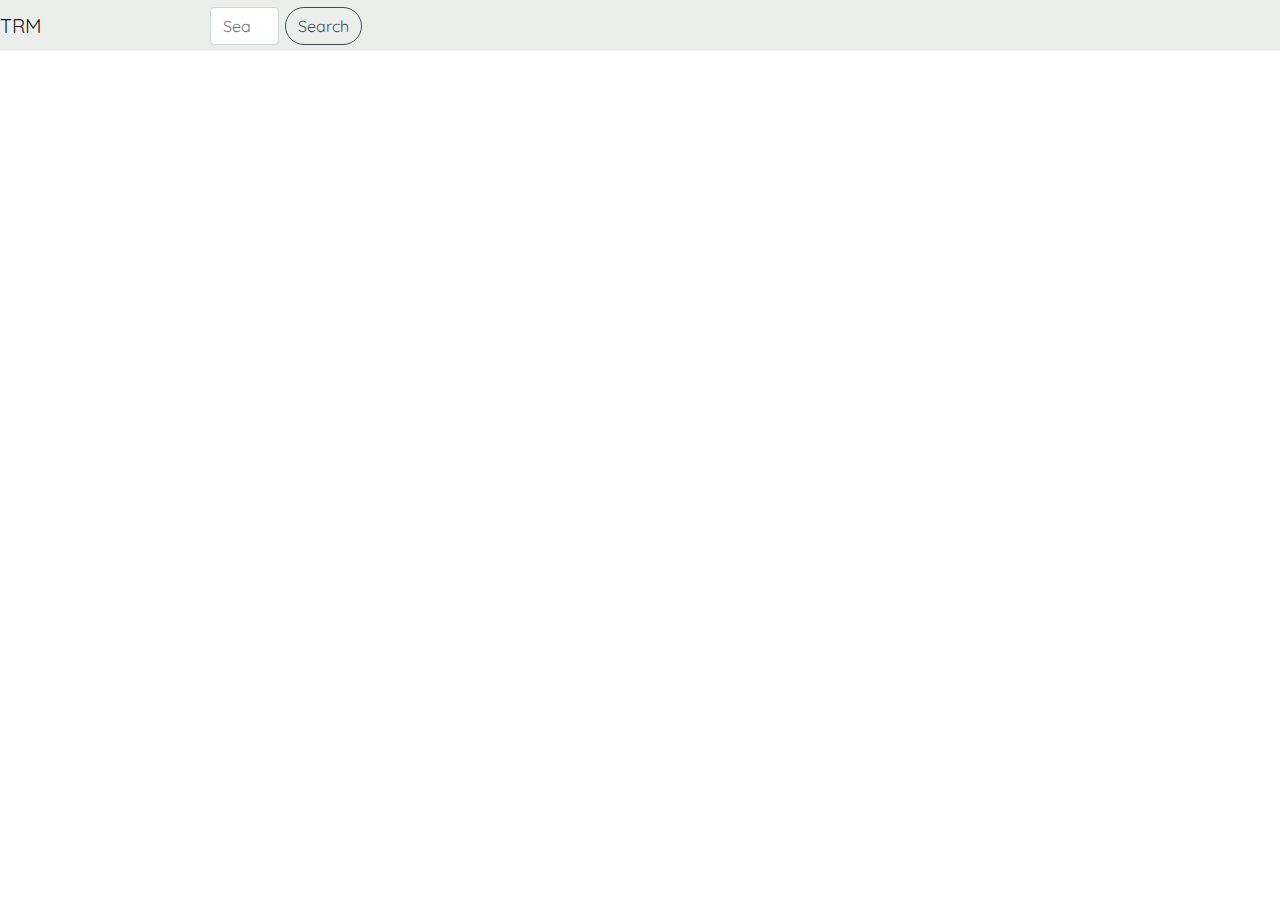
<file: index.html>
<!doctype html>
<html lang="pt-br">
  <head>
    <title>TRM</title>
    <!-- Required meta tags -->
    <meta charset="utf-8">
    <meta name="viewport" content="width=device-width, initial-scale=1">

    <!-- Bootstrap CSS -->
    <link href="https://cdn.jsdelivr.net/npm/bootstrap@5.1.3/dist/css/bootstrap.min.css" rel="stylesheet" integrity="sha384-1BmE4kWBq78iYhFldvKuhfTAU6auU8tT94WrHftjDbrCEXSU1oBoqyl2QvZ6jIW3" crossorigin="anonymous">

    <!-- Bootstrap Icons -->
    <link rel="stylesheet" href="https://cdn.jsdelivr.net/npm/bootstrap-icons@1.8.1/font/bootstrap-icons.css">

    <!-- Bootstrap Custom Theme -->
    <link rel="stylesheet" href="./css/theme.css">

    <!-- App Customs -->
    <link rel="stylesheet" href="./css/utilities.css">
    <link rel="stylesheet" href="./css/domain.css">

    <!-- Bootstrap JavaScript Bundle with Popper -->
    <script src="https://cdn.jsdelivr.net/npm/bootstrap@5.1.3/dist/js/bootstrap.bundle.min.js" integrity="sha384-ka7Sk0Gln4gmtz2MlQnikT1wXgYsOg+OMhuP+IlRH9sENBO0LRn5q+8nbTov4+1p" crossorigin="anonymous"></script>

    <style>
        @import url("https://cdn.jsdelivr.net/npm/bootstrap-icons@1.8.1/font/bootstrap-icons.css");
    </style>
  </head>
  <body>
        <nav class="navbar navbar-expand-lg navbar-light bg-light">
            <div class="container-fluid">
              <a class="navbar-brand" href="index.html">TRM</a>
              <button class="navbar-toggler" type="button" data-bs-toggle="collapse" data-bs-target="#navbarSupportedContent" aria-controls="navbarSupportedContent" aria-expanded="false" aria-label="Toggle navigation">
                <span class="navbar-toggler-icon"></span>
              </button>
              <div class="collapse navbar-collapse" id="navbarSupportedContent">
                <div class="navbar-nav me-auto mb-2 mb-lg-0">
                  <!-- me-auto pushes the search bar to right -->
                </div>
                <form class="d-flex w-50">
                  <input class="form-control me-2" type="search" placeholder="Search" aria-label="Search">
                  <!--<button class="btn btn-outline-success" type="submit">Search</button>-->
                  <a class="btn btn-outline-success" href="./search.html">Search</a>
                </form>
              </div>
            </div>
          </nav>
    </body>
</html>
</file>
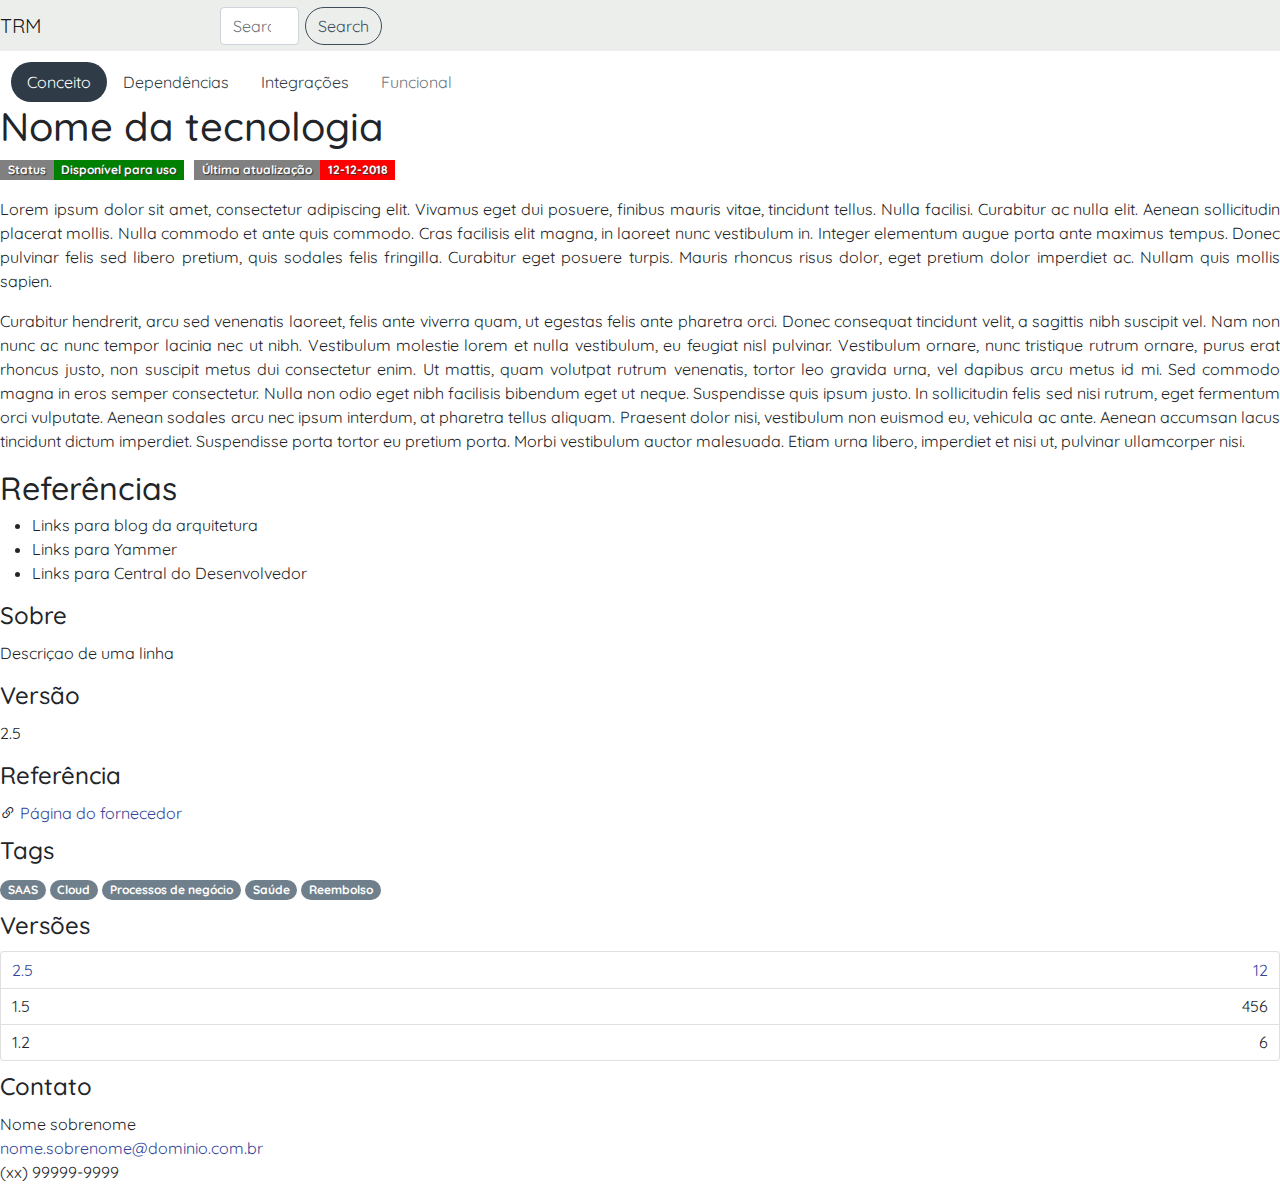
<file: detail.html>
<!doctype html>
<html lang="pt-br">
    <head>
        <title>TRM</title>
        <!-- Required meta tags -->
        <meta charset="utf-8">
        <meta name="viewport" content="width=device-width, initial-scale=1">

        <!-- Bootstrap CSS -->
        <link href="https://cdn.jsdelivr.net/npm/bootstrap@5.1.3/dist/css/bootstrap.min.css" rel="stylesheet" integrity="sha384-1BmE4kWBq78iYhFldvKuhfTAU6auU8tT94WrHftjDbrCEXSU1oBoqyl2QvZ6jIW3" crossorigin="anonymous">

        <!-- Bootstrap Icons -->
        <link rel="stylesheet" href="https://cdn.jsdelivr.net/npm/bootstrap-icons@1.8.1/font/bootstrap-icons.css">

        <!-- Bootstrap Custom Theme -->
        <link rel="stylesheet" href="./css/theme.css">

        <!-- App Customs -->
        <link rel="stylesheet" href="./css/utilities.css">
        <link rel="stylesheet" href="./css/domain.css">

        <!-- Bootstrap JavaScript Bundle with Popper -->
        <script src="https://cdn.jsdelivr.net/npm/bootstrap@5.1.3/dist/js/bootstrap.bundle.min.js" integrity="sha384-ka7Sk0Gln4gmtz2MlQnikT1wXgYsOg+OMhuP+IlRH9sENBO0LRn5q+8nbTov4+1p" crossorigin="anonymous"></script>

        <style>
            @import url("https://cdn.jsdelivr.net/npm/bootstrap-icons@1.8.1/font/bootstrap-icons.css");
        </style>
    </head>
    <body>
        <nav class="navbar navbar-expand-lg navbar-light bg-light">
            <div class="container-fluid">
              <a class="navbar-brand" href="./index.html">TRM</a>
              <button class="navbar-toggler" type="button" data-bs-toggle="collapse" data-bs-target="#navbarSupportedContent" aria-controls="navbarSupportedContent" aria-expanded="false" aria-label="Toggle navigation">
                <span class="navbar-toggler-icon"></span>
              </button>
              <div class="collapse navbar-collapse" id="navbarSupportedContent">
                <ul class="navbar-nav me-auto mb-2 mb-lg-0">
                  <li class="nav-item">
                    <a class="nav-link active" aria-current="page" href="#">&nbsp;</a>
                  </li>
                </ul>
                <form class="d-flex w-50" action="./search.html">
                  <input class="form-control me-2" type="search" placeholder="Search" aria-label="Search">
                  <!--<button class="btn btn-outline-success" type="submit">Search</button>-->
                  <a class="btn btn-outline-success" href="./search.html">Search</a>
                </form>
              </div>
            </div>
          </nav>

          <!-- barra secundária -->
          <ul class="nav nav-pills mt-3 ms-3">
            <li class="nav-item">
              <a class="nav-link active" aria-current="page" href="#">Conceito</a>
            </li>
            <li class="nav-item">
              <a class="nav-link" href="#">Dependências</a>
            </li>
            <li class="nav-item">
              <a class="nav-link" href="#">Integrações</a>
            </li>
            <li class="nav-item">
              <a class="nav-link disabled" href="#" tabindex="-1" aria-disabled="true">Funcional</a>
            </li>
          </ul>
          
          <div class="container-fluid">
            <div class="row">
              <!-- primeira coluna: conteudo do REAMED.md -->
              <div class="col-sm-9">
                <h1>Nome da tecnologia</h1>

                <!-- badges: inseridas durante ou após o parse do README.md -->
                <div class="badges mb-4">
                  <div class="badge-trm">
                    <span class="badge badge-trm-key">Status</span><span class="badge badge-trm-disponivel">Disponível para uso</span>
                    <span class="badge badge-trm-key">Última atualização</span><span class="badge badge-trm-indisponivel">12-12-2018</span>
                  </div>
                </div>

                <p class="text-justify">
                  Lorem ipsum dolor sit amet, consectetur adipiscing elit. Vivamus eget dui posuere, finibus mauris vitae, tincidunt tellus. Nulla facilisi. Curabitur ac nulla elit. Aenean sollicitudin placerat mollis. Nulla commodo et ante quis commodo. Cras facilisis elit magna, in laoreet nunc vestibulum in. Integer elementum augue porta ante maximus tempus. Donec pulvinar felis sed libero pretium, quis sodales felis fringilla. Curabitur eget posuere turpis. Mauris rhoncus risus dolor, eget pretium dolor imperdiet ac. Nullam quis mollis sapien.  
                </p>

                <p class="text-justify">
                  Curabitur hendrerit, arcu sed venenatis laoreet, felis ante viverra quam, ut egestas felis ante pharetra orci. Donec consequat tincidunt velit, a sagittis nibh suscipit vel. Nam non nunc ac nunc tempor lacinia nec ut nibh. Vestibulum molestie lorem et nulla vestibulum, eu feugiat nisl pulvinar. Vestibulum ornare, nunc tristique rutrum ornare, purus erat rhoncus justo, non suscipit metus dui consectetur enim. Ut mattis, quam volutpat rutrum venenatis, tortor leo gravida urna, vel dapibus arcu metus id mi. Sed commodo magna in eros semper consectetur. Nulla non odio eget nibh facilisis bibendum eget ut neque. Suspendisse quis ipsum justo. In sollicitudin felis sed nisi rutrum, eget fermentum orci vulputate. Aenean sodales arcu nec ipsum interdum, at pharetra tellus aliquam. Praesent dolor nisi, vestibulum non euismod eu, vehicula ac ante. Aenean accumsan lacus tincidunt dictum imperdiet. Suspendisse porta tortor eu pretium porta. Morbi vestibulum auctor malesuada. Etiam urna libero, imperdiet et nisi ut, pulvinar ullamcorper nisi.
                </p>
              
                <h2>Referências</h2>
                <ul>
                  <li>Links para blog da arquitetura</li>
                  <li>Links para Yammer</li>
                  <li>Links para Central do Desenvolvedor</li>
                </ul>
                <!-- fim do README.md -->  
              </div>
              

              <!-- segunda coluna: dados complementares -->
              <div class="col-sm-3">
                <h4>Sobre</h4>
                <div class="mt-3 mb-3">
                  <p>Descriçao de uma linha</p>
                </div>
                <h4>Versão</h4>
                <div class="mt-3 mb-3">
                  <p>2.5</p>
                </div>
                <h4 class="mt-3">Referência</h4>
                <div class="mt-3 mb-3">
                  <i class="bi-link-45deg"></i> <a href="#">Página do fornecedor</a>
                </div>
                <h4 class="mt-3">Tags</h4>
                <div class="mt-3 mb-3">
                  <span class="badge bg-primary rounded-pill">SAAS</span>
                  <span class="badge bg-primary rounded-pill">Cloud</span>
                  <span class="badge bg-primary rounded-pill">Processos de negócio</span>
                  <span class="badge bg-primary rounded-pill">Saúde</span>
                  <span class="badge bg-primary rounded-pill">Reembolso</span>
                </div>
                <h4 class="mt-3">Versões</h4>
                <div class="mt-3 mb-3">
                  <ul class="list-group">
                    <li class="list-group-item">
                      <a class="active">
                      <div class="float-right">12</div>
                      2.5 
                      </a>
                    </li>
                    <li class="list-group-item">
                      <div class="float-right">456</div>
                      1.5
                    </li>
                    <li class="list-group-item">
                      <div class="float-right">6</div>
                      1.2
                    </li>
                  </ul>
                </div>

                <h4 class="mt-3">Contato</h4>
                <div class="mt-3 mb-3">
                  <div class="contato-nome">Nome sobrenome</div> 
                  <div class="contato-email">
                    <a href="mailto:nome.sobrenome@dominio.com.br">nome.sobrenome@dominio.com.br</a>
                  </div>
                  <div class="contato-telefone">
                    (xx) 99999-9999
                  </div>
                </<div class="mt-3 mb-3">
              </div>


            </div>
          </div>
          
    </body>
</html>
</file>
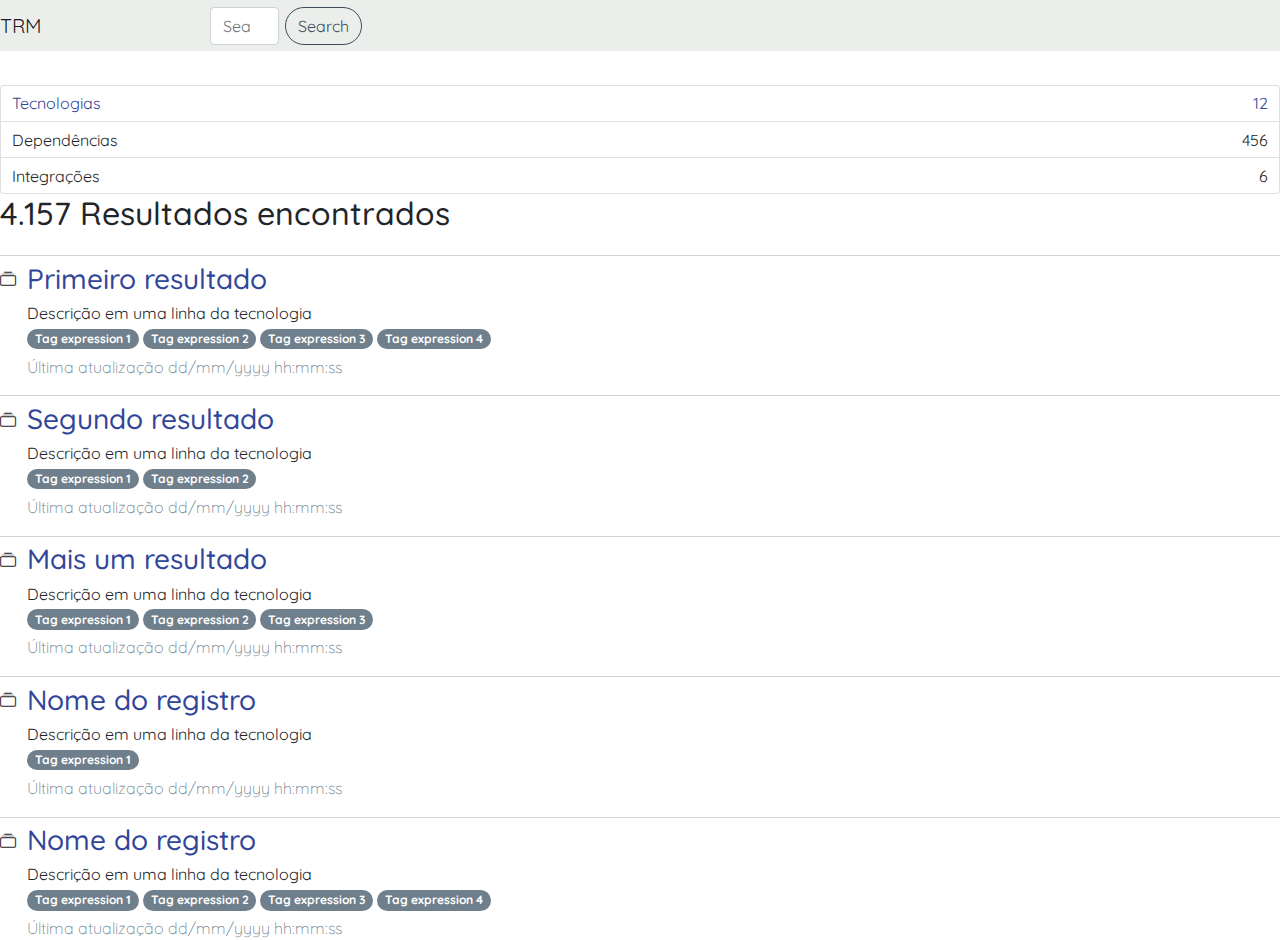
<file: search.html>
<!doctype html>
<html lang="pt-br">
    <head>
        <title>TRM</title>
        <!-- Required meta tags -->
        <meta charset="utf-8">
        <meta name="viewport" content="width=device-width, initial-scale=1">

        <!-- Bootstrap CSS -->
        <link href="https://cdn.jsdelivr.net/npm/bootstrap@5.1.3/dist/css/bootstrap.min.css" rel="stylesheet" integrity="sha384-1BmE4kWBq78iYhFldvKuhfTAU6auU8tT94WrHftjDbrCEXSU1oBoqyl2QvZ6jIW3" crossorigin="anonymous">

        <!-- Bootstrap Icons -->
        <link rel="stylesheet" href="https://cdn.jsdelivr.net/npm/bootstrap-icons@1.8.1/font/bootstrap-icons.css">

        <!-- Bootstrap Custom Theme -->
        <link rel="stylesheet" href="./css/theme.css">

        <!-- App Customs -->
        <link rel="stylesheet" href="./css/utilities.css">
        <link rel="stylesheet" href="./css/domain.css">

        <!-- Bootstrap JavaScript Bundle with Popper -->
        <script src="https://cdn.jsdelivr.net/npm/bootstrap@5.1.3/dist/js/bootstrap.bundle.min.js" integrity="sha384-ka7Sk0Gln4gmtz2MlQnikT1wXgYsOg+OMhuP+IlRH9sENBO0LRn5q+8nbTov4+1p" crossorigin="anonymous"></script>

        <style>
            @import url("https://cdn.jsdelivr.net/npm/bootstrap-icons@1.8.1/font/bootstrap-icons.css");
        </style>
    </head>
    <body>
        <nav class="navbar navbar-expand-lg navbar-light bg-light">
            <div class="container-fluid">
              <a class="navbar-brand" href="./index.html">TRM</a>
              <button class="navbar-toggler" type="button" data-bs-toggle="collapse" data-bs-target="#navbarSupportedContent" aria-controls="navbarSupportedContent" aria-expanded="false" aria-label="Toggle navigation">
                <span class="navbar-toggler-icon"></span>
              </button>
              <div class="collapse navbar-collapse" id="navbarSupportedContent">
                <div class="navbar-nav me-auto mb-2 mb-lg-0">
                </div>
                <form class="d-flex w-50" action="./search.html">
                  <input class="form-control me-2" type="search" placeholder="Search" aria-label="Search">
                  <!--<button class="btn btn-outline-success" type="submit">Search</button>-->
                  <a class="btn btn-outline-success" href="./search.html">Search</a>
                </form>
              </div>
            </div>
          </nav>
          
          <div class="container-fluid mt-5">
            <div class="row">
              <!-- Categorias encontradas -->
              <div class="col-sm-4">
                <!-- search categories -->
                <ul class="list-group">
                  <li class="list-group-item">
                    <a class="active">
                    <div class="float-right">12</div>
                    Tecnologias 
                    </a>
                  </li>
                  <li class="list-group-item">
                    <div class="float-right">456</div>
                    Dependências
                  </li>
                  <li class="list-group-item">
                    <div class="float-right">6</div>
                    Integrações
                  </li>
                </ul>
              </div>
              <!-- Resultados da busca -->
              <div class="col-sm-8">
                <h2>4.157 Resultados encontrados</h2>
                <ul class="list-group">
                  <!-- exemplo -->
                  <li class="d-flex flex-justify-start border-top-1x mt-4">
                    <div class="flex-shrink-0 me-3 mt-3">
                      <i class="bi-collection"></i>
                    </div>
                    <div class="flex-auto">
                      <h3 class="mt-2">
                        <a href="./detail.html">Primeiro resultado</a>
                      </h3>
                      <div class="">Descrição em uma linha da tecnologia</div>
                      <div>
                        <span class="badge bg-primary rounded-pill">Tag expression 1</span>
                        <span class="badge bg-primary rounded-pill">Tag expression 2</span>
                        <span class="badge bg-primary rounded-pill">Tag expression 3</span>
                        <span class="badge bg-primary rounded-pill">Tag expression 4</span>
                      </div>
                      <div class="mt-2 text-secondary fs-10 fw-lighter">Última atualização dd/mm/yyyy hh:mm:ss</div>
                    </div>
                  </li>
                  <!-- exemplo -->
                  <li class="d-flex flex-justify-start border-top-1x mt-4">
                    <div class="flex-shrink-0 me-3 mt-3">
                      <i class="bi-collection"></i>
                    </div>
                    <div class="flex-auto">
                      <h3 class="mt-2">
                        <a href="./detail.html">Segundo resultado</a>
                      </h3>
                      <div class="">Descrição em uma linha da tecnologia</div>
                      <div>
                        <span class="badge bg-primary rounded-pill">Tag expression 1</span>
                        <span class="badge bg-primary rounded-pill">Tag expression 2</span>

                      </div>
                      <div class="mt-2 text-secondary fs-10 fw-lighter">Última atualização dd/mm/yyyy hh:mm:ss</div>
                    </div>
                  </li>
                  <!-- exemplo -->
                  <li class="d-flex flex-justify-start border-top-1x mt-4">
                    <div class="flex-shrink-0 me-3 mt-3">
                      <i class="bi-collection"></i>
                    </div>
                    <div class="flex-auto">
                      <h3 class="mt-2">
                        <a href="./detail.html">Mais um resultado</a>
                      </h3>
                      <div class="">Descrição em uma linha da tecnologia</div>
                      <div>
                        <span class="badge bg-primary rounded-pill">Tag expression 1</span>
                        <span class="badge bg-primary rounded-pill">Tag expression 2</span>
                        <span class="badge bg-primary rounded-pill">Tag expression 3</span>
                      </div>
                      <div class="mt-2 text-secondary fs-10 fw-lighter">Última atualização dd/mm/yyyy hh:mm:ss</div>
                    </div>
                  </li>
                  <!-- exemplo -->
                  <li class="d-flex flex-justify-start border-top-1x mt-4">
                    <div class="flex-shrink-0 me-3 mt-3">
                      <i class="bi-collection"></i>
                    </div>
                    <div class="flex-auto">
                      <h3 class="mt-2">
                        <a href="./detail.html">Nome do registro</a>
                      </h3>
                      <div class="">Descrição em uma linha da tecnologia</div>
                      <div>
                        <span class="badge bg-primary rounded-pill">Tag expression 1</span>

                      </div>
                      <div class="mt-2 text-secondary fs-10 fw-lighter">Última atualização dd/mm/yyyy hh:mm:ss</div>
                    </div>
                  </li>
                  <!-- exemplo -->
                  <li class="d-flex flex-justify-start border-top-1x mt-4">
                    <div class="flex-shrink-0 me-3 mt-3">
                      <i class="bi-collection"></i>
                    </div>
                    <div class="flex-auto">
                      <h3 class="mt-2">
                        <a href="./detail.html">Nome do registro</a>
                      </h3>
                      <div class="">Descrição em uma linha da tecnologia</div>
                      <div>
                        <span class="badge bg-primary rounded-pill">Tag expression 1</span>
                        <span class="badge bg-primary rounded-pill">Tag expression 2</span>
                        <span class="badge bg-primary rounded-pill">Tag expression 3</span>
                        <span class="badge bg-primary rounded-pill">Tag expression 4</span>
                      </div>
                      <div class="mt-2 text-secondary fs-10 fw-lighter">Última atualização dd/mm/yyyy hh:mm:ss</div>
                    </div>
                  </li>

                </ul>
              </div>
            </div>
          </div>
          
    </body>
</html>
</file>
<file: css/utilities.css>
.float-right {
   float: right; 
}

.float-left {
    float: left;
}

.border-top-1x {
    border-top: 1px solid lightgray;
}

.flex-shrink-0 {
    flex-shrink: 0 !important;
}

.flex-auto {
    flex: auto !important;
}

.d-flex {
    display: flex !important;
}

.text-justify {
    text-align: justify;
    text-justify: distribute-all-lines;
}
</file>
<file: css/domain.css>
.badge-trm {
    font-weight: lighter;
    text-shadow: 1px 1px 1px #333;
}

.badge-trm-key {
    background-color: hsl(0, 0%, 50%);
    color: white;
}

.badge-trm span {
    border-radius: 0em;
}

.badge-trm span:nth-child(odd) {
    border-top-right-radius: 0;
    border-bottom-right-radius: 0;
}

.badge-trm span:nth-child(even) {
    border-top-left-radius: 0;
    border-bottom-left-radius: 0;
    margin-right: .5em;
}

.badge-trm-indisponivel {
    color:  white;
    background-color: red;
}

.badge-trm-disponivel {
    color:  white;
    background-color: green;
}
</file>
<file: css/theme.css>
/* Created with Themestr.app */
/*! `Custom` Bootstrap 5 theme */
@import url(https://use.fontawesome.com/releases/v5.0.10/css/all.css);
@import url(https://fonts.googleapis.com/css?family=Quicksand:200,300,400,700);
@import url(https://fonts.googleapis.com/css?family=Quicksand:200,300,400,700); /*!
 * Bootstrap v5.0.1 (https://getbootstrap.com/)
 * Copyright 2011-2021 The Bootstrap Authors
 * Copyright 2011-2021 Twitter, Inc.
 * Licensed under MIT (https://github.com/twbs/bootstrap/blob/main/LICENSE)
 */
:root {
  --bs-blue: #0d6efd;
  --bs-indigo: #6610f2;
  --bs-purple: #6f42c1;
  --bs-pink: #d63384;
  --bs-red: #dc3545;
  --bs-orange: #fd7e14;
  --bs-yellow: #ffc107;
  --bs-green: #198754;
  --bs-teal: #20c997;
  --bs-cyan: #0dcaf0;
  --bs-white: #fff;
  --bs-gray: #6c757d;
  --bs-gray-dark: #343a40;
  --bs-primary: #343a40;
  --bs-secondary: #6f7f8c;
  --bs-success: #3e4d59;
  --bs-info: #5c8f94;
  --bs-warning: #6e9fa5;
  --bs-danger: #cc330d;
  --bs-light: #eceeec;
  --bs-dark: #1e2b37;
  --bs-font-sans-serif: system-ui, -apple-system, "Segoe UI", Roboto,
    "Helvetica Neue", Arial, "Noto Sans", "Liberation Sans", sans-serif,
    "Apple Color Emoji", "Segoe UI Emoji", "Segoe UI Symbol", "Noto Color Emoji";
  --bs-font-monospace: SFMono-Regular, Menlo, Monaco, Consolas,
    "Liberation Mono", "Courier New", monospace;
  --bs-gradient: linear-gradient(
    180deg,
    rgba(255, 255, 255, 0.15),
    rgba(255, 255, 255, 0)
  );
}
*,
*::before,
*::after {
  box-sizing: border-box;
}
@media (prefers-reduced-motion: no-preference) {
  :root {
    scroll-behavior: smooth;
  }
}
body {
  margin: 0;
  font-family: Quicksand;
  font-size: 1rem;
  font-weight: 400;
  line-height: 1.5;
  color: #212529;
  background-color: #fff;
  -webkit-text-size-adjust: 100%;
  -webkit-tap-highlight-color: rgba(0, 0, 0, 0);
}
hr {
  margin: 0.7rem 0;
  color: inherit;
  background-color: currentColor;
  border: 0;
  opacity: 0.25;
}
hr:not([size]) {
  height: 1px;
}
h1,
.h1,
h2,
.h2,
h3,
.h3,
h4,
.h4,
h5,
.h5,
h6,
.h6 {
  margin-top: 0;
  margin-bottom: 0.35rem;
  font-family: Quicksand;
  font-weight: 500;
  line-height: 1.2;
}
h1,
.h1 {
  font-size: calc(1.375rem + 1.5vw);
}
@media (min-width: 1200px) {
  h1,
  .h1 {
    font-size: 2.5rem;
  }
}
h2,
.h2 {
  font-size: calc(1.325rem + 0.9vw);
}
@media (min-width: 1200px) {
  h2,
  .h2 {
    font-size: 2rem;
  }
}
h3,
.h3 {
  font-size: calc(1.3rem + 0.6vw);
}
@media (min-width: 1200px) {
  h3,
  .h3 {
    font-size: 1.75rem;
  }
}
h4,
.h4 {
  font-size: calc(1.275rem + 0.3vw);
}
@media (min-width: 1200px) {
  h4,
  .h4 {
    font-size: 1.5rem;
  }
}
h5,
.h5 {
  font-size: 1.25rem;
}
h6,
.h6 {
  font-size: 1rem;
}
p {
  margin-top: 0;
  margin-bottom: 1rem;
}
abbr[title],
abbr[data-bs-original-title] {
  text-decoration: underline dotted;
  cursor: help;
  text-decoration-skip-ink: none;
}
address {
  margin-bottom: 1rem;
  font-style: normal;
  line-height: inherit;
}
ol,
ul {
  padding-left: 2rem;
}
ol,
ul,
dl {
  margin-top: 0;
  margin-bottom: 1rem;
}
ol ol,
ul ul,
ol ul,
ul ol {
  margin-bottom: 0;
}
dt {
  font-weight: 700;
}
dd {
  margin-bottom: 0.5rem;
  margin-left: 0;
}
blockquote {
  margin: 0 0 1rem;
}
b,
strong {
  font-weight: bolder;
}
small,
.small {
  font-size: 0.875em;
}
mark,
.mark {
  padding: 0.2em;
  background-color: #fcf8e3;
}
sub,
sup {
  position: relative;
  font-size: 0.75em;
  line-height: 0;
  vertical-align: baseline;
}
sub {
  bottom: -0.25em;
}
sup {
  top: -0.5em;
}
a {
  color:#324699;
  text-decoration: none;
}
a:hover {
  color:#4242C7 ;
  text-decoration: underline;
}
a:not([href]):not([class]),
a:not([href]):not([class]):hover {
  color: inherit;
  text-decoration: none;
}
pre,
code,
kbd,
samp {
  font-family: var(--bs-font-monospace);
  font-size: 1em;
  direction: ltr /* rtl:ignore */;
  unicode-bidi: bidi-override;
}
pre {
  display: block;
  margin-top: 0;
  margin-bottom: 1rem;
  overflow: auto;
  font-size: 0.875em;
}
pre code {
  font-size: inherit;
  color: inherit;
  word-break: normal;
}
code {
  font-size: 0.875em;
  color: #d63384;
  word-wrap: break-word;
}
a > code {
  color: inherit;
}
kbd {
  padding: 0.2rem 0.4rem;
  font-size: 0.875em;
  color: #fff;
  background-color: #212529;
  border-radius: 0.2rem;
}
kbd kbd {
  padding: 0;
  font-size: 1em;
  font-weight: 700;
}
figure {
  margin: 0 0 1rem;
}
img,
svg {
  vertical-align: middle;
}
table {
  caption-side: bottom;
  border-collapse: collapse;
}
caption {
  padding-top: 0.5rem;
  padding-bottom: 0.5rem;
  color: #6c757d;
  text-align: left;
}
th {
  text-align: inherit;
  text-align: -webkit-match-parent;
}
thead,
tbody,
tfoot,
tr,
td,
th {
  border-color: inherit;
  border-style: solid;
  border-width: 0;
}
label {
  display: inline-block;
}
button {
  border-radius: 0;
}
button:focus:not(:focus-visible) {
  outline: 0;
}
input,
button,
select,
optgroup,
textarea {
  margin: 0;
  font-family: inherit;
  font-size: inherit;
  line-height: inherit;
}
button,
select {
  text-transform: none;
}
[role="button"] {
  cursor: pointer;
}
select {
  word-wrap: normal;
}
select:disabled {
  opacity: 1;
}
[list]::-webkit-calendar-picker-indicator {
  display: none;
}
button,
[type="button"],
[type="reset"],
[type="submit"] {
  -webkit-appearance: button;
}
button:not(:disabled),
[type="button"]:not(:disabled),
[type="reset"]:not(:disabled),
[type="submit"]:not(:disabled) {
  cursor: pointer;
}
::-moz-focus-inner {
  padding: 0;
  border-style: none;
}
textarea {
  resize: vertical;
}
fieldset {
  min-width: 0;
  padding: 0;
  margin: 0;
  border: 0;
}
legend {
  float: left;
  width: 100%;
  padding: 0;
  margin-bottom: 0.5rem;
  font-size: calc(1.275rem + 0.3vw);
  line-height: inherit;
}
@media (min-width: 1200px) {
  legend {
    font-size: 1.5rem;
  }
}
legend + * {
  clear: left;
}
::-webkit-datetime-edit-fields-wrapper,
::-webkit-datetime-edit-text,
::-webkit-datetime-edit-minute,
::-webkit-datetime-edit-hour-field,
::-webkit-datetime-edit-day-field,
::-webkit-datetime-edit-month-field,
::-webkit-datetime-edit-year-field {
  padding: 0;
}
::-webkit-inner-spin-button {
  height: auto;
}
[type="search"] {
  outline-offset: -2px;
  -webkit-appearance: textfield;
}
::-webkit-search-decoration {
  -webkit-appearance: none;
}
::-webkit-color-swatch-wrapper {
  padding: 0;
}
::file-selector-button {
  font: inherit;
}
::-webkit-file-upload-button {
  font: inherit;
  -webkit-appearance: button;
}
output {
  display: inline-block;
}
iframe {
  border: 0;
}
summary {
  display: list-item;
  cursor: pointer;
}
progress {
  vertical-align: baseline;
}
[hidden] {
  display: none !important;
}
.lead {
  font-size: 1.25rem;
  font-weight: 300;
}
.display-1 {
  font-size: calc(1.625rem + 4.5vw);
  font-weight: 300;
  line-height: 1.2;
}
@media (min-width: 1200px) {
  .display-1 {
    font-size: 5rem;
  }
}
.display-2 {
  font-size: calc(1.575rem + 3.9vw);
  font-weight: 300;
  line-height: 1.2;
}
@media (min-width: 1200px) {
  .display-2 {
    font-size: 4.5rem;
  }
}
.display-3 {
  font-size: calc(1.525rem + 3.3vw);
  font-weight: 300;
  line-height: 1.2;
}
@media (min-width: 1200px) {
  .display-3 {
    font-size: 4rem;
  }
}
.display-4 {
  font-size: calc(1.475rem + 2.7vw);
  font-weight: 300;
  line-height: 1.2;
}
@media (min-width: 1200px) {
  .display-4 {
    font-size: 3.5rem;
  }
}
.display-5 {
  font-size: calc(1.425rem + 2.1vw);
  font-weight: 300;
  line-height: 1.2;
}
@media (min-width: 1200px) {
  .display-5 {
    font-size: 3rem;
  }
}
.display-6 {
  font-size: calc(1.375rem + 1.5vw);
  font-weight: 300;
  line-height: 1.2;
}
@media (min-width: 1200px) {
  .display-6 {
    font-size: 2.5rem;
  }
}
.list-unstyled {
  padding-left: 0;
  list-style: none;
}
.list-inline {
  padding-left: 0;
  list-style: none;
}
.list-inline-item {
  display: inline-block;
}
.list-inline-item:not(:last-child) {
  margin-right: 0.5rem;
}
.initialism {
  font-size: 0.875em;
  text-transform: uppercase;
}
.blockquote {
  margin-bottom: 0.7rem;
  font-size: 1.25rem;
}
.blockquote > :last-child {
  margin-bottom: 0;
}
.blockquote-footer {
  margin-top: -0.7rem;
  margin-bottom: 0.7rem;
  font-size: 0.875em;
  color: #6c757d;
}
.blockquote-footer::before {
  content: "\2014\00A0";
}
.img-fluid {
  max-width: 100%;
  height: auto;
}
.img-thumbnail {
  padding: 0.25rem;
  background-color: #fff;
  border: 1px solid #dee2e6;
  border-radius: 0.25rem;
  max-width: 100%;
  height: auto;
}
.figure {
  display: inline-block;
}
.figure-img {
  margin-bottom: 0.35rem;
  line-height: 1;
}
.figure-caption {
  font-size: 0.875em;
  color: #6c757d;
}
.table {
  --bs-table-bg: rgba(0, 0, 0, 0);
  --bs-table-accent-bg: rgba(0, 0, 0, 0);
  --bs-table-striped-color: #212529;
  --bs-table-striped-bg: rgba(0, 0, 0, 0.05);
  --bs-table-active-color: #212529;
  --bs-table-active-bg: rgba(0, 0, 0, 0.1);
  --bs-table-hover-color: #212529;
  --bs-table-hover-bg: rgba(0, 0, 0, 0.075);
  width: 100%;
  margin-bottom: 0.7rem;
  color: #212529;
  vertical-align: top;
  border-color: #dee2e6;
}
.table > :not(caption) > * > * {
  padding: 0.5rem 0.5rem;
  background-color: var(--bs-table-bg);
  border-bottom-width: 1px;
  box-shadow: inset 0 0 0 9999px var(--bs-table-accent-bg);
}
.table > tbody {
  vertical-align: inherit;
}
.table > thead {
  vertical-align: bottom;
}
.table > :not(:last-child) > :last-child > * {
  border-bottom-color: currentColor;
}
.caption-top {
  caption-side: top;
}
.table-sm > :not(caption) > * > * {
  padding: 0.25rem 0.25rem;
}
.table-bordered > :not(caption) > * {
  border-width: 1px 0;
}
.table-bordered > :not(caption) > * > * {
  border-width: 0 1px;
}
.table-borderless > :not(caption) > * > * {
  border-bottom-width: 0;
}
.table-striped > tbody > tr:nth-of-type(odd) {
  --bs-table-accent-bg: var(--bs-table-striped-bg);
  color: var(--bs-table-striped-color);
}
.table-active {
  --bs-table-accent-bg: var(--bs-table-active-bg);
  color: var(--bs-table-active-color);
}
.table-hover > tbody > tr:hover {
  --bs-table-accent-bg: var(--bs-table-hover-bg);
  color: var(--bs-table-hover-color);
}
.table-primary {
  --bs-table-bg: #d5d8da;
  --bs-table-striped-bg: #cacdcf;
  --bs-table-striped-color: #000;
  --bs-table-active-bg: #c0c2c4;
  --bs-table-active-color: #000;
  --bs-table-hover-bg: #c5c8ca;
  --bs-table-hover-color: #000;
  color: #000;
  border-color: #c0c2c4;
}
.table-secondary {
  --bs-table-bg: #e2e5e8;
  --bs-table-striped-bg: #d7dadc;
  --bs-table-striped-color: #000;
  --bs-table-active-bg: #cbced1;
  --bs-table-active-color: #000;
  --bs-table-hover-bg: #d1d4d7;
  --bs-table-hover-color: #000;
  color: #000;
  border-color: #cbced1;
}
.table-success {
  --bs-table-bg: #d8dbde;
  --bs-table-striped-bg: #cdd0d3;
  --bs-table-striped-color: #000;
  --bs-table-active-bg: #c2c5c8;
  --bs-table-active-color: #000;
  --bs-table-hover-bg: #c8cbcd;
  --bs-table-hover-color: #000;
  color: #000;
  border-color: #c2c5c8;
}
.table-info {
  --bs-table-bg: #dee9ea;
  --bs-table-striped-bg: #d3ddde;
  --bs-table-striped-color: #000;
  --bs-table-active-bg: #c8d2d3;
  --bs-table-active-color: #000;
  --bs-table-hover-bg: #cdd8d8;
  --bs-table-hover-color: #000;
  color: #000;
  border-color: #c8d2d3;
}
.table-warning {
  --bs-table-bg: #e2eced;
  --bs-table-striped-bg: #d7e0e1;
  --bs-table-striped-color: #000;
  --bs-table-active-bg: #cbd4d5;
  --bs-table-active-color: #000;
  --bs-table-hover-bg: #d1dadb;
  --bs-table-hover-color: #000;
  color: #000;
  border-color: #cbd4d5;
}
.table-danger {
  --bs-table-bg: #f5d6cf;
  --bs-table-striped-bg: #e9cbc5;
  --bs-table-striped-color: #000;
  --bs-table-active-bg: #ddc1ba;
  --bs-table-active-color: #000;
  --bs-table-hover-bg: #e3c6bf;
  --bs-table-hover-color: #000;
  color: #000;
  border-color: #ddc1ba;
}
.table-light {
  --bs-table-bg: #eceeec;
  --bs-table-striped-bg: #e0e2e0;
  --bs-table-striped-color: #000;
  --bs-table-active-bg: #d4d6d4;
  --bs-table-active-color: #000;
  --bs-table-hover-bg: #dadcda;
  --bs-table-hover-color: #000;
  color: #000;
  border-color: #d4d6d4;
}
.table-dark {
  --bs-table-bg: #1e2b37;
  --bs-table-striped-bg: #293641;
  --bs-table-striped-color: #fff;
  --bs-table-active-bg: #35404b;
  --bs-table-active-color: #fff;
  --bs-table-hover-bg: #2f3b46;
  --bs-table-hover-color: #fff;
  color: #fff;
  border-color: #35404b;
}
.table-responsive {
  overflow-x: auto;
  -webkit-overflow-scrolling: touch;
}
@media (max-width: 575.98px) {
  .table-responsive-sm {
    overflow-x: auto;
    -webkit-overflow-scrolling: touch;
  }
}
@media (max-width: 767.98px) {
  .table-responsive-md {
    overflow-x: auto;
    -webkit-overflow-scrolling: touch;
  }
}
@media (max-width: 991.98px) {
  .table-responsive-lg {
    overflow-x: auto;
    -webkit-overflow-scrolling: touch;
  }
}
@media (max-width: 1199.98px) {
  .table-responsive-xl {
    overflow-x: auto;
    -webkit-overflow-scrolling: touch;
  }
}
@media (max-width: 1399.98px) {
  .table-responsive-xxl {
    overflow-x: auto;
    -webkit-overflow-scrolling: touch;
  }
}
.form-label {
  margin-bottom: 0.5rem;
}
.col-form-label {
  padding-top: calc(0.375rem + 1px);
  padding-bottom: calc(0.375rem + 1px);
  margin-bottom: 0;
  font-size: inherit;
  line-height: 1.5;
}
.col-form-label-lg {
  padding-top: calc(0.5rem + 1px);
  padding-bottom: calc(0.5rem + 1px);
  font-size: 1.25rem;
}
.col-form-label-sm {
  padding-top: calc(0.25rem + 1px);
  padding-bottom: calc(0.25rem + 1px);
  font-size: 0.875rem;
}
.form-text {
  margin-top: 0.25rem;
  font-size: 0.875em;
  color: #6c757d;
}
.form-control {
  display: block;
  width: 100%;
  padding: 0.375rem 0.75rem;
  font-size: 1rem;
  font-weight: 400;
  line-height: 1.5;
  color: #212529;
  background-color: #fff;
  background-clip: padding-box;
  border: 1px solid #ced4da;
  appearance: none;
  border-radius: 0.25rem;
  transition: border-color 0.15s ease-in-out, box-shadow 0.15s ease-in-out;
}
@media (prefers-reduced-motion: reduce) {
  .form-control {
    transition: none;
  }
}
.form-control[type="file"] {
  overflow: hidden;
}
.form-control[type="file"]:not(:disabled):not([readonly]) {
  cursor: pointer;
}
.form-control:focus {
  color: #212529;
  background-color: #fff;
  border-color: #979ea4;
  outline: 0;
  box-shadow: 0 0 0 0.25rem rgba(47, 60, 72, 0.25);
}
.form-control::-webkit-date-and-time-value {
  height: 1.5em;
}
.form-control::placeholder {
  color: #6c757d;
  opacity: 1;
}
.form-control:disabled,
.form-control[readonly] {
  background-color: #e9ecef;
  opacity: 1;
}
.form-control::file-selector-button {
  padding: 0.375rem 0.75rem;
  margin: -0.375rem -0.75rem;
  margin-inline-end: 0.75rem;
  color: #212529;
  background-color: #e9ecef;
  pointer-events: none;
  border-color: inherit;
  border-style: solid;
  border-width: 0;
  border-inline-end-width: 1px;
  border-radius: 0;
  transition: color 0.15s ease-in-out, background-color 0.15s ease-in-out,
    border-color 0.15s ease-in-out, box-shadow 0.15s ease-in-out;
}
@media (prefers-reduced-motion: reduce) {
  .form-control::file-selector-button {
    transition: none;
  }
}
.form-control:hover:not(:disabled):not([readonly])::file-selector-button {
  background-color: #dde0e3;
}
.form-control::-webkit-file-upload-button {
  padding: 0.375rem 0.75rem;
  margin: -0.375rem -0.75rem;
  margin-inline-end: 0.75rem;
  color: #212529;
  background-color: #e9ecef;
  pointer-events: none;
  border-color: inherit;
  border-style: solid;
  border-width: 0;
  border-inline-end-width: 1px;
  border-radius: 0;
  transition: color 0.15s ease-in-out, background-color 0.15s ease-in-out,
    border-color 0.15s ease-in-out, box-shadow 0.15s ease-in-out;
}
@media (prefers-reduced-motion: reduce) {
  .form-control::-webkit-file-upload-button {
    transition: none;
  }
}
.form-control:hover:not(:disabled):not([readonly])::-webkit-file-upload-button {
  background-color: #dde0e3;
}
.form-control-plaintext {
  display: block;
  width: 100%;
  padding: 0.375rem 0;
  margin-bottom: 0;
  line-height: 1.5;
  color: #212529;
  background-color: transparent;
  border: solid transparent;
  border-width: 1px 0;
}
.form-control-plaintext.form-control-sm,
.form-control-plaintext.form-control-lg {
  padding-right: 0;
  padding-left: 0;
}
.form-control-sm {
  min-height: calc(1.5em + 0.5rem + 2px);
  padding: 0.25rem 0.5rem;
  font-size: 0.875rem;
  border-radius: 0.2rem;
}
.form-control-sm::file-selector-button {
  padding: 0.25rem 0.5rem;
  margin: -0.25rem -0.5rem;
  margin-inline-end: 0.5rem;
}
.form-control-sm::-webkit-file-upload-button {
  padding: 0.25rem 0.5rem;
  margin: -0.25rem -0.5rem;
  margin-inline-end: 0.5rem;
}
.form-control-lg {
  min-height: calc(1.5em + 1rem + 2px);
  padding: 0.5rem 1rem;
  font-size: 1.25rem;
  border-radius: 0.3rem;
}
.form-control-lg::file-selector-button {
  padding: 0.5rem 1rem;
  margin: -0.5rem -1rem;
  margin-inline-end: 1rem;
}
.form-control-lg::-webkit-file-upload-button {
  padding: 0.5rem 1rem;
  margin: -0.5rem -1rem;
  margin-inline-end: 1rem;
}
textarea.form-control {
  min-height: calc(1.5em + 0.75rem + 2px);
}
textarea.form-control-sm {
  min-height: calc(1.5em + 0.5rem + 2px);
}
textarea.form-control-lg {
  min-height: calc(1.5em + 1rem + 2px);
}
.form-control-color {
  max-width: 3rem;
  height: auto;
  padding: 0.375rem;
}
.form-control-color:not(:disabled):not([readonly]) {
  cursor: pointer;
}
.form-control-color::-moz-color-swatch {
  height: 1.5em;
  border-radius: 0.25rem;
}
.form-control-color::-webkit-color-swatch {
  height: 1.5em;
  border-radius: 0.25rem;
}
.form-select {
  display: block;
  width: 100%;
  padding: 0.375rem 2.25rem 0.375rem 0.75rem;
  font-size: 1rem;
  font-weight: 400;
  line-height: 1.5;
  color: #212529;
  background-color: #fff;
  background-image: url("data:image/svg+xml,%3csvg xmlns='http://www.w3.org/2000/svg' viewBox='0 0 16 16'%3e%3cpath fill='none' stroke='%23343a40' stroke-linecap='round' stroke-linejoin='round' stroke-width='2' d='M2 5l6 6 6-6'/%3e%3c/svg%3e");
  background-repeat: no-repeat;
  background-position: right 0.75rem center;
  background-size: 16px 12px;
  border: 1px solid #ced4da;
  border-radius: 0.25rem;
  appearance: none;
}
.form-select:focus {
  border-color: #979ea4;
  outline: 0;
  box-shadow: 0 0 0 0.25rem rgba(47, 60, 72, 0.25);
}
.form-select[multiple],
.form-select[size]:not([size="1"]) {
  padding-right: 0.75rem;
  background-image: none;
}
.form-select:disabled {
  background-color: #e9ecef;
}
.form-select:-moz-focusring {
  color: transparent;
  text-shadow: 0 0 0 #212529;
}
.form-select-sm {
  padding-top: 0.25rem;
  padding-bottom: 0.25rem;
  padding-left: 0.5rem;
  font-size: 0.875rem;
}
.form-select-lg {
  padding-top: 0.5rem;
  padding-bottom: 0.5rem;
  padding-left: 1rem;
  font-size: 1.25rem;
}
.form-check {
  display: block;
  min-height: 1.5rem;
  padding-left: 1.5em;
  margin-bottom: 0.125rem;
}
.form-check .form-check-input {
  float: left;
  margin-left: -1.5em;
}
.form-check-input {
  width: 1em;
  height: 1em;
  margin-top: 0.25em;
  vertical-align: top;
  background-color: #fff;
  background-repeat: no-repeat;
  background-position: center;
  background-size: contain;
  border: 1px solid rgba(0, 0, 0, 0.25);
  appearance: none;
  color-adjust: exact;
}
.form-check-input[type="checkbox"] {
  border-radius: 0.25em;
}
.form-check-input[type="radio"] {
  border-radius: 50%;
}
.form-check-input:active {
  filter: brightness(90%);
}
.form-check-input:focus {
  border-color: #979ea4;
  outline: 0;
  box-shadow: 0 0 0 0.25rem rgba(47, 60, 72, 0.25);
}
.form-check-input:checked {
  background-color: #2f3c48;
  border-color: #2f3c48;
}
.form-check-input:checked[type="checkbox"] {
  background-image: url("data:image/svg+xml,%3csvg xmlns='http://www.w3.org/2000/svg' viewBox='0 0 20 20'%3e%3cpath fill='none' stroke='%23fff' stroke-linecap='round' stroke-linejoin='round' stroke-width='3' d='M6 10l3 3l6-6'/%3e%3c/svg%3e");
}
.form-check-input:checked[type="radio"] {
  background-image: url("data:image/svg+xml,%3csvg xmlns='http://www.w3.org/2000/svg' viewBox='-4 -4 8 8'%3e%3ccircle r='2' fill='%23fff'/%3e%3c/svg%3e");
}
.form-check-input[type="checkbox"]:indeterminate {
  background-color: #2f3c48;
  border-color: #2f3c48;
  background-image: url("data:image/svg+xml,%3csvg xmlns='http://www.w3.org/2000/svg' viewBox='0 0 20 20'%3e%3cpath fill='none' stroke='%23fff' stroke-linecap='round' stroke-linejoin='round' stroke-width='3' d='M6 10h8'/%3e%3c/svg%3e");
}
.form-check-input:disabled {
  pointer-events: none;
  filter: none;
  opacity: 0.5;
}
.form-check-input[disabled] ~ .form-check-label,
.form-check-input:disabled ~ .form-check-label {
  opacity: 0.5;
}
.form-switch {
  padding-left: 2.5em;
}
.form-switch .form-check-input {
  width: 2em;
  margin-left: -2.5em;
  background-image: url("data:image/svg+xml,%3csvg xmlns='http://www.w3.org/2000/svg' viewBox='-4 -4 8 8'%3e%3ccircle r='3' fill='rgba%280,0,0,0.25%29'/%3e%3c/svg%3e");
  background-position: left center;
  border-radius: 2em;
  transition: background-position 0.15s ease-in-out;
}
@media (prefers-reduced-motion: reduce) {
  .form-switch .form-check-input {
    transition: none;
  }
}
.form-switch .form-check-input:focus {
  background-image: url("data:image/svg+xml,%3csvg xmlns='http://www.w3.org/2000/svg' viewBox='-4 -4 8 8'%3e%3ccircle r='3' fill='%23979ea4'/%3e%3c/svg%3e");
}
.form-switch .form-check-input:checked {
  background-position: right center;
  background-image: url("data:image/svg+xml,%3csvg xmlns='http://www.w3.org/2000/svg' viewBox='-4 -4 8 8'%3e%3ccircle r='3' fill='%23fff'/%3e%3c/svg%3e");
}
.form-check-inline {
  display: inline-block;
  margin-right: 1rem;
}
.btn-check {
  position: absolute;
  clip: rect(0, 0, 0, 0);
  pointer-events: none;
}
.btn-check[disabled] + .btn,
.btn-check:disabled + .btn {
  pointer-events: none;
  filter: none;
  opacity: 0.65;
}
.form-range {
  width: 100%;
  height: 1.5rem;
  padding: 0;
  background-color: transparent;
  appearance: none;
}
.form-range:focus {
  outline: 0;
}
.form-range:focus::-webkit-slider-thumb {
  box-shadow: 0 0 0 1px #fff, 0 0 0 0.25rem rgba(47, 60, 72, 0.25);
}
.form-range:focus::-moz-range-thumb {
  box-shadow: 0 0 0 1px #fff, 0 0 0 0.25rem rgba(47, 60, 72, 0.25);
}
.form-range::-moz-focus-outer {
  border: 0;
}
.form-range::-webkit-slider-thumb {
  width: 1rem;
  height: 1rem;
  margin-top: -0.25rem;
  background-color: #2f3c48;
  border: 0;
  border-radius: 1rem;
  transition: background-color 0.15s ease-in-out, border-color 0.15s ease-in-out,
    box-shadow 0.15s ease-in-out;
  appearance: none;
}
@media (prefers-reduced-motion: reduce) {
  .form-range::-webkit-slider-thumb {
    transition: none;
  }
}
.form-range::-webkit-slider-thumb:active {
  background-color: #c1c5c8;
}
.form-range::-webkit-slider-runnable-track {
  width: 100%;
  height: 0.5rem;
  color: transparent;
  cursor: pointer;
  background-color: #dee2e6;
  border-color: transparent;
  border-radius: 1rem;
}
.form-range::-moz-range-thumb {
  width: 1rem;
  height: 1rem;
  background-color: #2f3c48;
  border: 0;
  border-radius: 1rem;
  transition: background-color 0.15s ease-in-out, border-color 0.15s ease-in-out,
    box-shadow 0.15s ease-in-out;
  appearance: none;
}
@media (prefers-reduced-motion: reduce) {
  .form-range::-moz-range-thumb {
    transition: none;
  }
}
.form-range::-moz-range-thumb:active {
  background-color: #c1c5c8;
}
.form-range::-moz-range-track {
  width: 100%;
  height: 0.5rem;
  color: transparent;
  cursor: pointer;
  background-color: #dee2e6;
  border-color: transparent;
  border-radius: 1rem;
}
.form-range:disabled {
  pointer-events: none;
}
.form-range:disabled::-webkit-slider-thumb {
  background-color: #adb5bd;
}
.form-range:disabled::-moz-range-thumb {
  background-color: #adb5bd;
}
.form-floating {
  position: relative;
}
.form-floating > .form-control,
.form-floating > .form-select {
  height: calc(3.5rem + 2px);
  padding: 1rem 0.75rem;
}
.form-floating > label {
  position: absolute;
  top: 0;
  left: 0;
  height: 100%;
  padding: 1rem 0.75rem;
  pointer-events: none;
  border: 1px solid transparent;
  transform-origin: 0 0;
  transition: opacity 0.1s ease-in-out, transform 0.1s ease-in-out;
}
@media (prefers-reduced-motion: reduce) {
  .form-floating > label {
    transition: none;
  }
}
.form-floating > .form-control::placeholder {
  color: transparent;
}
.form-floating > .form-control:focus,
.form-floating > .form-control:not(:placeholder-shown) {
  padding-top: 1.625rem;
  padding-bottom: 0.625rem;
}
.form-floating > .form-control:-webkit-autofill {
  padding-top: 1.625rem;
  padding-bottom: 0.625rem;
}
.form-floating > .form-select {
  padding-top: 1.625rem;
  padding-bottom: 0.625rem;
}
.form-floating > .form-control:focus ~ label,
.form-floating > .form-control:not(:placeholder-shown) ~ label,
.form-floating > .form-select ~ label {
  opacity: 0.65;
  transform: scale(0.85) translateY(-0.5rem) translateX(0.15rem);
}
.form-floating > .form-control:-webkit-autofill ~ label {
  opacity: 0.65;
  transform: scale(0.85) translateY(-0.5rem) translateX(0.15rem);
}
.input-group {
  position: relative;
  display: flex;
  flex-wrap: wrap;
  align-items: stretch;
  width: 100%;
}
.input-group > .form-control,
.input-group > .form-select {
  position: relative;
  flex: 1 1 auto;
  width: 1%;
  min-width: 0;
}
.input-group > .form-control:focus,
.input-group > .form-select:focus {
  z-index: 3;
}
.input-group .btn {
  position: relative;
  z-index: 2;
}
.input-group .btn:focus {
  z-index: 3;
}
.input-group-text {
  display: flex;
  align-items: center;
  padding: 0.375rem 0.75rem;
  font-size: 1rem;
  font-weight: 400;
  line-height: 1.5;
  color: #212529;
  text-align: center;
  white-space: nowrap;
  background-color: #e9ecef;
  border: 1px solid #ced4da;
  border-radius: 0.25rem;
}
.input-group-lg > .form-control,
.input-group-lg > .form-select,
.input-group-lg > .input-group-text,
.input-group-lg > .btn {
  padding: 0.5rem 1rem;
  font-size: 1.25rem;
  border-radius: 0.3rem;
}
.input-group-sm > .form-control,
.input-group-sm > .form-select,
.input-group-sm > .input-group-text,
.input-group-sm > .btn {
  padding: 0.25rem 0.5rem;
  font-size: 0.875rem;
  border-radius: 0.2rem;
}
.input-group-lg > .form-select,
.input-group-sm > .form-select {
  padding-right: 3rem;
}
.input-group:not(.has-validation)
  > :not(:last-child):not(.dropdown-toggle):not(.dropdown-menu),
.input-group:not(.has-validation) > .dropdown-toggle:nth-last-child(n + 3) {
  border-top-right-radius: 0;
  border-bottom-right-radius: 0;
}
.input-group.has-validation
  > :nth-last-child(n + 3):not(.dropdown-toggle):not(.dropdown-menu),
.input-group.has-validation > .dropdown-toggle:nth-last-child(n + 4) {
  border-top-right-radius: 0;
  border-bottom-right-radius: 0;
}
.input-group
  > :not(:first-child):not(.dropdown-menu):not(.valid-tooltip):not(.valid-feedback):not(.invalid-tooltip):not(.invalid-feedback) {
  margin-left: -1px;
  border-top-left-radius: 0;
  border-bottom-left-radius: 0;
}
.valid-feedback {
  display: none;
  width: 100%;
  margin-top: 0.25rem;
  font-size: 0.875em;
  color: #3e4d59;
}
.valid-tooltip {
  position: absolute;
  top: 100%;
  z-index: 5;
  display: none;
  max-width: 100%;
  padding: 0.175rem 0.35rem;
  margin-top: 0.1rem;
  font-size: 0.875rem;
  color: #fff;
  background-color: rgba(62, 77, 89, 0.9);
  border-radius: 0.25rem;
}
.was-validated :valid ~ .valid-feedback,
.was-validated :valid ~ .valid-tooltip,
.is-valid ~ .valid-feedback,
.is-valid ~ .valid-tooltip {
  display: block;
}
.was-validated .form-control:valid,
.form-control.is-valid {
  border-color: #3e4d59;
  padding-right: calc(1.5em + 0.75rem);
  background-image: url("data:image/svg+xml,%3csvg xmlns='http://www.w3.org/2000/svg' viewBox='0 0 8 8'%3e%3cpath fill='%233e4d59' d='M2.3 6.73L.6 4.53c-.4-1.04.46-1.4 1.1-.8l1.1 1.4 3.4-3.8c.6-.63 1.6-.27 1.2.7l-4 4.6c-.43.5-.8.4-1.1.1z'/%3e%3c/svg%3e");
  background-repeat: no-repeat;
  background-position: right calc(0.375em + 0.1875rem) center;
  background-size: calc(0.75em + 0.375rem) calc(0.75em + 0.375rem);
}
.was-validated .form-control:valid:focus,
.form-control.is-valid:focus {
  border-color: #3e4d59;
  box-shadow: 0 0 0 0.25rem rgba(62, 77, 89, 0.25);
}
.was-validated textarea.form-control:valid,
textarea.form-control.is-valid {
  padding-right: calc(1.5em + 0.75rem);
  background-position: top calc(0.375em + 0.1875rem) right
    calc(0.375em + 0.1875rem);
}
.was-validated .form-select:valid,
.form-select.is-valid {
  border-color: #3e4d59;
}
.was-validated .form-select:valid:not([multiple]):not([size]),
.was-validated .form-select:valid:not([multiple])[size="1"],
.form-select.is-valid:not([multiple]):not([size]),
.form-select.is-valid:not([multiple])[size="1"] {
  padding-right: 4.125rem;
  background-image: url("data:image/svg+xml,%3csvg xmlns='http://www.w3.org/2000/svg' viewBox='0 0 16 16'%3e%3cpath fill='none' stroke='%23343a40' stroke-linecap='round' stroke-linejoin='round' stroke-width='2' d='M2 5l6 6 6-6'/%3e%3c/svg%3e"),
    url("data:image/svg+xml,%3csvg xmlns='http://www.w3.org/2000/svg' viewBox='0 0 8 8'%3e%3cpath fill='%233e4d59' d='M2.3 6.73L.6 4.53c-.4-1.04.46-1.4 1.1-.8l1.1 1.4 3.4-3.8c.6-.63 1.6-.27 1.2.7l-4 4.6c-.43.5-.8.4-1.1.1z'/%3e%3c/svg%3e");
  background-position: right 0.75rem center, center right 2.25rem;
  background-size: 16px 12px, calc(0.75em + 0.375rem) calc(0.75em + 0.375rem);
}
.was-validated .form-select:valid:focus,
.form-select.is-valid:focus {
  border-color: #3e4d59;
  box-shadow: 0 0 0 0.25rem rgba(62, 77, 89, 0.25);
}
.was-validated .form-check-input:valid,
.form-check-input.is-valid {
  border-color: #3e4d59;
}
.was-validated .form-check-input:valid:checked,
.form-check-input.is-valid:checked {
  background-color: #3e4d59;
}
.was-validated .form-check-input:valid:focus,
.form-check-input.is-valid:focus {
  box-shadow: 0 0 0 0.25rem rgba(62, 77, 89, 0.25);
}
.was-validated .form-check-input:valid ~ .form-check-label,
.form-check-input.is-valid ~ .form-check-label {
  color: #3e4d59;
}
.form-check-inline .form-check-input ~ .valid-feedback {
  margin-left: 0.5em;
}
.was-validated .input-group .form-control:valid,
.input-group .form-control.is-valid,
.was-validated .input-group .form-select:valid,
.input-group .form-select.is-valid {
  z-index: 1;
}
.was-validated .input-group .form-control:valid:focus,
.input-group .form-control.is-valid:focus,
.was-validated .input-group .form-select:valid:focus,
.input-group .form-select.is-valid:focus {
  z-index: 3;
}
.invalid-feedback {
  display: none;
  width: 100%;
  margin-top: 0.25rem;
  font-size: 0.875em;
  color: #cc330d;
}
.invalid-tooltip {
  position: absolute;
  top: 100%;
  z-index: 5;
  display: none;
  max-width: 100%;
  padding: 0.175rem 0.35rem;
  margin-top: 0.1rem;
  font-size: 0.875rem;
  color: #fff;
  background-color: rgba(204, 51, 13, 0.9);
  border-radius: 0.25rem;
}
.was-validated :invalid ~ .invalid-feedback,
.was-validated :invalid ~ .invalid-tooltip,
.is-invalid ~ .invalid-feedback,
.is-invalid ~ .invalid-tooltip {
  display: block;
}
.was-validated .form-control:invalid,
.form-control.is-invalid {
  border-color: #cc330d;
  padding-right: calc(1.5em + 0.75rem);
  background-image: url("data:image/svg+xml,%3csvg xmlns='http://www.w3.org/2000/svg' viewBox='0 0 12 12' width='12' height='12' fill='none' stroke='%23cc330d'%3e%3ccircle cx='6' cy='6' r='4.5'/%3e%3cpath stroke-linejoin='round' d='M5.8 3.6h.4L6 6.5z'/%3e%3ccircle cx='6' cy='8.2' r='.6' fill='%23cc330d' stroke='none'/%3e%3c/svg%3e");
  background-repeat: no-repeat;
  background-position: right calc(0.375em + 0.1875rem) center;
  background-size: calc(0.75em + 0.375rem) calc(0.75em + 0.375rem);
}
.was-validated .form-control:invalid:focus,
.form-control.is-invalid:focus {
  border-color: #cc330d;
  box-shadow: 0 0 0 0.25rem rgba(204, 51, 13, 0.25);
}
.was-validated textarea.form-control:invalid,
textarea.form-control.is-invalid {
  padding-right: calc(1.5em + 0.75rem);
  background-position: top calc(0.375em + 0.1875rem) right
    calc(0.375em + 0.1875rem);
}
.was-validated .form-select:invalid,
.form-select.is-invalid {
  border-color: #cc330d;
}
.was-validated .form-select:invalid:not([multiple]):not([size]),
.was-validated .form-select:invalid:not([multiple])[size="1"],
.form-select.is-invalid:not([multiple]):not([size]),
.form-select.is-invalid:not([multiple])[size="1"] {
  padding-right: 4.125rem;
  background-image: url("data:image/svg+xml,%3csvg xmlns='http://www.w3.org/2000/svg' viewBox='0 0 16 16'%3e%3cpath fill='none' stroke='%23343a40' stroke-linecap='round' stroke-linejoin='round' stroke-width='2' d='M2 5l6 6 6-6'/%3e%3c/svg%3e"),
    url("data:image/svg+xml,%3csvg xmlns='http://www.w3.org/2000/svg' viewBox='0 0 12 12' width='12' height='12' fill='none' stroke='%23cc330d'%3e%3ccircle cx='6' cy='6' r='4.5'/%3e%3cpath stroke-linejoin='round' d='M5.8 3.6h.4L6 6.5z'/%3e%3ccircle cx='6' cy='8.2' r='.6' fill='%23cc330d' stroke='none'/%3e%3c/svg%3e");
  background-position: right 0.75rem center, center right 2.25rem;
  background-size: 16px 12px, calc(0.75em + 0.375rem) calc(0.75em + 0.375rem);
}
.was-validated .form-select:invalid:focus,
.form-select.is-invalid:focus {
  border-color: #cc330d;
  box-shadow: 0 0 0 0.25rem rgba(204, 51, 13, 0.25);
}
.was-validated .form-check-input:invalid,
.form-check-input.is-invalid {
  border-color: #cc330d;
}
.was-validated .form-check-input:invalid:checked,
.form-check-input.is-invalid:checked {
  background-color: #cc330d;
}
.was-validated .form-check-input:invalid:focus,
.form-check-input.is-invalid:focus {
  box-shadow: 0 0 0 0.25rem rgba(204, 51, 13, 0.25);
}
.was-validated .form-check-input:invalid ~ .form-check-label,
.form-check-input.is-invalid ~ .form-check-label {
  color: #cc330d;
}
.form-check-inline .form-check-input ~ .invalid-feedback {
  margin-left: 0.5em;
}
.was-validated .input-group .form-control:invalid,
.input-group .form-control.is-invalid,
.was-validated .input-group .form-select:invalid,
.input-group .form-select.is-invalid {
  z-index: 2;
}
.was-validated .input-group .form-control:invalid:focus,
.input-group .form-control.is-invalid:focus,
.was-validated .input-group .form-select:invalid:focus,
.input-group .form-select.is-invalid:focus {
  z-index: 3;
}
.btn {
  display: inline-block;
  font-weight: 400;
  line-height: 1.5;
  color: #212529;
  text-align: center;
  text-decoration: none;
  vertical-align: middle;
  cursor: pointer;
  user-select: none;
  background-color: transparent;
  border: 1px solid transparent;
  padding: 0.375rem 0.75rem;
  font-size: 1rem;
  border-radius: 1.35rem;
  transition: color 0.15s ease-in-out, background-color 0.15s ease-in-out,
    border-color 0.15s ease-in-out, box-shadow 0.15s ease-in-out;
}
@media (prefers-reduced-motion: reduce) {
  .btn {
    transition: none;
  }
}
.btn:hover {
  color: #212529;
}
.btn-check:focus + .btn,
.btn:focus {
  outline: 0;
  box-shadow: 0 0 0 0.25rem rgba(47, 60, 72, 0.25);
}
.btn:disabled,
.btn.disabled,
fieldset:disabled .btn {
  pointer-events: none;
  opacity: 0.65;
}
.btn-primary {
  color: #fff;
  background-color: #2f3c48;
  border-color: #2f3c48;
}
.btn-primary:hover {
  color: #fff;
  background-color: #28333d;
  border-color: #26303a;
}
.btn-check:focus + .btn-primary,
.btn-primary:focus {
  color: #fff;
  background-color: #28333d;
  border-color: #26303a;
  box-shadow: 0 0 0 0.25rem rgba(78, 89, 99, 0.5);
}
.btn-check:checked + .btn-primary,
.btn-check:active + .btn-primary,
.btn-primary:active,
.btn-primary.active,
.show > .btn-primary.dropdown-toggle {
  color: #fff;
  background-color: #26303a;
  border-color: #232d36;
}
.btn-check:checked + .btn-primary:focus,
.btn-check:active + .btn-primary:focus,
.btn-primary:active:focus,
.btn-primary.active:focus,
.show > .btn-primary.dropdown-toggle:focus {
  box-shadow: 0 0 0 0.25rem rgba(78, 89, 99, 0.5);
}
.btn-primary:disabled,
.btn-primary.disabled {
  color: #fff;
  background-color: #2f3c48;
  border-color: #2f3c48;
}
.btn-secondary {
  color: #000;
  background-color: #6f7f8c;
  border-color: #6f7f8c;
}
.btn-secondary:hover {
  color: #000;
  background-color: #85929d;
  border-color: #7d8c98;
}
.btn-check:focus + .btn-secondary,
.btn-secondary:focus {
  color: #000;
  background-color: #85929d;
  border-color: #7d8c98;
  box-shadow: 0 0 0 0.25rem rgba(94, 108, 119, 0.5);
}
.btn-check:checked + .btn-secondary,
.btn-check:active + .btn-secondary,
.btn-secondary:active,
.btn-secondary.active,
.show > .btn-secondary.dropdown-toggle {
  color: #000;
  background-color: #8c99a3;
  border-color: #7d8c98;
}
.btn-check:checked + .btn-secondary:focus,
.btn-check:active + .btn-secondary:focus,
.btn-secondary:active:focus,
.btn-secondary.active:focus,
.show > .btn-secondary.dropdown-toggle:focus {
  box-shadow: 0 0 0 0.25rem rgba(94, 108, 119, 0.5);
}
.btn-secondary:disabled,
.btn-secondary.disabled {
  color: #000;
  background-color: #6f7f8c;
  border-color: #6f7f8c;
}
.btn-success {
  color: #fff;
  background-color: #3e4d59;
  border-color: #3e4d59;
}
.btn-success:hover {
  color: #fff;
  background-color: #35414c;
  border-color: #323e47;
}
.btn-check:focus + .btn-success,
.btn-success:focus {
  color: #fff;
  background-color: #35414c;
  border-color: #323e47;
  box-shadow: 0 0 0 0.25rem rgba(91, 104, 114, 0.5);
}
.btn-check:checked + .btn-success,
.btn-check:active + .btn-success,
.btn-success:active,
.btn-success.active,
.show > .btn-success.dropdown-toggle {
  color: #fff;
  background-color: #323e47;
  border-color: #2f3a43;
}
.btn-check:checked + .btn-success:focus,
.btn-check:active + .btn-success:focus,
.btn-success:active:focus,
.btn-success.active:focus,
.show > .btn-success.dropdown-toggle:focus {
  box-shadow: 0 0 0 0.25rem rgba(91, 104, 114, 0.5);
}
.btn-success:disabled,
.btn-success.disabled {
  color: #fff;
  background-color: #3e4d59;
  border-color: #3e4d59;
}
.btn-info {
  color: #000;
  background-color: #5c8f94;
  border-color: #5c8f94;
}
.btn-info:hover {
  color: #000;
  background-color: #74a0a4;
  border-color: #6c9a9f;
}
.btn-check:focus + .btn-info,
.btn-info:focus {
  color: #000;
  background-color: #74a0a4;
  border-color: #6c9a9f;
  box-shadow: 0 0 0 0.25rem rgba(78, 122, 126, 0.5);
}
.btn-check:checked + .btn-info,
.btn-check:active + .btn-info,
.btn-info:active,
.btn-info.active,
.show > .btn-info.dropdown-toggle {
  color: #000;
  background-color: #7da5a9;
  border-color: #6c9a9f;
}
.btn-check:checked + .btn-info:focus,
.btn-check:active + .btn-info:focus,
.btn-info:active:focus,
.btn-info.active:focus,
.show > .btn-info.dropdown-toggle:focus {
  box-shadow: 0 0 0 0.25rem rgba(78, 122, 126, 0.5);
}
.btn-info:disabled,
.btn-info.disabled {
  color: #000;
  background-color: #5c8f94;
  border-color: #5c8f94;
}
.btn-warning {
  color: #000;
  background-color: #6e9fa5;
  border-color: #6e9fa5;
}
.btn-warning:hover {
  color: #000;
  background-color: #84adb3;
  border-color: #7da9ae;
}
.btn-check:focus + .btn-warning,
.btn-warning:focus {
  color: #000;
  background-color: #84adb3;
  border-color: #7da9ae;
  box-shadow: 0 0 0 0.25rem rgba(94, 135, 140, 0.5);
}
.btn-check:checked + .btn-warning,
.btn-check:active + .btn-warning,
.btn-warning:active,
.btn-warning.active,
.show > .btn-warning.dropdown-toggle {
  color: #000;
  background-color: #8bb2b7;
  border-color: #7da9ae;
}
.btn-check:checked + .btn-warning:focus,
.btn-check:active + .btn-warning:focus,
.btn-warning:active:focus,
.btn-warning.active:focus,
.show > .btn-warning.dropdown-toggle:focus {
  box-shadow: 0 0 0 0.25rem rgba(94, 135, 140, 0.5);
}
.btn-warning:disabled,
.btn-warning.disabled {
  color: #000;
  background-color: #6e9fa5;
  border-color: #6e9fa5;
}
.btn-danger {
  color: #fff;
  background-color: #cc330d;
  border-color: #cc330d;
}
.btn-danger:hover {
  color: #fff;
  background-color: #ad2b0b;
  border-color: #a3290a;
}
.btn-check:focus + .btn-danger,
.btn-danger:focus {
  color: #fff;
  background-color: #ad2b0b;
  border-color: #a3290a;
  box-shadow: 0 0 0 0.25rem rgba(212, 82, 49, 0.5);
}
.btn-check:checked + .btn-danger,
.btn-check:active + .btn-danger,
.btn-danger:active,
.btn-danger.active,
.show > .btn-danger.dropdown-toggle {
  color: #fff;
  background-color: #a3290a;
  border-color: #99260a;
}
.btn-check:checked + .btn-danger:focus,
.btn-check:active + .btn-danger:focus,
.btn-danger:active:focus,
.btn-danger.active:focus,
.show > .btn-danger.dropdown-toggle:focus {
  box-shadow: 0 0 0 0.25rem rgba(212, 82, 49, 0.5);
}
.btn-danger:disabled,
.btn-danger.disabled {
  color: #fff;
  background-color: #cc330d;
  border-color: #cc330d;
}
.btn-light {
  color: #000;
  background-color: #eceeec;
  border-color: #eceeec;
}
.btn-light:hover {
  color: #000;
  background-color: #eff1ef;
  border-color: #eef0ee;
}
.btn-check:focus + .btn-light,
.btn-light:focus {
  color: #000;
  background-color: #eff1ef;
  border-color: #eef0ee;
  box-shadow: 0 0 0 0.25rem rgba(201, 202, 201, 0.5);
}
.btn-check:checked + .btn-light,
.btn-check:active + .btn-light,
.btn-light:active,
.btn-light.active,
.show > .btn-light.dropdown-toggle {
  color: #000;
  background-color: #f0f1f0;
  border-color: #eef0ee;
}
.btn-check:checked + .btn-light:focus,
.btn-check:active + .btn-light:focus,
.btn-light:active:focus,
.btn-light.active:focus,
.show > .btn-light.dropdown-toggle:focus {
  box-shadow: 0 0 0 0.25rem rgba(201, 202, 201, 0.5);
}
.btn-light:disabled,
.btn-light.disabled {
  color: #000;
  background-color: #eceeec;
  border-color: #eceeec;
}
.btn-dark {
  color: #fff;
  background-color: #1e2b37;
  border-color: #1e2b37;
}
.btn-dark:hover {
  color: #fff;
  background-color: #1a252f;
  border-color: #18222c;
}
.btn-check:focus + .btn-dark,
.btn-dark:focus {
  color: #fff;
  background-color: #1a252f;
  border-color: #18222c;
  box-shadow: 0 0 0 0.25rem rgba(64, 75, 85, 0.5);
}
.btn-check:checked + .btn-dark,
.btn-check:active + .btn-dark,
.btn-dark:active,
.btn-dark.active,
.show > .btn-dark.dropdown-toggle {
  color: #fff;
  background-color: #18222c;
  border-color: #172029;
}
.btn-check:checked + .btn-dark:focus,
.btn-check:active + .btn-dark:focus,
.btn-dark:active:focus,
.btn-dark.active:focus,
.show > .btn-dark.dropdown-toggle:focus {
  box-shadow: 0 0 0 0.25rem rgba(64, 75, 85, 0.5);
}
.btn-dark:disabled,
.btn-dark.disabled {
  color: #fff;
  background-color: #1e2b37;
  border-color: #1e2b37;
}
.btn-outline-primary {
  color: #2f3c48;
  border-color: #2f3c48;
}
.btn-outline-primary:hover {
  color: #fff;
  background-color: #2f3c48;
  border-color: #2f3c48;
}
.btn-check:focus + .btn-outline-primary,
.btn-outline-primary:focus {
  box-shadow: 0 0 0 0.25rem rgba(47, 60, 72, 0.5);
}
.btn-check:checked + .btn-outline-primary,
.btn-check:active + .btn-outline-primary,
.btn-outline-primary:active,
.btn-outline-primary.active,
.btn-outline-primary.dropdown-toggle.show {
  color: #fff;
  background-color: #2f3c48;
  border-color: #2f3c48;
}
.btn-check:checked + .btn-outline-primary:focus,
.btn-check:active + .btn-outline-primary:focus,
.btn-outline-primary:active:focus,
.btn-outline-primary.active:focus,
.btn-outline-primary.dropdown-toggle.show:focus {
  box-shadow: 0 0 0 0.25rem rgba(47, 60, 72, 0.5);
}
.btn-outline-primary:disabled,
.btn-outline-primary.disabled {
  color: #2f3c48;
  background-color: transparent;
}
.btn-outline-secondary {
  color: #6f7f8c;
  border-color: #6f7f8c;
}
.btn-outline-secondary:hover {
  color: #000;
  background-color: #6f7f8c;
  border-color: #6f7f8c;
}
.btn-check:focus + .btn-outline-secondary,
.btn-outline-secondary:focus {
  box-shadow: 0 0 0 0.25rem rgba(111, 127, 140, 0.5);
}
.btn-check:checked + .btn-outline-secondary,
.btn-check:active + .btn-outline-secondary,
.btn-outline-secondary:active,
.btn-outline-secondary.active,
.btn-outline-secondary.dropdown-toggle.show {
  color: #000;
  background-color: #6f7f8c;
  border-color: #6f7f8c;
}
.btn-check:checked + .btn-outline-secondary:focus,
.btn-check:active + .btn-outline-secondary:focus,
.btn-outline-secondary:active:focus,
.btn-outline-secondary.active:focus,
.btn-outline-secondary.dropdown-toggle.show:focus {
  box-shadow: 0 0 0 0.25rem rgba(111, 127, 140, 0.5);
}
.btn-outline-secondary:disabled,
.btn-outline-secondary.disabled {
  color: #6f7f8c;
  background-color: transparent;
}
.btn-outline-success {
  color: #3e4d59;
  border-color: #3e4d59;
}
.btn-outline-success:hover {
  color: #fff;
  background-color: #3e4d59;
  border-color: #3e4d59;
}
.btn-check:focus + .btn-outline-success,
.btn-outline-success:focus {
  box-shadow: 0 0 0 0.25rem rgba(62, 77, 89, 0.5);
}
.btn-check:checked + .btn-outline-success,
.btn-check:active + .btn-outline-success,
.btn-outline-success:active,
.btn-outline-success.active,
.btn-outline-success.dropdown-toggle.show {
  color: #fff;
  background-color: #3e4d59;
  border-color: #3e4d59;
}
.btn-check:checked + .btn-outline-success:focus,
.btn-check:active + .btn-outline-success:focus,
.btn-outline-success:active:focus,
.btn-outline-success.active:focus,
.btn-outline-success.dropdown-toggle.show:focus {
  box-shadow: 0 0 0 0.25rem rgba(62, 77, 89, 0.5);
}
.btn-outline-success:disabled,
.btn-outline-success.disabled {
  color: #3e4d59;
  background-color: transparent;
}
.btn-outline-info {
  color: #5c8f94;
  border-color: #5c8f94;
}
.btn-outline-info:hover {
  color: #000;
  background-color: #5c8f94;
  border-color: #5c8f94;
}
.btn-check:focus + .btn-outline-info,
.btn-outline-info:focus {
  box-shadow: 0 0 0 0.25rem rgba(92, 143, 148, 0.5);
}
.btn-check:checked + .btn-outline-info,
.btn-check:active + .btn-outline-info,
.btn-outline-info:active,
.btn-outline-info.active,
.btn-outline-info.dropdown-toggle.show {
  color: #000;
  background-color: #5c8f94;
  border-color: #5c8f94;
}
.btn-check:checked + .btn-outline-info:focus,
.btn-check:active + .btn-outline-info:focus,
.btn-outline-info:active:focus,
.btn-outline-info.active:focus,
.btn-outline-info.dropdown-toggle.show:focus {
  box-shadow: 0 0 0 0.25rem rgba(92, 143, 148, 0.5);
}
.btn-outline-info:disabled,
.btn-outline-info.disabled {
  color: #5c8f94;
  background-color: transparent;
}
.btn-outline-warning {
  color: #6e9fa5;
  border-color: #6e9fa5;
}
.btn-outline-warning:hover {
  color: #000;
  background-color: #6e9fa5;
  border-color: #6e9fa5;
}
.btn-check:focus + .btn-outline-warning,
.btn-outline-warning:focus {
  box-shadow: 0 0 0 0.25rem rgba(110, 159, 165, 0.5);
}
.btn-check:checked + .btn-outline-warning,
.btn-check:active + .btn-outline-warning,
.btn-outline-warning:active,
.btn-outline-warning.active,
.btn-outline-warning.dropdown-toggle.show {
  color: #000;
  background-color: #6e9fa5;
  border-color: #6e9fa5;
}
.btn-check:checked + .btn-outline-warning:focus,
.btn-check:active + .btn-outline-warning:focus,
.btn-outline-warning:active:focus,
.btn-outline-warning.active:focus,
.btn-outline-warning.dropdown-toggle.show:focus {
  box-shadow: 0 0 0 0.25rem rgba(110, 159, 165, 0.5);
}
.btn-outline-warning:disabled,
.btn-outline-warning.disabled {
  color: #6e9fa5;
  background-color: transparent;
}
.btn-outline-danger {
  color: #cc330d;
  border-color: #cc330d;
}
.btn-outline-danger:hover {
  color: #fff;
  background-color: #cc330d;
  border-color: #cc330d;
}
.btn-check:focus + .btn-outline-danger,
.btn-outline-danger:focus {
  box-shadow: 0 0 0 0.25rem rgba(204, 51, 13, 0.5);
}
.btn-check:checked + .btn-outline-danger,
.btn-check:active + .btn-outline-danger,
.btn-outline-danger:active,
.btn-outline-danger.active,
.btn-outline-danger.dropdown-toggle.show {
  color: #fff;
  background-color: #cc330d;
  border-color: #cc330d;
}
.btn-check:checked + .btn-outline-danger:focus,
.btn-check:active + .btn-outline-danger:focus,
.btn-outline-danger:active:focus,
.btn-outline-danger.active:focus,
.btn-outline-danger.dropdown-toggle.show:focus {
  box-shadow: 0 0 0 0.25rem rgba(204, 51, 13, 0.5);
}
.btn-outline-danger:disabled,
.btn-outline-danger.disabled {
  color: #cc330d;
  background-color: transparent;
}
.btn-outline-light {
  color: #eceeec;
  border-color: #eceeec;
}
.btn-outline-light:hover {
  color: #000;
  background-color: #eceeec;
  border-color: #eceeec;
}
.btn-check:focus + .btn-outline-light,
.btn-outline-light:focus {
  box-shadow: 0 0 0 0.25rem rgba(236, 238, 236, 0.5);
}
.btn-check:checked + .btn-outline-light,
.btn-check:active + .btn-outline-light,
.btn-outline-light:active,
.btn-outline-light.active,
.btn-outline-light.dropdown-toggle.show {
  color: #000;
  background-color: #eceeec;
  border-color: #eceeec;
}
.btn-check:checked + .btn-outline-light:focus,
.btn-check:active + .btn-outline-light:focus,
.btn-outline-light:active:focus,
.btn-outline-light.active:focus,
.btn-outline-light.dropdown-toggle.show:focus {
  box-shadow: 0 0 0 0.25rem rgba(236, 238, 236, 0.5);
}
.btn-outline-light:disabled,
.btn-outline-light.disabled {
  color: #eceeec;
  background-color: transparent;
}
.btn-outline-dark {
  color: #1e2b37;
  border-color: #1e2b37;
}
.btn-outline-dark:hover {
  color: #fff;
  background-color: #1e2b37;
  border-color: #1e2b37;
}
.btn-check:focus + .btn-outline-dark,
.btn-outline-dark:focus {
  box-shadow: 0 0 0 0.25rem rgba(30, 43, 55, 0.5);
}
.btn-check:checked + .btn-outline-dark,
.btn-check:active + .btn-outline-dark,
.btn-outline-dark:active,
.btn-outline-dark.active,
.btn-outline-dark.dropdown-toggle.show {
  color: #fff;
  background-color: #1e2b37;
  border-color: #1e2b37;
}
.btn-check:checked + .btn-outline-dark:focus,
.btn-check:active + .btn-outline-dark:focus,
.btn-outline-dark:active:focus,
.btn-outline-dark.active:focus,
.btn-outline-dark.dropdown-toggle.show:focus {
  box-shadow: 0 0 0 0.25rem rgba(30, 43, 55, 0.5);
}
.btn-outline-dark:disabled,
.btn-outline-dark.disabled {
  color: #1e2b37;
  background-color: transparent;
}
.btn-link {
  font-weight: 400;
  color: #2f3c48;
  text-decoration: underline;
}
.btn-link:hover {
  color: #26303a;
}
.btn-link:disabled,
.btn-link.disabled {
  color: #6c757d;
}
.btn-lg,
.btn-group-lg > .btn {
  padding: 0.5rem 1rem;
  font-size: 1.25rem;
  border-radius: 0.3rem;
}
.btn-sm,
.btn-group-sm > .btn {
  padding: 0.25rem 0.5rem;
  font-size: 0.875rem;
  border-radius: 0.2rem;
}
.fade {
  transition: opacity 0.15s linear;
}
@media (prefers-reduced-motion: reduce) {
  .fade {
    transition: none;
  }
}
.fade:not(.show) {
  opacity: 0;
}
.collapse:not(.show) {
  display: none;
}
.collapsing {
  height: 0;
  overflow: hidden;
  transition: height 0.35s ease;
}
@media (prefers-reduced-motion: reduce) {
  .collapsing {
    transition: none;
  }
}
.dropup,
.dropend,
.dropdown,
.dropstart {
  position: relative;
}
.dropdown-toggle {
  white-space: nowrap;
}
.dropdown-toggle::after {
  display: inline-block;
  margin-left: 0.255em;
  vertical-align: 0.255em;
  content: "";
  border-top: 0.3em solid;
  border-right: 0.3em solid transparent;
  border-bottom: 0;
  border-left: 0.3em solid transparent;
}
.dropdown-toggle:empty::after {
  margin-left: 0;
}
.dropdown-menu {
  position: absolute;
  z-index: 1000;
  display: none;
  min-width: 10rem;
  padding: 0.5rem 0;
  margin: 0;
  font-size: 1rem;
  color: #212529;
  text-align: left;
  list-style: none;
  background-color: #fff;
  background-clip: padding-box;
  border: 1px solid rgba(0, 0, 0, 0.15);
  border-radius: 0.25rem;
}
.dropdown-menu[data-bs-popper] {
  top: 100%;
  left: 0;
  margin-top: 0.125rem;
}
.dropdown-menu-start {
  --bs-position: start;
}
.dropdown-menu-start[data-bs-popper] {
  right: auto /* rtl:ignore */;
  left: 0; /* rtl:ignore */
}
.dropdown-menu-end {
  --bs-position: end;
}
.dropdown-menu-end[data-bs-popper] {
  right: 0 /* rtl:ignore */;
  left: auto; /* rtl:ignore */
}
@media (min-width: 576px) {
  .dropdown-menu-sm-start {
    --bs-position: start;
  }
  .dropdown-menu-sm-start[data-bs-popper] {
    right: auto /* rtl:ignore */;
    left: 0; /* rtl:ignore */
  }
  .dropdown-menu-sm-end {
    --bs-position: end;
  }
  .dropdown-menu-sm-end[data-bs-popper] {
    right: 0 /* rtl:ignore */;
    left: auto; /* rtl:ignore */
  }
}
@media (min-width: 768px) {
  .dropdown-menu-md-start {
    --bs-position: start;
  }
  .dropdown-menu-md-start[data-bs-popper] {
    right: auto /* rtl:ignore */;
    left: 0; /* rtl:ignore */
  }
  .dropdown-menu-md-end {
    --bs-position: end;
  }
  .dropdown-menu-md-end[data-bs-popper] {
    right: 0 /* rtl:ignore */;
    left: auto; /* rtl:ignore */
  }
}
@media (min-width: 992px) {
  .dropdown-menu-lg-start {
    --bs-position: start;
  }
  .dropdown-menu-lg-start[data-bs-popper] {
    right: auto /* rtl:ignore */;
    left: 0; /* rtl:ignore */
  }
  .dropdown-menu-lg-end {
    --bs-position: end;
  }
  .dropdown-menu-lg-end[data-bs-popper] {
    right: 0 /* rtl:ignore */;
    left: auto; /* rtl:ignore */
  }
}
@media (min-width: 1200px) {
  .dropdown-menu-xl-start {
    --bs-position: start;
  }
  .dropdown-menu-xl-start[data-bs-popper] {
    right: auto /* rtl:ignore */;
    left: 0; /* rtl:ignore */
  }
  .dropdown-menu-xl-end {
    --bs-position: end;
  }
  .dropdown-menu-xl-end[data-bs-popper] {
    right: 0 /* rtl:ignore */;
    left: auto; /* rtl:ignore */
  }
}
@media (min-width: 1400px) {
  .dropdown-menu-xxl-start {
    --bs-position: start;
  }
  .dropdown-menu-xxl-start[data-bs-popper] {
    right: auto /* rtl:ignore */;
    left: 0; /* rtl:ignore */
  }
  .dropdown-menu-xxl-end {
    --bs-position: end;
  }
  .dropdown-menu-xxl-end[data-bs-popper] {
    right: 0 /* rtl:ignore */;
    left: auto; /* rtl:ignore */
  }
}
.dropup .dropdown-menu[data-bs-popper] {
  top: auto;
  bottom: 100%;
  margin-top: 0;
  margin-bottom: 0.125rem;
}
.dropup .dropdown-toggle::after {
  display: inline-block;
  margin-left: 0.255em;
  vertical-align: 0.255em;
  content: "";
  border-top: 0;
  border-right: 0.3em solid transparent;
  border-bottom: 0.3em solid;
  border-left: 0.3em solid transparent;
}
.dropup .dropdown-toggle:empty::after {
  margin-left: 0;
}
.dropend .dropdown-menu[data-bs-popper] {
  top: 0;
  right: auto;
  left: 100%;
  margin-top: 0;
  margin-left: 0.125rem;
}
.dropend .dropdown-toggle::after {
  display: inline-block;
  margin-left: 0.255em;
  vertical-align: 0.255em;
  content: "";
  border-top: 0.3em solid transparent;
  border-right: 0;
  border-bottom: 0.3em solid transparent;
  border-left: 0.3em solid;
}
.dropend .dropdown-toggle:empty::after {
  margin-left: 0;
}
.dropend .dropdown-toggle::after {
  vertical-align: 0;
}
.dropstart .dropdown-menu[data-bs-popper] {
  top: 0;
  right: 100%;
  left: auto;
  margin-top: 0;
  margin-right: 0.125rem;
}
.dropstart .dropdown-toggle::after {
  display: inline-block;
  margin-left: 0.255em;
  vertical-align: 0.255em;
  content: "";
}
.dropstart .dropdown-toggle::after {
  display: none;
}
.dropstart .dropdown-toggle::before {
  display: inline-block;
  margin-right: 0.255em;
  vertical-align: 0.255em;
  content: "";
  border-top: 0.3em solid transparent;
  border-right: 0.3em solid;
  border-bottom: 0.3em solid transparent;
}
.dropstart .dropdown-toggle:empty::after {
  margin-left: 0;
}
.dropstart .dropdown-toggle::before {
  vertical-align: 0;
}
.dropdown-divider {
  height: 0;
  margin: 0.35rem 0;
  overflow: hidden;
  border-top: 1px solid rgba(0, 0, 0, 0.15);
}
.dropdown-item {
  display: block;
  width: 100%;
  padding: 0.175rem 0.7rem;
  clear: both;
  font-weight: 400;
  color: #212529;
  text-align: inherit;
  text-decoration: none;
  white-space: nowrap;
  background-color: transparent;
  border: 0;
}
.dropdown-item:hover,
.dropdown-item:focus {
  color: #1e2125;
  background-color: #e9ecef;
}
.dropdown-item.active,
.dropdown-item:active {
  color: #fff;
  text-decoration: none;
  background-color: #2f3c48;
}
.dropdown-item.disabled,
.dropdown-item:disabled {
  color: #adb5bd;
  pointer-events: none;
  background-color: transparent;
}
.dropdown-menu.show {
  display: block;
}
.dropdown-header {
  display: block;
  padding: 0.5rem 0.7rem;
  margin-bottom: 0;
  font-size: 0.875rem;
  color: #6c757d;
  white-space: nowrap;
}
.dropdown-item-text {
  display: block;
  padding: 0.175rem 0.7rem;
  color: #212529;
}
.dropdown-menu-dark {
  color: #dee2e6;
  background-color: #343a40;
  border-color: rgba(0, 0, 0, 0.15);
}
.dropdown-menu-dark .dropdown-item {
  color: #dee2e6;
}
.dropdown-menu-dark .dropdown-item:hover,
.dropdown-menu-dark .dropdown-item:focus {
  color: #fff;
  background-color: rgba(255, 255, 255, 0.15);
}
.dropdown-menu-dark .dropdown-item.active,
.dropdown-menu-dark .dropdown-item:active {
  color: #fff;
  background-color: #2f3c48;
}
.dropdown-menu-dark .dropdown-item.disabled,
.dropdown-menu-dark .dropdown-item:disabled {
  color: #adb5bd;
}
.dropdown-menu-dark .dropdown-divider {
  border-color: rgba(0, 0, 0, 0.15);
}
.dropdown-menu-dark .dropdown-item-text {
  color: #dee2e6;
}
.dropdown-menu-dark .dropdown-header {
  color: #adb5bd;
}
.btn-group,
.btn-group-vertical {
  position: relative;
  display: inline-flex;
  vertical-align: middle;
}
.btn-group > .btn,
.btn-group-vertical > .btn {
  position: relative;
  flex: 1 1 auto;
}
.btn-group > .btn-check:checked + .btn,
.btn-group > .btn-check:focus + .btn,
.btn-group > .btn:hover,
.btn-group > .btn:focus,
.btn-group > .btn:active,
.btn-group > .btn.active,
.btn-group-vertical > .btn-check:checked + .btn,
.btn-group-vertical > .btn-check:focus + .btn,
.btn-group-vertical > .btn:hover,
.btn-group-vertical > .btn:focus,
.btn-group-vertical > .btn:active,
.btn-group-vertical > .btn.active {
  z-index: 1;
}
.btn-toolbar {
  display: flex;
  flex-wrap: wrap;
  justify-content: flex-start;
}
.btn-toolbar .input-group {
  width: auto;
}
.btn-group > .btn:not(:first-child),
.btn-group > .btn-group:not(:first-child) {
  margin-left: -1px;
}
.btn-group > .btn:not(:last-child):not(.dropdown-toggle),
.btn-group > .btn-group:not(:last-child) > .btn {
  border-top-right-radius: 0;
  border-bottom-right-radius: 0;
}
.btn-group > .btn:nth-child(n + 3),
.btn-group > :not(.btn-check) + .btn,
.btn-group > .btn-group:not(:first-child) > .btn {
  border-top-left-radius: 0;
  border-bottom-left-radius: 0;
}
.dropdown-toggle-split {
  padding-right: 0.5625rem;
  padding-left: 0.5625rem;
}
.dropdown-toggle-split::after,
.dropup .dropdown-toggle-split::after,
.dropend .dropdown-toggle-split::after {
  margin-left: 0;
}
.dropstart .dropdown-toggle-split::before {
  margin-right: 0;
}
.btn-sm + .dropdown-toggle-split,
.btn-group-sm > .btn + .dropdown-toggle-split {
  padding-right: 0.375rem;
  padding-left: 0.375rem;
}
.btn-lg + .dropdown-toggle-split,
.btn-group-lg > .btn + .dropdown-toggle-split {
  padding-right: 0.75rem;
  padding-left: 0.75rem;
}
.btn-group-vertical {
  flex-direction: column;
  align-items: flex-start;
  justify-content: center;
}
.btn-group-vertical > .btn,
.btn-group-vertical > .btn-group {
  width: 100%;
}
.btn-group-vertical > .btn:not(:first-child),
.btn-group-vertical > .btn-group:not(:first-child) {
  margin-top: -1px;
}
.btn-group-vertical > .btn:not(:last-child):not(.dropdown-toggle),
.btn-group-vertical > .btn-group:not(:last-child) > .btn {
  border-bottom-right-radius: 0;
  border-bottom-left-radius: 0;
}
.btn-group-vertical > .btn ~ .btn,
.btn-group-vertical > .btn-group:not(:first-child) > .btn {
  border-top-left-radius: 0;
  border-top-right-radius: 0;
}
.nav {
  display: flex;
  flex-wrap: wrap;
  padding-left: 0;
  margin-bottom: 0;
  list-style: none;
}
.nav-link {
  display: block;
  padding: 0.5rem 1rem;
  color: #2f3c48;
  text-decoration: none;
  transition: color 0.15s ease-in-out, background-color 0.15s ease-in-out,
    border-color 0.15s ease-in-out;
}
@media (prefers-reduced-motion: reduce) {
  .nav-link {
    transition: none;
  }
}
.nav-link:hover,
.nav-link:focus {
  color: #26303a;
}
.nav-link.disabled {
  color: #6c757d;
  pointer-events: none;
  cursor: default;
}
.nav-tabs {
  border-bottom: 1px solid #dee2e6;
}
.nav-tabs .nav-link {
  margin-bottom: -1px;
  background: none;
  border: 1px solid transparent;
  border-top-left-radius: 0.25rem;
  border-top-right-radius: 0.25rem;
}
.nav-tabs .nav-link:hover,
.nav-tabs .nav-link:focus {
  border-color: #e9ecef #e9ecef #dee2e6;
  isolation: isolate;
}
.nav-tabs .nav-link.disabled {
  color: #6c757d;
  background-color: transparent;
  border-color: transparent;
}
.nav-tabs .nav-link.active,
.nav-tabs .nav-item.show .nav-link {
  color: #495057;
  background-color: #fff;
  border-color: #dee2e6 #dee2e6 #fff;
}
.nav-tabs .dropdown-menu {
  margin-top: -1px;
  border-top-left-radius: 0;
  border-top-right-radius: 0;
}
.nav-pills .nav-link {
  background: none;
  border: 0;
  border-radius: 2rem;
}
.nav-pills .nav-link.active,
.nav-pills .show > .nav-link {
  color: #fff;
  background-color: #2f3c48;
}
.nav-fill > .nav-link,
.nav-fill .nav-item {
  flex: 1 1 auto;
  text-align: center;
}
.nav-justified > .nav-link,
.nav-justified .nav-item {
  flex-basis: 0;
  flex-grow: 1;
  text-align: center;
}
.nav-fill .nav-item .nav-link,
.nav-justified .nav-item .nav-link {
  width: 100%;
}
.tab-content > .tab-pane {
  display: none;
}
.tab-content > .active {
  display: block;
}
.navbar {
  position: relative;
  display: flex;
  flex-wrap: wrap;
  align-items: center;
  justify-content: space-between;
  padding-top: 0.35rem;
  padding-bottom: 0.35rem;
}
.navbar > .container,
.navbar > .container-fluid,
.navbar > .container-sm,
.navbar > .container-md,
.navbar > .container-lg,
.navbar > .container-xl,
.navbar > .container-xxl {
  display: flex;
  flex-wrap: inherit;
  align-items: center;
  justify-content: space-between;
}
.navbar-brand {
  padding-top: 0.3125rem;
  padding-bottom: 0.3125rem;
  margin-right: 1rem;
  font-size: 1.25rem;
  text-decoration: none;
  white-space: nowrap;
}
.navbar-nav {
  display: flex;
  flex-direction: column;
  padding-left: 0;
  margin-bottom: 0;
  list-style: none;
}
.navbar-nav .nav-link {
  padding-right: 0;
  padding-left: 0;
}
.navbar-nav .dropdown-menu {
  position: static;
}
.navbar-text {
  padding-top: 0.5rem;
  padding-bottom: 0.5rem;
}
.navbar-collapse {
  flex-basis: 100%;
  flex-grow: 1;
  align-items: center;
}
.navbar-toggler {
  padding: 0.25rem 0.75rem;
  font-size: 1.25rem;
  line-height: 1;
  background-color: transparent;
  border: 1px solid transparent;
  border-radius: 1.35rem;
  transition: box-shadow 0.15s ease-in-out;
}
@media (prefers-reduced-motion: reduce) {
  .navbar-toggler {
    transition: none;
  }
}
.navbar-toggler:hover {
  text-decoration: none;
}
.navbar-toggler:focus {
  text-decoration: none;
  outline: 0;
  box-shadow: 0 0 0 0.25rem;
}
.navbar-toggler-icon {
  display: inline-block;
  width: 1.5em;
  height: 1.5em;
  vertical-align: middle;
  background-repeat: no-repeat;
  background-position: center;
  background-size: 100%;
}
.navbar-nav-scroll {
  max-height: var(--bs-scroll-height, 75vh);
  overflow-y: auto;
}
@media (min-width: 576px) {
  .navbar-expand-sm {
    flex-wrap: nowrap;
    justify-content: flex-start;
  }
  .navbar-expand-sm .navbar-nav {
    flex-direction: row;
  }
  .navbar-expand-sm .navbar-nav .dropdown-menu {
    position: absolute;
  }
  .navbar-expand-sm .navbar-nav .nav-link {
    padding-right: 0.5rem;
    padding-left: 0.5rem;
  }
  .navbar-expand-sm .navbar-nav-scroll {
    overflow: visible;
  }
  .navbar-expand-sm .navbar-collapse {
    display: flex !important;
    flex-basis: auto;
  }
  .navbar-expand-sm .navbar-toggler {
    display: none;
  }
}
@media (min-width: 768px) {
  .navbar-expand-md {
    flex-wrap: nowrap;
    justify-content: flex-start;
  }
  .navbar-expand-md .navbar-nav {
    flex-direction: row;
  }
  .navbar-expand-md .navbar-nav .dropdown-menu {
    position: absolute;
  }
  .navbar-expand-md .navbar-nav .nav-link {
    padding-right: 0.5rem;
    padding-left: 0.5rem;
  }
  .navbar-expand-md .navbar-nav-scroll {
    overflow: visible;
  }
  .navbar-expand-md .navbar-collapse {
    display: flex !important;
    flex-basis: auto;
  }
  .navbar-expand-md .navbar-toggler {
    display: none;
  }
}
@media (min-width: 992px) {
  .navbar-expand-lg {
    flex-wrap: nowrap;
    justify-content: flex-start;
  }
  .navbar-expand-lg .navbar-nav {
    flex-direction: row;
  }
  .navbar-expand-lg .navbar-nav .dropdown-menu {
    position: absolute;
  }
  .navbar-expand-lg .navbar-nav .nav-link {
    padding-right: 0.5rem;
    padding-left: 0.5rem;
  }
  .navbar-expand-lg .navbar-nav-scroll {
    overflow: visible;
  }
  .navbar-expand-lg .navbar-collapse {
    display: flex !important;
    flex-basis: auto;
  }
  .navbar-expand-lg .navbar-toggler {
    display: none;
  }
}
@media (min-width: 1200px) {
  .navbar-expand-xl {
    flex-wrap: nowrap;
    justify-content: flex-start;
  }
  .navbar-expand-xl .navbar-nav {
    flex-direction: row;
  }
  .navbar-expand-xl .navbar-nav .dropdown-menu {
    position: absolute;
  }
  .navbar-expand-xl .navbar-nav .nav-link {
    padding-right: 0.5rem;
    padding-left: 0.5rem;
  }
  .navbar-expand-xl .navbar-nav-scroll {
    overflow: visible;
  }
  .navbar-expand-xl .navbar-collapse {
    display: flex !important;
    flex-basis: auto;
  }
  .navbar-expand-xl .navbar-toggler {
    display: none;
  }
}
@media (min-width: 1400px) {
  .navbar-expand-xxl {
    flex-wrap: nowrap;
    justify-content: flex-start;
  }
  .navbar-expand-xxl .navbar-nav {
    flex-direction: row;
  }
  .navbar-expand-xxl .navbar-nav .dropdown-menu {
    position: absolute;
  }
  .navbar-expand-xxl .navbar-nav .nav-link {
    padding-right: 0.5rem;
    padding-left: 0.5rem;
  }
  .navbar-expand-xxl .navbar-nav-scroll {
    overflow: visible;
  }
  .navbar-expand-xxl .navbar-collapse {
    display: flex !important;
    flex-basis: auto;
  }
  .navbar-expand-xxl .navbar-toggler {
    display: none;
  }
}
.navbar-expand {
  flex-wrap: nowrap;
  justify-content: flex-start;
}
.navbar-expand .navbar-nav {
  flex-direction: row;
}
.navbar-expand .navbar-nav .dropdown-menu {
  position: absolute;
}
.navbar-expand .navbar-nav .nav-link {
  padding-right: 0.5rem;
  padding-left: 0.5rem;
}
.navbar-expand .navbar-nav-scroll {
  overflow: visible;
}
.navbar-expand .navbar-collapse {
  display: flex !important;
  flex-basis: auto;
}
.navbar-expand .navbar-toggler {
  display: none;
}
.navbar-light .navbar-brand {
  color: rgba(0, 0, 0, 0.9);
}
.navbar-light .navbar-brand:hover,
.navbar-light .navbar-brand:focus {
  color: rgba(0, 0, 0, 0.9);
}
.navbar-light .navbar-nav .nav-link {
  color: rgba(0, 0, 0, 0.55);
}
.navbar-light .navbar-nav .nav-link:hover,
.navbar-light .navbar-nav .nav-link:focus {
  color: rgba(0, 0, 0, 0.7);
}
.navbar-light .navbar-nav .nav-link.disabled {
  color: rgba(0, 0, 0, 0.3);
}
.navbar-light .navbar-nav .show > .nav-link,
.navbar-light .navbar-nav .nav-link.active {
  color: rgba(0, 0, 0, 0.9);
}
.navbar-light .navbar-toggler {
  color: rgba(0, 0, 0, 0.55);
  border-color: rgba(0, 0, 0, 0.1);
}
.navbar-light .navbar-toggler-icon {
  background-image: url("data:image/svg+xml,%3csvg xmlns='http://www.w3.org/2000/svg' viewBox='0 0 30 30'%3e%3cpath stroke='rgba%280,0,0,0.55%29' stroke-linecap='round' stroke-miterlimit='10' stroke-width='2' d='M4 7h22M4 15h22M4 23h22'/%3e%3c/svg%3e");
}
.navbar-light .navbar-text {
  color: rgba(0, 0, 0, 0.55);
}
.navbar-light .navbar-text a,
.navbar-light .navbar-text a:hover,
.navbar-light .navbar-text a:focus {
  color: rgba(0, 0, 0, 0.9);
}
.navbar-dark .navbar-brand {
  color: #fff;
}
.navbar-dark .navbar-brand:hover,
.navbar-dark .navbar-brand:focus {
  color: #fff;
}
.navbar-dark .navbar-nav .nav-link {
  color: rgba(255, 255, 255, 0.55);
}
.navbar-dark .navbar-nav .nav-link:hover,
.navbar-dark .navbar-nav .nav-link:focus {
  color: rgba(255, 255, 255, 0.75);
}
.navbar-dark .navbar-nav .nav-link.disabled {
  color: rgba(255, 255, 255, 0.25);
}
.navbar-dark .navbar-nav .show > .nav-link,
.navbar-dark .navbar-nav .nav-link.active {
  color: #fff;
}
.navbar-dark .navbar-toggler {
  color: rgba(255, 255, 255, 0.55);
  border-color: rgba(255, 255, 255, 0.1);
}
.navbar-dark .navbar-toggler-icon {
  background-image: url("data:image/svg+xml,%3csvg xmlns='http://www.w3.org/2000/svg' viewBox='0 0 30 30'%3e%3cpath stroke='rgba%28255,255,255,0.55%29' stroke-linecap='round' stroke-miterlimit='10' stroke-width='2' d='M4 7h22M4 15h22M4 23h22'/%3e%3c/svg%3e");
}
.navbar-dark .navbar-text {
  color: rgba(255, 255, 255, 0.55);
}
.navbar-dark .navbar-text a,
.navbar-dark .navbar-text a:hover,
.navbar-dark .navbar-text a:focus {
  color: #fff;
}
.card {
  position: relative;
  display: flex;
  flex-direction: column;
  min-width: 0;
  word-wrap: break-word;
  background-color: #fff;
  background-clip: border-box;
  border: 1px solid rgba(0, 0, 0, 0.125);
  border-radius: 0.25rem;
}
.card > hr {
  margin-right: 0;
  margin-left: 0;
}
.card > .list-group {
  border-top: inherit;
  border-bottom: inherit;
}
.card > .list-group:first-child {
  border-top-width: 0;
  border-top-left-radius: calc(0.25rem - 1px);
  border-top-right-radius: calc(0.25rem - 1px);
}
.card > .list-group:last-child {
  border-bottom-width: 0;
  border-bottom-right-radius: calc(0.25rem - 1px);
  border-bottom-left-radius: calc(0.25rem - 1px);
}
.card > .card-header + .list-group,
.card > .list-group + .card-footer {
  border-top: 0;
}
.card-body {
  flex: 1 1 auto;
  padding: 0.7rem 0.7rem;
}
.card-title {
  margin-bottom: 0.35rem;
}
.card-subtitle {
  margin-top: -0.175rem;
  margin-bottom: 0;
}
.card-text:last-child {
  margin-bottom: 0;
}
.card-link:hover {
  text-decoration: none;
}
.card-link + .card-link {
  margin-left: 0.7rem;
}
.card-header {
  padding: 0.35rem 0.7rem;
  margin-bottom: 0;
  background-color: rgba(0, 0, 0, 0.03);
  border-bottom: 1px solid rgba(0, 0, 0, 0.125);
}
.card-header:first-child {
  border-radius: calc(0.25rem - 1px) calc(0.25rem - 1px) 0 0;
}
.card-footer {
  padding: 0.35rem 0.7rem;
  background-color: rgba(0, 0, 0, 0.03);
  border-top: 1px solid rgba(0, 0, 0, 0.125);
}
.card-footer:last-child {
  border-radius: 0 0 calc(0.25rem - 1px) calc(0.25rem - 1px);
}
.card-header-tabs {
  margin-right: -0.35rem;
  margin-bottom: -0.35rem;
  margin-left: -0.35rem;
  border-bottom: 0;
}
.card-header-pills {
  margin-right: -0.35rem;
  margin-left: -0.35rem;
}
.card-img-overlay {
  position: absolute;
  top: 0;
  right: 0;
  bottom: 0;
  left: 0;
  padding: 0.7rem;
  border-radius: calc(0.25rem - 1px);
}
.card-img,
.card-img-top,
.card-img-bottom {
  width: 100%;
}
.card-img,
.card-img-top {
  border-top-left-radius: calc(0.25rem - 1px);
  border-top-right-radius: calc(0.25rem - 1px);
}
.card-img,
.card-img-bottom {
  border-bottom-right-radius: calc(0.25rem - 1px);
  border-bottom-left-radius: calc(0.25rem - 1px);
}
.card-group > .card {
  margin-bottom: 0.75rem;
}
@media (min-width: 576px) {
  .card-group {
    display: flex;
    flex-flow: row wrap;
  }
  .card-group > .card {
    flex: 1 0 0%;
    margin-bottom: 0;
  }
  .card-group > .card + .card {
    margin-left: 0;
    border-left: 0;
  }
  .card-group > .card:not(:last-child) {
    border-top-right-radius: 0;
    border-bottom-right-radius: 0;
  }
  .card-group > .card:not(:last-child) .card-img-top,
  .card-group > .card:not(:last-child) .card-header {
    border-top-right-radius: 0;
  }
  .card-group > .card:not(:last-child) .card-img-bottom,
  .card-group > .card:not(:last-child) .card-footer {
    border-bottom-right-radius: 0;
  }
  .card-group > .card:not(:first-child) {
    border-top-left-radius: 0;
    border-bottom-left-radius: 0;
  }
  .card-group > .card:not(:first-child) .card-img-top,
  .card-group > .card:not(:first-child) .card-header {
    border-top-left-radius: 0;
  }
  .card-group > .card:not(:first-child) .card-img-bottom,
  .card-group > .card:not(:first-child) .card-footer {
    border-bottom-left-radius: 0;
  }
}
.accordion-button {
  position: relative;
  display: flex;
  align-items: center;
  width: 100%;
  padding: 1rem 1.25rem;
  font-size: 1rem;
  color: #212529;
  text-align: left;
  background-color: #fff;
  border: 0;
  border-radius: 0;
  overflow-anchor: none;
  transition: color 0.15s ease-in-out, background-color 0.15s ease-in-out,
    border-color 0.15s ease-in-out, box-shadow 0.15s ease-in-out,
    border-radius 0.15s ease;
}
@media (prefers-reduced-motion: reduce) {
  .accordion-button {
    transition: none;
  }
}
.accordion-button:not(.collapsed) {
  color: #2a3641;
  background-color: #eaeced;
  box-shadow: inset 0 -1px 0 rgba(0, 0, 0, 0.125);
}
.accordion-button:not(.collapsed)::after {
  background-image: url("data:image/svg+xml,%3csvg xmlns='http://www.w3.org/2000/svg' viewBox='0 0 16 16' fill='%232a3641'%3e%3cpath fill-rule='evenodd' d='M1.646 4.646a.5.5 0 0 1 .708 0L8 10.293l5.646-5.647a.5.5 0 0 1 .708.708l-6 6a.5.5 0 0 1-.708 0l-6-6a.5.5 0 0 1 0-.708z'/%3e%3c/svg%3e");
  transform: rotate(-180deg);
}
.accordion-button::after {
  flex-shrink: 0;
  width: 1.25rem;
  height: 1.25rem;
  margin-left: auto;
  content: "";
  background-image: url("data:image/svg+xml,%3csvg xmlns='http://www.w3.org/2000/svg' viewBox='0 0 16 16' fill='%23212529'%3e%3cpath fill-rule='evenodd' d='M1.646 4.646a.5.5 0 0 1 .708 0L8 10.293l5.646-5.647a.5.5 0 0 1 .708.708l-6 6a.5.5 0 0 1-.708 0l-6-6a.5.5 0 0 1 0-.708z'/%3e%3c/svg%3e");
  background-repeat: no-repeat;
  background-size: 1.25rem;
  transition: transform 0.2s ease-in-out;
}
@media (prefers-reduced-motion: reduce) {
  .accordion-button::after {
    transition: none;
  }
}
.accordion-button:hover {
  z-index: 2;
}
.accordion-button:focus {
  z-index: 3;
  border-color: #979ea4;
  outline: 0;
  box-shadow: 0 0 0 0.25rem rgba(47, 60, 72, 0.25);
}
.accordion-header {
  margin-bottom: 0;
}
.accordion-item {
  background-color: #fff;
  border: 1px solid rgba(0, 0, 0, 0.125);
}
.accordion-item:first-of-type {
  border-top-left-radius: 0.25rem;
  border-top-right-radius: 0.25rem;
}
.accordion-item:first-of-type .accordion-button {
  border-top-left-radius: calc(0.25rem - 1px);
  border-top-right-radius: calc(0.25rem - 1px);
}
.accordion-item:not(:first-of-type) {
  border-top: 0;
}
.accordion-item:last-of-type {
  border-bottom-right-radius: 0.25rem;
  border-bottom-left-radius: 0.25rem;
}
.accordion-item:last-of-type .accordion-button.collapsed {
  border-bottom-right-radius: calc(0.25rem - 1px);
  border-bottom-left-radius: calc(0.25rem - 1px);
}
.accordion-item:last-of-type .accordion-collapse {
  border-bottom-right-radius: 0.25rem;
  border-bottom-left-radius: 0.25rem;
}
.accordion-body {
  padding: 1rem 1.25rem;
}
.accordion-flush .accordion-collapse {
  border-width: 0;
}
.accordion-flush .accordion-item {
  border-right: 0;
  border-left: 0;
  border-radius: 0;
}
.accordion-flush .accordion-item:first-child {
  border-top: 0;
}
.accordion-flush .accordion-item:last-child {
  border-bottom: 0;
}
.accordion-flush .accordion-item .accordion-button {
  border-radius: 0;
}
.breadcrumb {
  display: flex;
  flex-wrap: wrap;
  padding: 0 0;
  margin-bottom: 1rem;
  list-style: none;
}
.breadcrumb-item + .breadcrumb-item {
  padding-left: 0.5rem;
}
.breadcrumb-item + .breadcrumb-item::before {
  float: left;
  padding-right: 0.5rem;
  color: #6c757d;
  content: var(
    --bs-breadcrumb-divider,
    "/"
  ); /* rtl: var(--bs-breadcrumb-divider, "/") */
}
.breadcrumb-item.active {
  color: #6c757d;
}
.pagination {
  display: flex;
  padding-left: 0;
  list-style: none;
}
.page-link {
  position: relative;
  display: block;
  color: #2f3c48;
  text-decoration: none;
  background-color: #fff;
  border: 1px solid #dee2e6;
  transition: color 0.15s ease-in-out, background-color 0.15s ease-in-out,
    border-color 0.15s ease-in-out, box-shadow 0.15s ease-in-out;
}
@media (prefers-reduced-motion: reduce) {
  .page-link {
    transition: none;
  }
}
.page-link:hover {
  z-index: 2;
  color: #26303a;
  background-color: #e9ecef;
  border-color: #dee2e6;
}
.page-link:focus {
  z-index: 3;
  color: #26303a;
  background-color: #e9ecef;
  outline: 0;
  box-shadow: 0 0 0 0.25rem rgba(47, 60, 72, 0.25);
}
.page-item:not(:first-child) .page-link {
  margin-left: -1px;
}
.page-item.active .page-link {
  z-index: 3;
  color: #fff;
  background-color: #2f3c48;
  border-color: #2f3c48;
}
.page-item.disabled .page-link {
  color: #6c757d;
  pointer-events: none;
  background-color: #fff;
  border-color: #dee2e6;
}
.page-link {
  padding: 0.375rem 0.75rem;
}
.page-item:first-child .page-link {
  border-top-left-radius: 0.25rem;
  border-bottom-left-radius: 0.25rem;
}
.page-item:last-child .page-link {
  border-top-right-radius: 0.25rem;
  border-bottom-right-radius: 0.25rem;
}
.pagination-lg .page-link {
  padding: 0.75rem 1.5rem;
  font-size: 1.25rem;
}
.pagination-lg .page-item:first-child .page-link {
  border-top-left-radius: 0.3rem;
  border-bottom-left-radius: 0.3rem;
}
.pagination-lg .page-item:last-child .page-link {
  border-top-right-radius: 0.3rem;
  border-bottom-right-radius: 0.3rem;
}
.pagination-sm .page-link {
  padding: 0.25rem 0.5rem;
  font-size: 0.875rem;
}
.pagination-sm .page-item:first-child .page-link {
  border-top-left-radius: 0.2rem;
  border-bottom-left-radius: 0.2rem;
}
.pagination-sm .page-item:last-child .page-link {
  border-top-right-radius: 0.2rem;
  border-bottom-right-radius: 0.2rem;
}
.badge {
  display: inline-block;
  padding: 0.35em 0.65em;
  font-size: 0.75em;
  font-weight: 700;
  line-height: 1;
  color: #fff;
  text-align: center;
  white-space: nowrap;
  vertical-align: baseline;
  border-radius: 0.25rem;
}
.badge:empty {
  display: none;
}
.btn .badge {
  position: relative;
  top: -1px;
}
.alert {
  position: relative;
  padding: 0.7rem 0.7rem;
  margin-bottom: 1rem;
  border: 1px solid transparent;
  border-radius: 0.25rem;
}
.alert-heading {
  color: inherit;
}
.alert-link {
  font-weight: 700;
}
.alert-dismissible {
  padding-right: 2.1rem;
}
.alert-dismissible .btn-close {
  position: absolute;
  top: 0;
  right: 0;
  z-index: 2;
  padding: 0.875rem 0.7rem;
}
.alert-primary {
  color: #1c242b;
  background-color: #d5d8da;
  border-color: #c1c5c8;
}
.alert-primary .alert-link {
  color: #161d22;
}
.alert-secondary {
  color: #434c54;
  background-color: #e2e5e8;
  border-color: #d4d9dd;
}
.alert-secondary .alert-link {
  color: #363d43;
}
.alert-success {
  color: #252e35;
  background-color: #d8dbde;
  border-color: #c5cacd;
}
.alert-success .alert-link {
  color: #1e252a;
}
.alert-info {
  color: #375659;
  background-color: #dee9ea;
  border-color: #cedddf;
}
.alert-info .alert-link {
  color: #2c4547;
}
.alert-warning {
  color: #425f63;
  background-color: #e2eced;
  border-color: #d4e2e4;
}
.alert-warning .alert-link {
  color: #354c4f;
}
.alert-danger {
  color: #7a1f08;
  background-color: #f5d6cf;
  border-color: #f0c2b6;
}
.alert-danger .alert-link {
  color: #621906;
}
.alert-light {
  color: #5e5f5e;
  background-color: #fbfcfb;
  border-color: #f9faf9;
}
.alert-light .alert-link {
  color: #4b4c4b;
}
.alert-dark {
  color: #121a21;
  background-color: #d2d5d7;
  border-color: #bcbfc3;
}
.alert-dark .alert-link {
  color: #0e151a;
}
@keyframes progress-bar-stripes {
  0% {
    background-position-x: 1rem;
  }
}
.progress {
  display: flex;
  height: 1rem;
  overflow: hidden;
  font-size: 0.75rem;
  background-color: #e9ecef;
  border-radius: 0.25rem;
}
.progress-bar {
  display: flex;
  flex-direction: column;
  justify-content: center;
  overflow: hidden;
  color: #fff;
  text-align: center;
  white-space: nowrap;
  background-color: #2f3c48;
  transition: width 0.6s ease;
}
@media (prefers-reduced-motion: reduce) {
  .progress-bar {
    transition: none;
  }
}
.progress-bar-striped {
  background-image: linear-gradient(
    45deg,
    rgba(255, 255, 255, 0.15) 25%,
    transparent 25%,
    transparent 50%,
    rgba(255, 255, 255, 0.15) 50%,
    rgba(255, 255, 255, 0.15) 75%,
    transparent 75%,
    transparent
  );
  background-size: 1rem 1rem;
}
.progress-bar-animated {
  animation: 1s linear infinite progress-bar-stripes;
}
@media (prefers-reduced-motion: reduce) {
  .progress-bar-animated {
    animation: none;
  }
}
.list-group {
  display: flex;
  flex-direction: column;
  padding-left: 0;
  margin-bottom: 0;
  border-radius: 0.25rem;
}
.list-group-numbered {
  list-style-type: none;
  counter-reset: section;
}
.list-group-numbered > li::before {
  content: counters(section, ".") ". ";
  counter-increment: section;
}
.list-group-item-action {
  width: 100%;
  color: #495057;
  text-align: inherit;
}
.list-group-item-action:hover,
.list-group-item-action:focus {
  z-index: 1;
  color: #495057;
  text-decoration: none;
  background-color: #f8f9fa;
}
.list-group-item-action:active {
  color: #212529;
  background-color: #e9ecef;
}
.list-group-item {
  position: relative;
  display: block;
  padding: 0.35rem 0.7rem;
  color: #212529;
  text-decoration: none;
  background-color: #fff;
  border: 1px solid rgba(0, 0, 0, 0.125);
}
.list-group-item:first-child {
  border-top-left-radius: inherit;
  border-top-right-radius: inherit;
}
.list-group-item:last-child {
  border-bottom-right-radius: inherit;
  border-bottom-left-radius: inherit;
}
.list-group-item.disabled,
.list-group-item:disabled {
  color: #6c757d;
  pointer-events: none;
  background-color: #fff;
}
.list-group-item.active {
  z-index: 2;
  color: #fff;
  background-color: #2f3c48;
  border-color: #2f3c48;
}
.list-group-item + .list-group-item {
  border-top-width: 0;
}
.list-group-item + .list-group-item.active {
  margin-top: -1px;
  border-top-width: 1px;
}
.list-group-horizontal {
  flex-direction: row;
}
.list-group-horizontal > .list-group-item:first-child {
  border-bottom-left-radius: 0.25rem;
  border-top-right-radius: 0;
}
.list-group-horizontal > .list-group-item:last-child {
  border-top-right-radius: 0.25rem;
  border-bottom-left-radius: 0;
}
.list-group-horizontal > .list-group-item.active {
  margin-top: 0;
}
.list-group-horizontal > .list-group-item + .list-group-item {
  border-top-width: 1px;
  border-left-width: 0;
}
.list-group-horizontal > .list-group-item + .list-group-item.active {
  margin-left: -1px;
  border-left-width: 1px;
}
@media (min-width: 576px) {
  .list-group-horizontal-sm {
    flex-direction: row;
  }
  .list-group-horizontal-sm > .list-group-item:first-child {
    border-bottom-left-radius: 0.25rem;
    border-top-right-radius: 0;
  }
  .list-group-horizontal-sm > .list-group-item:last-child {
    border-top-right-radius: 0.25rem;
    border-bottom-left-radius: 0;
  }
  .list-group-horizontal-sm > .list-group-item.active {
    margin-top: 0;
  }
  .list-group-horizontal-sm > .list-group-item + .list-group-item {
    border-top-width: 1px;
    border-left-width: 0;
  }
  .list-group-horizontal-sm > .list-group-item + .list-group-item.active {
    margin-left: -1px;
    border-left-width: 1px;
  }
}
@media (min-width: 768px) {
  .list-group-horizontal-md {
    flex-direction: row;
  }
  .list-group-horizontal-md > .list-group-item:first-child {
    border-bottom-left-radius: 0.25rem;
    border-top-right-radius: 0;
  }
  .list-group-horizontal-md > .list-group-item:last-child {
    border-top-right-radius: 0.25rem;
    border-bottom-left-radius: 0;
  }
  .list-group-horizontal-md > .list-group-item.active {
    margin-top: 0;
  }
  .list-group-horizontal-md > .list-group-item + .list-group-item {
    border-top-width: 1px;
    border-left-width: 0;
  }
  .list-group-horizontal-md > .list-group-item + .list-group-item.active {
    margin-left: -1px;
    border-left-width: 1px;
  }
}
@media (min-width: 992px) {
  .list-group-horizontal-lg {
    flex-direction: row;
  }
  .list-group-horizontal-lg > .list-group-item:first-child {
    border-bottom-left-radius: 0.25rem;
    border-top-right-radius: 0;
  }
  .list-group-horizontal-lg > .list-group-item:last-child {
    border-top-right-radius: 0.25rem;
    border-bottom-left-radius: 0;
  }
  .list-group-horizontal-lg > .list-group-item.active {
    margin-top: 0;
  }
  .list-group-horizontal-lg > .list-group-item + .list-group-item {
    border-top-width: 1px;
    border-left-width: 0;
  }
  .list-group-horizontal-lg > .list-group-item + .list-group-item.active {
    margin-left: -1px;
    border-left-width: 1px;
  }
}
@media (min-width: 1200px) {
  .list-group-horizontal-xl {
    flex-direction: row;
  }
  .list-group-horizontal-xl > .list-group-item:first-child {
    border-bottom-left-radius: 0.25rem;
    border-top-right-radius: 0;
  }
  .list-group-horizontal-xl > .list-group-item:last-child {
    border-top-right-radius: 0.25rem;
    border-bottom-left-radius: 0;
  }
  .list-group-horizontal-xl > .list-group-item.active {
    margin-top: 0;
  }
  .list-group-horizontal-xl > .list-group-item + .list-group-item {
    border-top-width: 1px;
    border-left-width: 0;
  }
  .list-group-horizontal-xl > .list-group-item + .list-group-item.active {
    margin-left: -1px;
    border-left-width: 1px;
  }
}
@media (min-width: 1400px) {
  .list-group-horizontal-xxl {
    flex-direction: row;
  }
  .list-group-horizontal-xxl > .list-group-item:first-child {
    border-bottom-left-radius: 0.25rem;
    border-top-right-radius: 0;
  }
  .list-group-horizontal-xxl > .list-group-item:last-child {
    border-top-right-radius: 0.25rem;
    border-bottom-left-radius: 0;
  }
  .list-group-horizontal-xxl > .list-group-item.active {
    margin-top: 0;
  }
  .list-group-horizontal-xxl > .list-group-item + .list-group-item {
    border-top-width: 1px;
    border-left-width: 0;
  }
  .list-group-horizontal-xxl > .list-group-item + .list-group-item.active {
    margin-left: -1px;
    border-left-width: 1px;
  }
}
.list-group-flush {
  border-radius: 0;
}
.list-group-flush > .list-group-item {
  border-width: 0 0 1px;
}
.list-group-flush > .list-group-item:last-child {
  border-bottom-width: 0;
}
.list-group-item-primary {
  color: #1c242b;
  background-color: #d5d8da;
}
.list-group-item-primary.list-group-item-action:hover,
.list-group-item-primary.list-group-item-action:focus {
  color: #1c242b;
  background-color: #c0c2c4;
}
.list-group-item-primary.list-group-item-action.active {
  color: #fff;
  background-color: #1c242b;
  border-color: #1c242b;
}
.list-group-item-secondary {
  color: #434c54;
  background-color: #e2e5e8;
}
.list-group-item-secondary.list-group-item-action:hover,
.list-group-item-secondary.list-group-item-action:focus {
  color: #434c54;
  background-color: #cbced1;
}
.list-group-item-secondary.list-group-item-action.active {
  color: #fff;
  background-color: #434c54;
  border-color: #434c54;
}
.list-group-item-success {
  color: #252e35;
  background-color: #d8dbde;
}
.list-group-item-success.list-group-item-action:hover,
.list-group-item-success.list-group-item-action:focus {
  color: #252e35;
  background-color: #c2c5c8;
}
.list-group-item-success.list-group-item-action.active {
  color: #fff;
  background-color: #252e35;
  border-color: #252e35;
}
.list-group-item-info {
  color: #375659;
  background-color: #dee9ea;
}
.list-group-item-info.list-group-item-action:hover,
.list-group-item-info.list-group-item-action:focus {
  color: #375659;
  background-color: #c8d2d3;
}
.list-group-item-info.list-group-item-action.active {
  color: #fff;
  background-color: #375659;
  border-color: #375659;
}
.list-group-item-warning {
  color: #425f63;
  background-color: #e2eced;
}
.list-group-item-warning.list-group-item-action:hover,
.list-group-item-warning.list-group-item-action:focus {
  color: #425f63;
  background-color: #cbd4d5;
}
.list-group-item-warning.list-group-item-action.active {
  color: #fff;
  background-color: #425f63;
  border-color: #425f63;
}
.list-group-item-danger {
  color: #7a1f08;
  background-color: #f5d6cf;
}
.list-group-item-danger.list-group-item-action:hover,
.list-group-item-danger.list-group-item-action:focus {
  color: #7a1f08;
  background-color: #ddc1ba;
}
.list-group-item-danger.list-group-item-action.active {
  color: #fff;
  background-color: #7a1f08;
  border-color: #7a1f08;
}
.list-group-item-light {
  color: #5e5f5e;
  background-color: #fbfcfb;
}
.list-group-item-light.list-group-item-action:hover,
.list-group-item-light.list-group-item-action:focus {
  color: #5e5f5e;
  background-color: #e2e3e2;
}
.list-group-item-light.list-group-item-action.active {
  color: #fff;
  background-color: #5e5f5e;
  border-color: #5e5f5e;
}
.list-group-item-dark {
  color: #121a21;
  background-color: #d2d5d7;
}
.list-group-item-dark.list-group-item-action:hover,
.list-group-item-dark.list-group-item-action:focus {
  color: #121a21;
  background-color: #bdc0c2;
}
.list-group-item-dark.list-group-item-action.active {
  color: #fff;
  background-color: #121a21;
  border-color: #121a21;
}
.btn-close {
  box-sizing: content-box;
  width: 1em;
  height: 1em;
  padding: 0.25em 0.25em;
  color: #000;
  background: transparent
    url("data:image/svg+xml,%3csvg xmlns='http://www.w3.org/2000/svg' viewBox='0 0 16 16' fill='%23000'%3e%3cpath d='M.293.293a1 1 0 011.414 0L8 6.586 14.293.293a1 1 0 111.414 1.414L9.414 8l6.293 6.293a1 1 0 01-1.414 1.414L8 9.414l-6.293 6.293a1 1 0 01-1.414-1.414L6.586 8 .293 1.707a1 1 0 010-1.414z'/%3e%3c/svg%3e")
    center/1em auto no-repeat;
  border: 0;
  border-radius: 0.25rem;
  opacity: 0.5;
}
.btn-close:hover {
  color: #000;
  text-decoration: none;
  opacity: 0.75;
}
.btn-close:focus {
  outline: 0;
  box-shadow: 0 0 0 0.25rem rgba(47, 60, 72, 0.25);
  opacity: 1;
}
.btn-close:disabled,
.btn-close.disabled {
  pointer-events: none;
  user-select: none;
  opacity: 0.25;
}
.btn-close-white {
  filter: invert(1) grayscale(100%) brightness(200%);
}
.toast {
  width: 350px;
  max-width: 100%;
  font-size: 0.875rem;
  pointer-events: auto;
  background-color: rgba(255, 255, 255, 0.85);
  background-clip: padding-box;
  border: 1px solid rgba(0, 0, 0, 0.1);
  box-shadow: 0 0.5rem 1rem rgba(0, 0, 0, 0.15);
  border-radius: 0.25rem;
}
.toast:not(.showing):not(.show) {
  opacity: 0;
}
.toast.hide {
  display: none;
}
.toast-container {
  width: max-content;
  max-width: 100%;
  pointer-events: none;
}
.toast-container > :not(:last-child) {
  margin-bottom: 0.75rem;
}
.toast-header {
  display: flex;
  align-items: center;
  padding: 0.5rem 0.75rem;
  color: #6c757d;
  background-color: rgba(255, 255, 255, 0.85);
  background-clip: padding-box;
  border-bottom: 1px solid rgba(0, 0, 0, 0.05);
  border-top-left-radius: calc(0.25rem - 1px);
  border-top-right-radius: calc(0.25rem - 1px);
}
.toast-header .btn-close {
  margin-right: -0.375rem;
  margin-left: 0.75rem;
}
.toast-body {
  padding: 0.75rem;
  word-wrap: break-word;
}
.modal {
  position: fixed;
  top: 0;
  left: 0;
  z-index: 1060;
  display: none;
  width: 100%;
  height: 100%;
  overflow-x: hidden;
  overflow-y: auto;
  outline: 0;
}
.modal-dialog {
  position: relative;
  width: auto;
  margin: 0.5rem;
  pointer-events: none;
}
.modal.fade .modal-dialog {
  transition: transform 0.3s ease-out;
  transform: translate(0, -50px);
}
@media (prefers-reduced-motion: reduce) {
  .modal.fade .modal-dialog {
    transition: none;
  }
}
.modal.show .modal-dialog {
  transform: none;
}
.modal.modal-static .modal-dialog {
  transform: scale(1.02);
}
.modal-dialog-scrollable {
  height: calc(100% - 1rem);
}
.modal-dialog-scrollable .modal-content {
  max-height: 100%;
  overflow: hidden;
}
.modal-dialog-scrollable .modal-body {
  overflow-y: auto;
}
.modal-dialog-centered {
  display: flex;
  align-items: center;
  min-height: calc(100% - 1rem);
}
.modal-content {
  position: relative;
  display: flex;
  flex-direction: column;
  width: 100%;
  pointer-events: auto;
  background-color: #fff;
  background-clip: padding-box;
  border: 1px solid rgba(0, 0, 0, 0.2);
  border-radius: 0.3rem;
  outline: 0;
}
.modal-backdrop {
  position: fixed;
  top: 0;
  left: 0;
  z-index: 1040;
  width: 100vw;
  height: 100vh;
  background-color: #000;
}
.modal-backdrop.fade {
  opacity: 0;
}
.modal-backdrop.show {
  opacity: 0.5;
}
.modal-header {
  display: flex;
  flex-shrink: 0;
  align-items: center;
  justify-content: space-between;
  padding: 0.7rem 0.7rem;
  border-bottom: 1px solid #dee2e6;
  border-top-left-radius: calc(0.3rem - 1px);
  border-top-right-radius: calc(0.3rem - 1px);
}
.modal-header .btn-close {
  padding: 0.35rem 0.35rem;
  margin: -0.35rem -0.35rem -0.35rem auto;
}
.modal-title {
  margin-bottom: 0;
  line-height: 1.5;
}
.modal-body {
  position: relative;
  flex: 1 1 auto;
  padding: 0.7rem;
}
.modal-footer {
  display: flex;
  flex-wrap: wrap;
  flex-shrink: 0;
  align-items: center;
  justify-content: flex-end;
  padding: 0.45rem;
  border-top: 1px solid #dee2e6;
  border-bottom-right-radius: calc(0.3rem - 1px);
  border-bottom-left-radius: calc(0.3rem - 1px);
}
.modal-footer > * {
  margin: 0.25rem;
}
@media (min-width: 576px) {
  .modal-dialog {
    max-width: 500px;
    margin: 1.75rem auto;
  }
  .modal-dialog-scrollable {
    height: calc(100% - 3.5rem);
  }
  .modal-dialog-centered {
    min-height: calc(100% - 3.5rem);
  }
  .modal-sm {
    max-width: 300px;
  }
}
@media (min-width: 992px) {
  .modal-lg,
  .modal-xl {
    max-width: 800px;
  }
}
@media (min-width: 1200px) {
  .modal-xl {
    max-width: 1140px;
  }
}
.modal-fullscreen {
  width: 100vw;
  max-width: none;
  height: 100%;
  margin: 0;
}
.modal-fullscreen .modal-content {
  height: 100%;
  border: 0;
  border-radius: 0;
}
.modal-fullscreen .modal-header {
  border-radius: 0;
}
.modal-fullscreen .modal-body {
  overflow-y: auto;
}
.modal-fullscreen .modal-footer {
  border-radius: 0;
}
@media (max-width: 575.98px) {
  .modal-fullscreen-sm-down {
    width: 100vw;
    max-width: none;
    height: 100%;
    margin: 0;
  }
  .modal-fullscreen-sm-down .modal-content {
    height: 100%;
    border: 0;
    border-radius: 0;
  }
  .modal-fullscreen-sm-down .modal-header {
    border-radius: 0;
  }
  .modal-fullscreen-sm-down .modal-body {
    overflow-y: auto;
  }
  .modal-fullscreen-sm-down .modal-footer {
    border-radius: 0;
  }
}
@media (max-width: 767.98px) {
  .modal-fullscreen-md-down {
    width: 100vw;
    max-width: none;
    height: 100%;
    margin: 0;
  }
  .modal-fullscreen-md-down .modal-content {
    height: 100%;
    border: 0;
    border-radius: 0;
  }
  .modal-fullscreen-md-down .modal-header {
    border-radius: 0;
  }
  .modal-fullscreen-md-down .modal-body {
    overflow-y: auto;
  }
  .modal-fullscreen-md-down .modal-footer {
    border-radius: 0;
  }
}
@media (max-width: 991.98px) {
  .modal-fullscreen-lg-down {
    width: 100vw;
    max-width: none;
    height: 100%;
    margin: 0;
  }
  .modal-fullscreen-lg-down .modal-content {
    height: 100%;
    border: 0;
    border-radius: 0;
  }
  .modal-fullscreen-lg-down .modal-header {
    border-radius: 0;
  }
  .modal-fullscreen-lg-down .modal-body {
    overflow-y: auto;
  }
  .modal-fullscreen-lg-down .modal-footer {
    border-radius: 0;
  }
}
@media (max-width: 1199.98px) {
  .modal-fullscreen-xl-down {
    width: 100vw;
    max-width: none;
    height: 100%;
    margin: 0;
  }
  .modal-fullscreen-xl-down .modal-content {
    height: 100%;
    border: 0;
    border-radius: 0;
  }
  .modal-fullscreen-xl-down .modal-header {
    border-radius: 0;
  }
  .modal-fullscreen-xl-down .modal-body {
    overflow-y: auto;
  }
  .modal-fullscreen-xl-down .modal-footer {
    border-radius: 0;
  }
}
@media (max-width: 1399.98px) {
  .modal-fullscreen-xxl-down {
    width: 100vw;
    max-width: none;
    height: 100%;
    margin: 0;
  }
  .modal-fullscreen-xxl-down .modal-content {
    height: 100%;
    border: 0;
    border-radius: 0;
  }
  .modal-fullscreen-xxl-down .modal-header {
    border-radius: 0;
  }
  .modal-fullscreen-xxl-down .modal-body {
    overflow-y: auto;
  }
  .modal-fullscreen-xxl-down .modal-footer {
    border-radius: 0;
  }
}
.tooltip {
  position: absolute;
  z-index: 1080;
  display: block;
  margin: 0;
  font-family: Quicksand;
  font-style: normal;
  font-weight: 400;
  line-height: 1.5;
  text-align: left;
  text-align: start;
  text-decoration: none;
  text-shadow: none;
  text-transform: none;
  letter-spacing: normal;
  word-break: normal;
  word-spacing: normal;
  white-space: normal;
  line-break: auto;
  font-size: 0.875rem;
  word-wrap: break-word;
  opacity: 0;
}
.tooltip.show {
  opacity: 0.9;
}
.tooltip .tooltip-arrow {
  position: absolute;
  display: block;
  width: 0.8rem;
  height: 0.4rem;
}
.tooltip .tooltip-arrow::before {
  position: absolute;
  content: "";
  border-color: transparent;
  border-style: solid;
}
.bs-tooltip-top,
.bs-tooltip-auto[data-popper-placement^="top"] {
  padding: 0.4rem 0;
}
.bs-tooltip-top .tooltip-arrow,
.bs-tooltip-auto[data-popper-placement^="top"] .tooltip-arrow {
  bottom: 0;
}
.bs-tooltip-top .tooltip-arrow::before,
.bs-tooltip-auto[data-popper-placement^="top"] .tooltip-arrow::before {
  top: -1px;
  border-width: 0.4rem 0.4rem 0;
  border-top-color: #000;
}
.bs-tooltip-end,
.bs-tooltip-auto[data-popper-placement^="right"] {
  padding: 0 0.4rem;
}
.bs-tooltip-end .tooltip-arrow,
.bs-tooltip-auto[data-popper-placement^="right"] .tooltip-arrow {
  left: 0;
  width: 0.4rem;
  height: 0.8rem;
}
.bs-tooltip-end .tooltip-arrow::before,
.bs-tooltip-auto[data-popper-placement^="right"] .tooltip-arrow::before {
  right: -1px;
  border-width: 0.4rem 0.4rem 0.4rem 0;
  border-right-color: #000;
}
.bs-tooltip-bottom,
.bs-tooltip-auto[data-popper-placement^="bottom"] {
  padding: 0.4rem 0;
}
.bs-tooltip-bottom .tooltip-arrow,
.bs-tooltip-auto[data-popper-placement^="bottom"] .tooltip-arrow {
  top: 0;
}
.bs-tooltip-bottom .tooltip-arrow::before,
.bs-tooltip-auto[data-popper-placement^="bottom"] .tooltip-arrow::before {
  bottom: -1px;
  border-width: 0 0.4rem 0.4rem;
  border-bottom-color: #000;
}
.bs-tooltip-start,
.bs-tooltip-auto[data-popper-placement^="left"] {
  padding: 0 0.4rem;
}
.bs-tooltip-start .tooltip-arrow,
.bs-tooltip-auto[data-popper-placement^="left"] .tooltip-arrow {
  right: 0;
  width: 0.4rem;
  height: 0.8rem;
}
.bs-tooltip-start .tooltip-arrow::before,
.bs-tooltip-auto[data-popper-placement^="left"] .tooltip-arrow::before {
  left: -1px;
  border-width: 0.4rem 0 0.4rem 0.4rem;
  border-left-color: #000;
}
.tooltip-inner {
  max-width: 200px;
  padding: 0.175rem 0.35rem;
  color: #fff;
  text-align: center;
  background-color: #000;
  border-radius: 0.25rem;
}
.popover {
  position: absolute;
  top: 0;
  left: 0 /* rtl:ignore */;
  z-index: 1070;
  display: block;
  max-width: 276px;
  font-family: Quicksand;
  font-style: normal;
  font-weight: 400;
  line-height: 1.5;
  text-align: left;
  text-align: start;
  text-decoration: none;
  text-shadow: none;
  text-transform: none;
  letter-spacing: normal;
  word-break: normal;
  word-spacing: normal;
  white-space: normal;
  line-break: auto;
  font-size: 0.875rem;
  word-wrap: break-word;
  background-color: #fff;
  background-clip: padding-box;
  border: 1px solid rgba(0, 0, 0, 0.2);
  border-radius: 0.3rem;
}
.popover .popover-arrow {
  position: absolute;
  display: block;
  width: 1rem;
  height: 0.5rem;
}
.popover .popover-arrow::before,
.popover .popover-arrow::after {
  position: absolute;
  display: block;
  content: "";
  border-color: transparent;
  border-style: solid;
}
.bs-popover-top > .popover-arrow,
.bs-popover-auto[data-popper-placement^="top"] > .popover-arrow {
  bottom: calc(-0.5rem - 1px);
}
.bs-popover-top > .popover-arrow::before,
.bs-popover-auto[data-popper-placement^="top"] > .popover-arrow::before {
  bottom: 0;
  border-width: 0.5rem 0.5rem 0;
  border-top-color: rgba(0, 0, 0, 0.25);
}
.bs-popover-top > .popover-arrow::after,
.bs-popover-auto[data-popper-placement^="top"] > .popover-arrow::after {
  bottom: 1px;
  border-width: 0.5rem 0.5rem 0;
  border-top-color: #fff;
}
.bs-popover-end > .popover-arrow,
.bs-popover-auto[data-popper-placement^="right"] > .popover-arrow {
  left: calc(-0.5rem - 1px);
  width: 0.5rem;
  height: 1rem;
}
.bs-popover-end > .popover-arrow::before,
.bs-popover-auto[data-popper-placement^="right"] > .popover-arrow::before {
  left: 0;
  border-width: 0.5rem 0.5rem 0.5rem 0;
  border-right-color: rgba(0, 0, 0, 0.25);
}
.bs-popover-end > .popover-arrow::after,
.bs-popover-auto[data-popper-placement^="right"] > .popover-arrow::after {
  left: 1px;
  border-width: 0.5rem 0.5rem 0.5rem 0;
  border-right-color: #fff;
}
.bs-popover-bottom > .popover-arrow,
.bs-popover-auto[data-popper-placement^="bottom"] > .popover-arrow {
  top: calc(-0.5rem - 1px);
}
.bs-popover-bottom > .popover-arrow::before,
.bs-popover-auto[data-popper-placement^="bottom"] > .popover-arrow::before {
  top: 0;
  border-width: 0 0.5rem 0.5rem 0.5rem;
  border-bottom-color: rgba(0, 0, 0, 0.25);
}
.bs-popover-bottom > .popover-arrow::after,
.bs-popover-auto[data-popper-placement^="bottom"] > .popover-arrow::after {
  top: 1px;
  border-width: 0 0.5rem 0.5rem 0.5rem;
  border-bottom-color: #fff;
}
.bs-popover-bottom .popover-header::before,
.bs-popover-auto[data-popper-placement^="bottom"] .popover-header::before {
  position: absolute;
  top: 0;
  left: 50%;
  display: block;
  width: 1rem;
  margin-left: -0.5rem;
  content: "";
  border-bottom: 1px solid #f0f0f0;
}
.bs-popover-start > .popover-arrow,
.bs-popover-auto[data-popper-placement^="left"] > .popover-arrow {
  right: calc(-0.5rem - 1px);
  width: 0.5rem;
  height: 1rem;
}
.bs-popover-start > .popover-arrow::before,
.bs-popover-auto[data-popper-placement^="left"] > .popover-arrow::before {
  right: 0;
  border-width: 0.5rem 0 0.5rem 0.5rem;
  border-left-color: rgba(0, 0, 0, 0.25);
}
.bs-popover-start > .popover-arrow::after,
.bs-popover-auto[data-popper-placement^="left"] > .popover-arrow::after {
  right: 1px;
  border-width: 0.5rem 0 0.5rem 0.5rem;
  border-left-color: #fff;
}
.popover-header {
  padding: 0.5rem 0.7rem;
  margin-bottom: 0;
  font-size: 1rem;
  background-color: #f0f0f0;
  border-bottom: 1px solid #d8d8d8;
  border-top-left-radius: calc(0.3rem - 1px);
  border-top-right-radius: calc(0.3rem - 1px);
}
.popover-header:empty {
  display: none;
}
.popover-body {
  padding: 0.7rem 0.7rem;
  color: #212529;
}
.carousel {
  position: relative;
}
.carousel.pointer-event {
  touch-action: pan-y;
}
.carousel-inner {
  position: relative;
  width: 100%;
  overflow: hidden;
}
.carousel-inner::after {
  display: block;
  clear: both;
  content: "";
}
.carousel-item {
  position: relative;
  display: none;
  float: left;
  width: 100%;
  margin-right: -100%;
  backface-visibility: hidden;
  transition: transform 0.6s ease-in-out;
}
@media (prefers-reduced-motion: reduce) {
  .carousel-item {
    transition: none;
  }
}
.carousel-item.active,
.carousel-item-next,
.carousel-item-prev {
  display: block;
}
.carousel-item-next:not(.carousel-item-start),
.active.carousel-item-end {
  transform: translateX(100%);
}
.carousel-item-prev:not(.carousel-item-end),
.active.carousel-item-start {
  transform: translateX(-100%);
}
.carousel-fade .carousel-item {
  opacity: 0;
  transition-property: opacity;
  transform: none;
}
.carousel-fade .carousel-item.active,
.carousel-fade .carousel-item-next.carousel-item-start,
.carousel-fade .carousel-item-prev.carousel-item-end {
  z-index: 1;
  opacity: 1;
}
.carousel-fade .active.carousel-item-start,
.carousel-fade .active.carousel-item-end {
  z-index: 0;
  opacity: 0;
  transition: opacity 0s 0.6s;
}
@media (prefers-reduced-motion: reduce) {
  .carousel-fade .active.carousel-item-start,
  .carousel-fade .active.carousel-item-end {
    transition: none;
  }
}
.carousel-control-prev,
.carousel-control-next {
  position: absolute;
  top: 0;
  bottom: 0;
  z-index: 1;
  display: flex;
  align-items: center;
  justify-content: center;
  width: 15%;
  padding: 0;
  color: #fff;
  text-align: center;
  background: none;
  border: 0;
  opacity: 0.5;
  transition: opacity 0.15s ease;
}
@media (prefers-reduced-motion: reduce) {
  .carousel-control-prev,
  .carousel-control-next {
    transition: none;
  }
}
.carousel-control-prev:hover,
.carousel-control-prev:focus,
.carousel-control-next:hover,
.carousel-control-next:focus {
  color: #fff;
  text-decoration: none;
  outline: 0;
  opacity: 0.9;
}
.carousel-control-prev {
  left: 0;
}
.carousel-control-next {
  right: 0;
}
.carousel-control-prev-icon,
.carousel-control-next-icon {
  display: inline-block;
  width: 2rem;
  height: 2rem;
  background-repeat: no-repeat;
  background-position: 50%;
  background-size: 100% 100%;
}
.carousel-control-prev-icon {
  background-image: url("data:image/svg+xml,%3csvg xmlns='http://www.w3.org/2000/svg' viewBox='0 0 16 16' fill='%23fff'%3e%3cpath d='M11.354 1.646a.5.5 0 0 1 0 .708L5.707 8l5.647 5.646a.5.5 0 0 1-.708.708l-6-6a.5.5 0 0 1 0-.708l6-6a.5.5 0 0 1 .708 0z'/%3e%3c/svg%3e");
}
.carousel-control-next-icon {
  background-image: url("data:image/svg+xml,%3csvg xmlns='http://www.w3.org/2000/svg' viewBox='0 0 16 16' fill='%23fff'%3e%3cpath d='M4.646 1.646a.5.5 0 0 1 .708 0l6 6a.5.5 0 0 1 0 .708l-6 6a.5.5 0 0 1-.708-.708L10.293 8 4.646 2.354a.5.5 0 0 1 0-.708z'/%3e%3c/svg%3e");
}
.carousel-indicators {
  position: absolute;
  right: 0;
  bottom: 0;
  left: 0;
  z-index: 2;
  display: flex;
  justify-content: center;
  padding: 0;
  margin-right: 15%;
  margin-bottom: 1rem;
  margin-left: 15%;
  list-style: none;
}
.carousel-indicators [data-bs-target] {
  box-sizing: content-box;
  flex: 0 1 auto;
  width: 30px;
  height: 3px;
  padding: 0;
  margin-right: 3px;
  margin-left: 3px;
  text-indent: -999px;
  cursor: pointer;
  background-color: #fff;
  background-clip: padding-box;
  border: 0;
  border-top: 10px solid transparent;
  border-bottom: 10px solid transparent;
  opacity: 0.5;
  transition: opacity 0.6s ease;
}
@media (prefers-reduced-motion: reduce) {
  .carousel-indicators [data-bs-target] {
    transition: none;
  }
}
.carousel-indicators .active {
  opacity: 1;
}
.carousel-caption {
  position: absolute;
  right: 15%;
  bottom: 1.25rem;
  left: 15%;
  padding-top: 1.25rem;
  padding-bottom: 1.25rem;
  color: #fff;
  text-align: center;
}
.carousel-dark .carousel-control-prev-icon,
.carousel-dark .carousel-control-next-icon {
  filter: invert(1) grayscale(100);
}
.carousel-dark .carousel-indicators [data-bs-target] {
  background-color: #000;
}
.carousel-dark .carousel-caption {
  color: #000;
}
@keyframes spinner-border {
  to {
    transform: rotate(360deg); /* rtl:ignore */
  }
}
.spinner-border {
  display: inline-block;
  width: 2rem;
  height: 2rem;
  vertical-align: -0.125em;
  border: 0.25em solid currentColor;
  border-right-color: transparent;
  border-radius: 50%;
  animation: 0.75s linear infinite spinner-border;
}
.spinner-border-sm {
  width: 1rem;
  height: 1rem;
  border-width: 0.2em;
}
@keyframes spinner-grow {
  0% {
    transform: scale(0);
  }
  50% {
    opacity: 1;
    transform: none;
  }
}
.spinner-grow {
  display: inline-block;
  width: 2rem;
  height: 2rem;
  vertical-align: -0.125em;
  background-color: currentColor;
  border-radius: 50%;
  opacity: 0;
  animation: 0.75s linear infinite spinner-grow;
}
.spinner-grow-sm {
  width: 1rem;
  height: 1rem;
}
@media (prefers-reduced-motion: reduce) {
  .spinner-border,
  .spinner-grow {
    animation-duration: 1.5s;
  }
}
.offcanvas {
  position: fixed;
  bottom: 0;
  z-index: 1050;
  display: flex;
  flex-direction: column;
  max-width: 100%;
  visibility: hidden;
  background-color: #fff;
  background-clip: padding-box;
  outline: 0;
  transition: transform 0.3s ease-in-out;
}
@media (prefers-reduced-motion: reduce) {
  .offcanvas {
    transition: none;
  }
}
.offcanvas-header {
  display: flex;
  align-items: center;
  justify-content: space-between;
  padding: 0.7rem 0.7rem;
}
.offcanvas-header .btn-close {
  padding: 0.35rem 0.35rem;
  margin: -0.35rem -0.35rem -0.35rem auto;
}
.offcanvas-title {
  margin-bottom: 0;
  line-height: 1.5;
}
.offcanvas-body {
  flex-grow: 1;
  padding: 0.7rem 0.7rem;
  overflow-y: auto;
}
.offcanvas-start {
  top: 0;
  left: 0;
  width: 400px;
  border-right: 1px solid rgba(0, 0, 0, 0.2);
  transform: translateX(-100%);
}
.offcanvas-end {
  top: 0;
  right: 0;
  width: 400px;
  border-left: 1px solid rgba(0, 0, 0, 0.2);
  transform: translateX(100%);
}
.offcanvas-top {
  top: 0;
  right: 0;
  left: 0;
  height: 30vh;
  max-height: 100%;
  border-bottom: 1px solid rgba(0, 0, 0, 0.2);
  transform: translateY(-100%);
}
.offcanvas-bottom {
  right: 0;
  left: 0;
  height: 30vh;
  max-height: 100%;
  border-top: 1px solid rgba(0, 0, 0, 0.2);
  transform: translateY(100%);
}
.offcanvas.show {
  transform: none;
}
.clearfix::after {
  display: block;
  clear: both;
  content: "";
}
.link-primary {
  color: #2f3c48;
}
.link-primary:hover,
.link-primary:focus {
  color: #26303a;
}
.link-secondary {
  color: #6f7f8c;
}
.link-secondary:hover,
.link-secondary:focus {
  color: #8c99a3;
}
.link-success {
  color: #3e4d59;
}
.link-success:hover,
.link-success:focus {
  color: #323e47;
}
.link-info {
  color: #5c8f94;
}
.link-info:hover,
.link-info:focus {
  color: #7da5a9;
}
.link-warning {
  color: #6e9fa5;
}
.link-warning:hover,
.link-warning:focus {
  color: #8bb2b7;
}
.link-danger {
  color: #cc330d;
}
.link-danger:hover,
.link-danger:focus {
  color: #a3290a;
}
.link-light {
  color: #eceeec;
}
.link-light:hover,
.link-light:focus {
  color: #f0f1f0;
}
.link-dark {
  color: #1e2b37;
}
.link-dark:hover,
.link-dark:focus {
  color: #18222c;
}
.ratio {
  position: relative;
  width: 100%;
}
.ratio::before {
  display: block;
  padding-top: var(--bs-aspect-ratio);
  content: "";
}
.ratio > * {
  position: absolute;
  top: 0;
  left: 0;
  width: 100%;
  height: 100%;
}
.ratio-1x1 {
  --bs-aspect-ratio: 100%;
}
.ratio-4x3 {
  --bs-aspect-ratio: calc(3 / 4 * 100%);
}
.ratio-16x9 {
  --bs-aspect-ratio: calc(9 / 16 * 100%);
}
.ratio-21x9 {
  --bs-aspect-ratio: calc(9 / 21 * 100%);
}
.fixed-top {
  position: fixed;
  top: 0;
  right: 0;
  left: 0;
  z-index: 1030;
}
.fixed-bottom {
  position: fixed;
  right: 0;
  bottom: 0;
  left: 0;
  z-index: 1030;
}
.sticky-top {
  position: sticky;
  top: 0;
  z-index: 1020;
}
@media (min-width: 576px) {
  .sticky-sm-top {
    position: sticky;
    top: 0;
    z-index: 1020;
  }
}
@media (min-width: 768px) {
  .sticky-md-top {
    position: sticky;
    top: 0;
    z-index: 1020;
  }
}
@media (min-width: 992px) {
  .sticky-lg-top {
    position: sticky;
    top: 0;
    z-index: 1020;
  }
}
@media (min-width: 1200px) {
  .sticky-xl-top {
    position: sticky;
    top: 0;
    z-index: 1020;
  }
}
@media (min-width: 1400px) {
  .sticky-xxl-top {
    position: sticky;
    top: 0;
    z-index: 1020;
  }
}
.visually-hidden,
.visually-hidden-focusable:not(:focus):not(:focus-within) {
  position: absolute !important;
  width: 1px !important;
  height: 1px !important;
  padding: 0 !important;
  margin: -1px !important;
  overflow: hidden !important;
  clip: rect(0, 0, 0, 0) !important;
  white-space: nowrap !important;
  border: 0 !important;
}
.stretched-link::after {
  position: absolute;
  top: 0;
  right: 0;
  bottom: 0;
  left: 0;
  z-index: 1;
  content: "";
}
.text-truncate {
  overflow: hidden;
  text-overflow: ellipsis;
  white-space: nowrap;
}
.align-baseline {
  vertical-align: baseline !important;
}
.align-top {
  vertical-align: top !important;
}
.align-middle {
  vertical-align: middle !important;
}
.align-bottom {
  vertical-align: bottom !important;
}
.align-text-bottom {
  vertical-align: text-bottom !important;
}
.align-text-top {
  vertical-align: text-top !important;
}
.float-start {
  float: left !important;
}
.float-end {
  float: right !important;
}
.float-none {
  float: none !important;
}
.overflow-auto {
  overflow: auto !important;
}
.overflow-hidden {
  overflow: hidden !important;
}
.overflow-visible {
  overflow: visible !important;
}
.overflow-scroll {
  overflow: scroll !important;
}
.d-inline {
  display: inline !important;
}
.d-inline-block {
  display: inline-block !important;
}
.d-block {
  display: block !important;
}
.d-grid {
  display: grid !important;
}
.d-table {
  display: table !important;
}
.d-table-row {
  display: table-row !important;
}
.d-table-cell {
  display: table-cell !important;
}
.d-flex {
  display: flex !important;
}
.d-inline-flex {
  display: inline-flex !important;
}
.d-none {
  display: none !important;
}
.shadow {
  box-shadow: 0 0.5rem 1rem rgba(0, 0, 0, 0.15) !important;
}
.shadow-sm {
  box-shadow: 0 0.125rem 0.25rem rgba(0, 0, 0, 0.075) !important;
}
.shadow-lg {
  box-shadow: 0 1rem 3rem rgba(0, 0, 0, 0.175) !important;
}
.shadow-none {
  box-shadow: none !important;
}
.position-static {
  position: static !important;
}
.position-relative {
  position: relative !important;
}
.position-absolute {
  position: absolute !important;
}
.position-fixed {
  position: fixed !important;
}
.position-sticky {
  position: sticky !important;
}
.top-0 {
  top: 0 !important;
}
.top-50 {
  top: 50% !important;
}
.top-100 {
  top: 100% !important;
}
.bottom-0 {
  bottom: 0 !important;
}
.bottom-50 {
  bottom: 50% !important;
}
.bottom-100 {
  bottom: 100% !important;
}
.start-0 {
  left: 0 !important;
}
.start-50 {
  left: 50% !important;
}
.start-100 {
  left: 100% !important;
}
.end-0 {
  right: 0 !important;
}
.end-50 {
  right: 50% !important;
}
.end-100 {
  right: 100% !important;
}
.translate-middle {
  transform: translate(-50%, -50%) !important;
}
.translate-middle-x {
  transform: translateX(-50%) !important;
}
.translate-middle-y {
  transform: translateY(-50%) !important;
}
.border {
  border: 1px solid #dee2e6 !important;
}
.border-0 {
  border: 0 !important;
}
.border-top {
  border-top: 1px solid #dee2e6 !important;
}
.border-top-0 {
  border-top: 0 !important;
}
.border-end {
  border-right: 1px solid #dee2e6 !important;
}
.border-end-0 {
  border-right: 0 !important;
}
.border-bottom {
  border-bottom: 1px solid #dee2e6 !important;
}
.border-bottom-0 {
  border-bottom: 0 !important;
}
.border-start {
  border-left: 1px solid #dee2e6 !important;
}
.border-start-0 {
  border-left: 0 !important;
}
.border-primary {
  border-color: #2f3c48 !important;
}
.border-secondary {
  border-color: #6f7f8c !important;
}
.border-success {
  border-color: #3e4d59 !important;
}
.border-info {
  border-color: #5c8f94 !important;
}
.border-warning {
  border-color: #6e9fa5 !important;
}
.border-danger {
  border-color: #cc330d !important;
}
.border-light {
  border-color: #eceeec !important;
}
.border-dark {
  border-color: #1e2b37 !important;
}
.border-white {
  border-color: #fff !important;
}
.border-1 {
  border-width: 1px !important;
}
.border-2 {
  border-width: 2px !important;
}
.border-3 {
  border-width: 3px !important;
}
.border-4 {
  border-width: 4px !important;
}
.border-5 {
  border-width: 5px !important;
}
.w-25 {
  width: 25% !important;
}
.w-50 {
  width: 50% !important;
}
.w-75 {
  width: 75% !important;
}
.w-100 {
  width: 100% !important;
}
.w-auto {
  width: auto !important;
}
.mw-100 {
  max-width: 100% !important;
}
.vw-100 {
  width: 100vw !important;
}
.min-vw-100 {
  min-width: 100vw !important;
}
.h-25 {
  height: 25% !important;
}
.h-50 {
  height: 50% !important;
}
.h-75 {
  height: 75% !important;
}
.h-100 {
  height: 100% !important;
}
.h-auto {
  height: auto !important;
}
.mh-100 {
  max-height: 100% !important;
}
.vh-100 {
  height: 100vh !important;
}
.min-vh-100 {
  min-height: 100vh !important;
}
.flex-fill {
  flex: 1 1 auto !important;
}
.flex-row {
  flex-direction: row !important;
}
.flex-column {
  flex-direction: column !important;
}
.flex-row-reverse {
  flex-direction: row-reverse !important;
}
.flex-column-reverse {
  flex-direction: column-reverse !important;
}
.flex-grow-0 {
  flex-grow: 0 !important;
}
.flex-grow-1 {
  flex-grow: 1 !important;
}
.flex-shrink-0 {
  flex-shrink: 0 !important;
}
.flex-shrink-1 {
  flex-shrink: 1 !important;
}
.flex-wrap {
  flex-wrap: wrap !important;
}
.flex-nowrap {
  flex-wrap: nowrap !important;
}
.flex-wrap-reverse {
  flex-wrap: wrap-reverse !important;
}
.gap-0 {
  gap: 0 !important;
}
.gap-1 {
  gap: 0.175rem !important;
}
.gap-2 {
  gap: 0.35rem !important;
}
.gap-3 {
  gap: 0.7rem !important;
}
.gap-4 {
  gap: 1.05rem !important;
}
.gap-5 {
  gap: 2.1rem !important;
}
.justify-content-start {
  justify-content: flex-start !important;
}
.justify-content-end {
  justify-content: flex-end !important;
}
.justify-content-center {
  justify-content: center !important;
}
.justify-content-between {
  justify-content: space-between !important;
}
.justify-content-around {
  justify-content: space-around !important;
}
.justify-content-evenly {
  justify-content: space-evenly !important;
}
.align-items-start {
  align-items: flex-start !important;
}
.align-items-end {
  align-items: flex-end !important;
}
.align-items-center {
  align-items: center !important;
}
.align-items-baseline {
  align-items: baseline !important;
}
.align-items-stretch {
  align-items: stretch !important;
}
.align-content-start {
  align-content: flex-start !important;
}
.align-content-end {
  align-content: flex-end !important;
}
.align-content-center {
  align-content: center !important;
}
.align-content-between {
  align-content: space-between !important;
}
.align-content-around {
  align-content: space-around !important;
}
.align-content-stretch {
  align-content: stretch !important;
}
.align-self-auto {
  align-self: auto !important;
}
.align-self-start {
  align-self: flex-start !important;
}
.align-self-end {
  align-self: flex-end !important;
}
.align-self-center {
  align-self: center !important;
}
.align-self-baseline {
  align-self: baseline !important;
}
.align-self-stretch {
  align-self: stretch !important;
}
.order-first {
  order: -1 !important;
}
.order-0 {
  order: 0 !important;
}
.order-1 {
  order: 1 !important;
}
.order-2 {
  order: 2 !important;
}
.order-3 {
  order: 3 !important;
}
.order-4 {
  order: 4 !important;
}
.order-5 {
  order: 5 !important;
}
.order-last {
  order: 6 !important;
}
.m-0 {
  margin: 0 !important;
}
.m-1 {
  margin: 0.175rem !important;
}
.m-2 {
  margin: 0.35rem !important;
}
.m-3 {
  margin: 0.7rem !important;
}
.m-4 {
  margin: 1.05rem !important;
}
.m-5 {
  margin: 2.1rem !important;
}
.m-auto {
  margin: auto !important;
}
.mx-0 {
  margin-right: 0 !important;
  margin-left: 0 !important;
}
.mx-1 {
  margin-right: 0.175rem !important;
  margin-left: 0.175rem !important;
}
.mx-2 {
  margin-right: 0.35rem !important;
  margin-left: 0.35rem !important;
}
.mx-3 {
  margin-right: 0.7rem !important;
  margin-left: 0.7rem !important;
}
.mx-4 {
  margin-right: 1.05rem !important;
  margin-left: 1.05rem !important;
}
.mx-5 {
  margin-right: 2.1rem !important;
  margin-left: 2.1rem !important;
}
.mx-auto {
  margin-right: auto !important;
  margin-left: auto !important;
}
.my-0 {
  margin-top: 0 !important;
  margin-bottom: 0 !important;
}
.my-1 {
  margin-top: 0.175rem !important;
  margin-bottom: 0.175rem !important;
}
.my-2 {
  margin-top: 0.35rem !important;
  margin-bottom: 0.35rem !important;
}
.my-3 {
  margin-top: 0.7rem !important;
  margin-bottom: 0.7rem !important;
}
.my-4 {
  margin-top: 1.05rem !important;
  margin-bottom: 1.05rem !important;
}
.my-5 {
  margin-top: 2.1rem !important;
  margin-bottom: 2.1rem !important;
}
.my-auto {
  margin-top: auto !important;
  margin-bottom: auto !important;
}
.mt-0 {
  margin-top: 0 !important;
}
.mt-1 {
  margin-top: 0.175rem !important;
}
.mt-2 {
  margin-top: 0.35rem !important;
}
.mt-3 {
  margin-top: 0.7rem !important;
}
.mt-4 {
  margin-top: 1.05rem !important;
}
.mt-5 {
  margin-top: 2.1rem !important;
}
.mt-auto {
  margin-top: auto !important;
}
.me-0 {
  margin-right: 0 !important;
}
.me-1 {
  margin-right: 0.175rem !important;
}
.me-2 {
  margin-right: 0.35rem !important;
}
.me-3 {
  margin-right: 0.7rem !important;
}
.me-4 {
  margin-right: 1.05rem !important;
}
.me-5 {
  margin-right: 2.1rem !important;
}
.me-auto {
  margin-right: auto !important;
}
.mb-0 {
  margin-bottom: 0 !important;
}
.mb-1 {
  margin-bottom: 0.175rem !important;
}
.mb-2 {
  margin-bottom: 0.35rem !important;
}
.mb-3 {
  margin-bottom: 0.7rem !important;
}
.mb-4 {
  margin-bottom: 1.05rem !important;
}
.mb-5 {
  margin-bottom: 2.1rem !important;
}
.mb-auto {
  margin-bottom: auto !important;
}
.ms-0 {
  margin-left: 0 !important;
}
.ms-1 {
  margin-left: 0.175rem !important;
}
.ms-2 {
  margin-left: 0.35rem !important;
}
.ms-3 {
  margin-left: 0.7rem !important;
}
.ms-4 {
  margin-left: 1.05rem !important;
}
.ms-5 {
  margin-left: 2.1rem !important;
}
.ms-auto {
  margin-left: auto !important;
}
.p-0 {
  padding: 0 !important;
}
.p-1 {
  padding: 0.175rem !important;
}
.p-2 {
  padding: 0.35rem !important;
}
.p-3 {
  padding: 0.7rem !important;
}
.p-4 {
  padding: 1.05rem !important;
}
.p-5 {
  padding: 2.1rem !important;
}
.px-0 {
  padding-right: 0 !important;
  padding-left: 0 !important;
}
.px-1 {
  padding-right: 0.175rem !important;
  padding-left: 0.175rem !important;
}
.px-2 {
  padding-right: 0.35rem !important;
  padding-left: 0.35rem !important;
}
.px-3 {
  padding-right: 0.7rem !important;
  padding-left: 0.7rem !important;
}
.px-4 {
  padding-right: 1.05rem !important;
  padding-left: 1.05rem !important;
}
.px-5 {
  padding-right: 2.1rem !important;
  padding-left: 2.1rem !important;
}
.py-0 {
  padding-top: 0 !important;
  padding-bottom: 0 !important;
}
.py-1 {
  padding-top: 0.175rem !important;
  padding-bottom: 0.175rem !important;
}
.py-2 {
  padding-top: 0.35rem !important;
  padding-bottom: 0.35rem !important;
}
.py-3 {
  padding-top: 0.7rem !important;
  padding-bottom: 0.7rem !important;
}
.py-4 {
  padding-top: 1.05rem !important;
  padding-bottom: 1.05rem !important;
}
.py-5 {
  padding-top: 2.1rem !important;
  padding-bottom: 2.1rem !important;
}
.pt-0 {
  padding-top: 0 !important;
}
.pt-1 {
  padding-top: 0.175rem !important;
}
.pt-2 {
  padding-top: 0.35rem !important;
}
.pt-3 {
  padding-top: 0.7rem !important;
}
.pt-4 {
  padding-top: 1.05rem !important;
}
.pt-5 {
  padding-top: 2.1rem !important;
}
.pe-0 {
  padding-right: 0 !important;
}
.pe-1 {
  padding-right: 0.175rem !important;
}
.pe-2 {
  padding-right: 0.35rem !important;
}
.pe-3 {
  padding-right: 0.7rem !important;
}
.pe-4 {
  padding-right: 1.05rem !important;
}
.pe-5 {
  padding-right: 2.1rem !important;
}
.pb-0 {
  padding-bottom: 0 !important;
}
.pb-1 {
  padding-bottom: 0.175rem !important;
}
.pb-2 {
  padding-bottom: 0.35rem !important;
}
.pb-3 {
  padding-bottom: 0.7rem !important;
}
.pb-4 {
  padding-bottom: 1.05rem !important;
}
.pb-5 {
  padding-bottom: 2.1rem !important;
}
.ps-0 {
  padding-left: 0 !important;
}
.ps-1 {
  padding-left: 0.175rem !important;
}
.ps-2 {
  padding-left: 0.35rem !important;
}
.ps-3 {
  padding-left: 0.7rem !important;
}
.ps-4 {
  padding-left: 1.05rem !important;
}
.ps-5 {
  padding-left: 2.1rem !important;
}
.font-monospace {
  font-family: var(--bs-font-monospace) !important;
}
.fs-1 {
  font-size: calc(1.375rem + 1.5vw) !important;
}
.fs-2 {
  font-size: calc(1.325rem + 0.9vw) !important;
}
.fs-3 {
  font-size: calc(1.3rem + 0.6vw) !important;
}
.fs-4 {
  font-size: calc(1.275rem + 0.3vw) !important;
}
.fs-5 {
  font-size: 1.25rem !important;
}
.fs-6 {
  font-size: 1rem !important;
}
.fst-italic {
  font-style: italic !important;
}
.fst-normal {
  font-style: normal !important;
}
.fw-light {
  font-weight: 300 !important;
}
.fw-lighter {
  font-weight: lighter !important;
}
.fw-normal {
  font-weight: 400 !important;
}
.fw-bold {
  font-weight: 700 !important;
}
.fw-bolder {
  font-weight: bolder !important;
}
.lh-1 {
  line-height: 1 !important;
}
.lh-sm {
  line-height: 1.25 !important;
}
.lh-base {
  line-height: 1.5 !important;
}
.lh-lg {
  line-height: 2 !important;
}
.text-start {
  text-align: left !important;
}
.text-end {
  text-align: right !important;
}
.text-center {
  text-align: center !important;
}
.text-decoration-none {
  text-decoration: none !important;
}
.text-decoration-underline {
  text-decoration: underline !important;
}
.text-decoration-line-through {
  text-decoration: line-through !important;
}
.text-lowercase {
  text-transform: lowercase !important;
}
.text-uppercase {
  text-transform: uppercase !important;
}
.text-capitalize {
  text-transform: capitalize !important;
}
.text-wrap {
  white-space: normal !important;
}
.text-nowrap {
  white-space: nowrap !important;
}
.text-break {
  word-wrap: break-word !important;
  word-break: break-word !important;
}
.text-primary {
  color: #2f3c48 !important;
}
.text-secondary {
  color: #6f7f8c !important;
}
.text-success {
  color: #3e4d59 !important;
}
.text-info {
  color: #5c8f94 !important;
}
.text-warning {
  color: #6e9fa5 !important;
}
.text-danger {
  color: #cc330d !important;
}
.text-light {
  color: #eceeec !important;
}
.text-dark {
  color: #1e2b37 !important;
}
.text-white {
  color: #fff !important;
}
.text-body {
  color: #212529 !important;
}
.text-muted {
  color: #6c757d !important;
}
.text-black-50 {
  color: rgba(0, 0, 0, 0.5) !important;
}
.text-white-50 {
  color: rgba(255, 255, 255, 0.5) !important;
}
.text-reset {
  color: inherit !important;
}
.bg-primary {
  background-color: var(--bs-secondary) !important;
}
.bg-secondary {
  background-color: #6f7f8c !important;
}
.bg-success {
  background-color: #3e4d59 !important;
}
.bg-info {
  background-color: #5c8f94 !important;
}
.bg-warning {
  background-color: #6e9fa5 !important;
}
.bg-danger {
  background-color: #cc330d !important;
}
.bg-light {
  background-color: #eceeec !important;
}
.bg-dark {
  background-color: #1e2b37 !important;
}
.bg-body {
  background-color: #fff !important;
}
.bg-white {
  background-color: #fff !important;
}
.bg-transparent {
  background-color: rgba(0, 0, 0, 0) !important;
}
.bg-gradient {
  background-image: var(--bs-gradient) !important;
}
.user-select-all {
  user-select: all !important;
}
.user-select-auto {
  user-select: auto !important;
}
.user-select-none {
  user-select: none !important;
}
.pe-none {
  pointer-events: none !important;
}
.pe-auto {
  pointer-events: auto !important;
}
.rounded {
  border-radius: 0.25rem !important;
}
.rounded-0 {
  border-radius: 0 !important;
}
.rounded-1 {
  border-radius: 0.2rem !important;
}
.rounded-2 {
  border-radius: 0.25rem !important;
}
.rounded-3 {
  border-radius: 0.3rem !important;
}
.rounded-circle {
  border-radius: 50% !important;
}
.rounded-pill {
  border-radius: 50rem !important;
}
.rounded-top {
  border-top-left-radius: 0.25rem !important;
  border-top-right-radius: 0.25rem !important;
}
.rounded-end {
  border-top-right-radius: 0.25rem !important;
  border-bottom-right-radius: 0.25rem !important;
}
.rounded-bottom {
  border-bottom-right-radius: 0.25rem !important;
  border-bottom-left-radius: 0.25rem !important;
}
.rounded-start {
  border-bottom-left-radius: 0.25rem !important;
  border-top-left-radius: 0.25rem !important;
}
.visible {
  visibility: visible !important;
}
.invisible {
  visibility: hidden !important;
}
@media (min-width: 576px) {
  .float-sm-start {
    float: left !important;
  }
  .float-sm-end {
    float: right !important;
  }
  .float-sm-none {
    float: none !important;
  }
  .d-sm-inline {
    display: inline !important;
  }
  .d-sm-inline-block {
    display: inline-block !important;
  }
  .d-sm-block {
    display: block !important;
  }
  .d-sm-grid {
    display: grid !important;
  }
  .d-sm-table {
    display: table !important;
  }
  .d-sm-table-row {
    display: table-row !important;
  }
  .d-sm-table-cell {
    display: table-cell !important;
  }
  .d-sm-flex {
    display: flex !important;
  }
  .d-sm-inline-flex {
    display: inline-flex !important;
  }
  .d-sm-none {
    display: none !important;
  }
  .flex-sm-fill {
    flex: 1 1 auto !important;
  }
  .flex-sm-row {
    flex-direction: row !important;
  }
  .flex-sm-column {
    flex-direction: column !important;
  }
  .flex-sm-row-reverse {
    flex-direction: row-reverse !important;
  }
  .flex-sm-column-reverse {
    flex-direction: column-reverse !important;
  }
  .flex-sm-grow-0 {
    flex-grow: 0 !important;
  }
  .flex-sm-grow-1 {
    flex-grow: 1 !important;
  }
  .flex-sm-shrink-0 {
    flex-shrink: 0 !important;
  }
  .flex-sm-shrink-1 {
    flex-shrink: 1 !important;
  }
  .flex-sm-wrap {
    flex-wrap: wrap !important;
  }
  .flex-sm-nowrap {
    flex-wrap: nowrap !important;
  }
  .flex-sm-wrap-reverse {
    flex-wrap: wrap-reverse !important;
  }
  .gap-sm-0 {
    gap: 0 !important;
  }
  .gap-sm-1 {
    gap: 0.175rem !important;
  }
  .gap-sm-2 {
    gap: 0.35rem !important;
  }
  .gap-sm-3 {
    gap: 0.7rem !important;
  }
  .gap-sm-4 {
    gap: 1.05rem !important;
  }
  .gap-sm-5 {
    gap: 2.1rem !important;
  }
  .justify-content-sm-start {
    justify-content: flex-start !important;
  }
  .justify-content-sm-end {
    justify-content: flex-end !important;
  }
  .justify-content-sm-center {
    justify-content: center !important;
  }
  .justify-content-sm-between {
    justify-content: space-between !important;
  }
  .justify-content-sm-around {
    justify-content: space-around !important;
  }
  .justify-content-sm-evenly {
    justify-content: space-evenly !important;
  }
  .align-items-sm-start {
    align-items: flex-start !important;
  }
  .align-items-sm-end {
    align-items: flex-end !important;
  }
  .align-items-sm-center {
    align-items: center !important;
  }
  .align-items-sm-baseline {
    align-items: baseline !important;
  }
  .align-items-sm-stretch {
    align-items: stretch !important;
  }
  .align-content-sm-start {
    align-content: flex-start !important;
  }
  .align-content-sm-end {
    align-content: flex-end !important;
  }
  .align-content-sm-center {
    align-content: center !important;
  }
  .align-content-sm-between {
    align-content: space-between !important;
  }
  .align-content-sm-around {
    align-content: space-around !important;
  }
  .align-content-sm-stretch {
    align-content: stretch !important;
  }
  .align-self-sm-auto {
    align-self: auto !important;
  }
  .align-self-sm-start {
    align-self: flex-start !important;
  }
  .align-self-sm-end {
    align-self: flex-end !important;
  }
  .align-self-sm-center {
    align-self: center !important;
  }
  .align-self-sm-baseline {
    align-self: baseline !important;
  }
  .align-self-sm-stretch {
    align-self: stretch !important;
  }
  .order-sm-first {
    order: -1 !important;
  }
  .order-sm-0 {
    order: 0 !important;
  }
  .order-sm-1 {
    order: 1 !important;
  }
  .order-sm-2 {
    order: 2 !important;
  }
  .order-sm-3 {
    order: 3 !important;
  }
  .order-sm-4 {
    order: 4 !important;
  }
  .order-sm-5 {
    order: 5 !important;
  }
  .order-sm-last {
    order: 6 !important;
  }
  .m-sm-0 {
    margin: 0 !important;
  }
  .m-sm-1 {
    margin: 0.175rem !important;
  }
  .m-sm-2 {
    margin: 0.35rem !important;
  }
  .m-sm-3 {
    margin: 0.7rem !important;
  }
  .m-sm-4 {
    margin: 1.05rem !important;
  }
  .m-sm-5 {
    margin: 2.1rem !important;
  }
  .m-sm-auto {
    margin: auto !important;
  }
  .mx-sm-0 {
    margin-right: 0 !important;
    margin-left: 0 !important;
  }
  .mx-sm-1 {
    margin-right: 0.175rem !important;
    margin-left: 0.175rem !important;
  }
  .mx-sm-2 {
    margin-right: 0.35rem !important;
    margin-left: 0.35rem !important;
  }
  .mx-sm-3 {
    margin-right: 0.7rem !important;
    margin-left: 0.7rem !important;
  }
  .mx-sm-4 {
    margin-right: 1.05rem !important;
    margin-left: 1.05rem !important;
  }
  .mx-sm-5 {
    margin-right: 2.1rem !important;
    margin-left: 2.1rem !important;
  }
  .mx-sm-auto {
    margin-right: auto !important;
    margin-left: auto !important;
  }
  .my-sm-0 {
    margin-top: 0 !important;
    margin-bottom: 0 !important;
  }
  .my-sm-1 {
    margin-top: 0.175rem !important;
    margin-bottom: 0.175rem !important;
  }
  .my-sm-2 {
    margin-top: 0.35rem !important;
    margin-bottom: 0.35rem !important;
  }
  .my-sm-3 {
    margin-top: 0.7rem !important;
    margin-bottom: 0.7rem !important;
  }
  .my-sm-4 {
    margin-top: 1.05rem !important;
    margin-bottom: 1.05rem !important;
  }
  .my-sm-5 {
    margin-top: 2.1rem !important;
    margin-bottom: 2.1rem !important;
  }
  .my-sm-auto {
    margin-top: auto !important;
    margin-bottom: auto !important;
  }
  .mt-sm-0 {
    margin-top: 0 !important;
  }
  .mt-sm-1 {
    margin-top: 0.175rem !important;
  }
  .mt-sm-2 {
    margin-top: 0.35rem !important;
  }
  .mt-sm-3 {
    margin-top: 0.7rem !important;
  }
  .mt-sm-4 {
    margin-top: 1.05rem !important;
  }
  .mt-sm-5 {
    margin-top: 2.1rem !important;
  }
  .mt-sm-auto {
    margin-top: auto !important;
  }
  .me-sm-0 {
    margin-right: 0 !important;
  }
  .me-sm-1 {
    margin-right: 0.175rem !important;
  }
  .me-sm-2 {
    margin-right: 0.35rem !important;
  }
  .me-sm-3 {
    margin-right: 0.7rem !important;
  }
  .me-sm-4 {
    margin-right: 1.05rem !important;
  }
  .me-sm-5 {
    margin-right: 2.1rem !important;
  }
  .me-sm-auto {
    margin-right: auto !important;
  }
  .mb-sm-0 {
    margin-bottom: 0 !important;
  }
  .mb-sm-1 {
    margin-bottom: 0.175rem !important;
  }
  .mb-sm-2 {
    margin-bottom: 0.35rem !important;
  }
  .mb-sm-3 {
    margin-bottom: 0.7rem !important;
  }
  .mb-sm-4 {
    margin-bottom: 1.05rem !important;
  }
  .mb-sm-5 {
    margin-bottom: 2.1rem !important;
  }
  .mb-sm-auto {
    margin-bottom: auto !important;
  }
  .ms-sm-0 {
    margin-left: 0 !important;
  }
  .ms-sm-1 {
    margin-left: 0.175rem !important;
  }
  .ms-sm-2 {
    margin-left: 0.35rem !important;
  }
  .ms-sm-3 {
    margin-left: 0.7rem !important;
  }
  .ms-sm-4 {
    margin-left: 1.05rem !important;
  }
  .ms-sm-5 {
    margin-left: 2.1rem !important;
  }
  .ms-sm-auto {
    margin-left: auto !important;
  }
  .p-sm-0 {
    padding: 0 !important;
  }
  .p-sm-1 {
    padding: 0.175rem !important;
  }
  .p-sm-2 {
    padding: 0.35rem !important;
  }
  .p-sm-3 {
    padding: 0.7rem !important;
  }
  .p-sm-4 {
    padding: 1.05rem !important;
  }
  .p-sm-5 {
    padding: 2.1rem !important;
  }
  .px-sm-0 {
    padding-right: 0 !important;
    padding-left: 0 !important;
  }
  .px-sm-1 {
    padding-right: 0.175rem !important;
    padding-left: 0.175rem !important;
  }
  .px-sm-2 {
    padding-right: 0.35rem !important;
    padding-left: 0.35rem !important;
  }
  .px-sm-3 {
    padding-right: 0.7rem !important;
    padding-left: 0.7rem !important;
  }
  .px-sm-4 {
    padding-right: 1.05rem !important;
    padding-left: 1.05rem !important;
  }
  .px-sm-5 {
    padding-right: 2.1rem !important;
    padding-left: 2.1rem !important;
  }
  .py-sm-0 {
    padding-top: 0 !important;
    padding-bottom: 0 !important;
  }
  .py-sm-1 {
    padding-top: 0.175rem !important;
    padding-bottom: 0.175rem !important;
  }
  .py-sm-2 {
    padding-top: 0.35rem !important;
    padding-bottom: 0.35rem !important;
  }
  .py-sm-3 {
    padding-top: 0.7rem !important;
    padding-bottom: 0.7rem !important;
  }
  .py-sm-4 {
    padding-top: 1.05rem !important;
    padding-bottom: 1.05rem !important;
  }
  .py-sm-5 {
    padding-top: 2.1rem !important;
    padding-bottom: 2.1rem !important;
  }
  .pt-sm-0 {
    padding-top: 0 !important;
  }
  .pt-sm-1 {
    padding-top: 0.175rem !important;
  }
  .pt-sm-2 {
    padding-top: 0.35rem !important;
  }
  .pt-sm-3 {
    padding-top: 0.7rem !important;
  }
  .pt-sm-4 {
    padding-top: 1.05rem !important;
  }
  .pt-sm-5 {
    padding-top: 2.1rem !important;
  }
  .pe-sm-0 {
    padding-right: 0 !important;
  }
  .pe-sm-1 {
    padding-right: 0.175rem !important;
  }
  .pe-sm-2 {
    padding-right: 0.35rem !important;
  }
  .pe-sm-3 {
    padding-right: 0.7rem !important;
  }
  .pe-sm-4 {
    padding-right: 1.05rem !important;
  }
  .pe-sm-5 {
    padding-right: 2.1rem !important;
  }
  .pb-sm-0 {
    padding-bottom: 0 !important;
  }
  .pb-sm-1 {
    padding-bottom: 0.175rem !important;
  }
  .pb-sm-2 {
    padding-bottom: 0.35rem !important;
  }
  .pb-sm-3 {
    padding-bottom: 0.7rem !important;
  }
  .pb-sm-4 {
    padding-bottom: 1.05rem !important;
  }
  .pb-sm-5 {
    padding-bottom: 2.1rem !important;
  }
  .ps-sm-0 {
    padding-left: 0 !important;
  }
  .ps-sm-1 {
    padding-left: 0.175rem !important;
  }
  .ps-sm-2 {
    padding-left: 0.35rem !important;
  }
  .ps-sm-3 {
    padding-left: 0.7rem !important;
  }
  .ps-sm-4 {
    padding-left: 1.05rem !important;
  }
  .ps-sm-5 {
    padding-left: 2.1rem !important;
  }
  .text-sm-start {
    text-align: left !important;
  }
  .text-sm-end {
    text-align: right !important;
  }
  .text-sm-center {
    text-align: center !important;
  }
}
@media (min-width: 768px) {
  .float-md-start {
    float: left !important;
  }
  .float-md-end {
    float: right !important;
  }
  .float-md-none {
    float: none !important;
  }
  .d-md-inline {
    display: inline !important;
  }
  .d-md-inline-block {
    display: inline-block !important;
  }
  .d-md-block {
    display: block !important;
  }
  .d-md-grid {
    display: grid !important;
  }
  .d-md-table {
    display: table !important;
  }
  .d-md-table-row {
    display: table-row !important;
  }
  .d-md-table-cell {
    display: table-cell !important;
  }
  .d-md-flex {
    display: flex !important;
  }
  .d-md-inline-flex {
    display: inline-flex !important;
  }
  .d-md-none {
    display: none !important;
  }
  .flex-md-fill {
    flex: 1 1 auto !important;
  }
  .flex-md-row {
    flex-direction: row !important;
  }
  .flex-md-column {
    flex-direction: column !important;
  }
  .flex-md-row-reverse {
    flex-direction: row-reverse !important;
  }
  .flex-md-column-reverse {
    flex-direction: column-reverse !important;
  }
  .flex-md-grow-0 {
    flex-grow: 0 !important;
  }
  .flex-md-grow-1 {
    flex-grow: 1 !important;
  }
  .flex-md-shrink-0 {
    flex-shrink: 0 !important;
  }
  .flex-md-shrink-1 {
    flex-shrink: 1 !important;
  }
  .flex-md-wrap {
    flex-wrap: wrap !important;
  }
  .flex-md-nowrap {
    flex-wrap: nowrap !important;
  }
  .flex-md-wrap-reverse {
    flex-wrap: wrap-reverse !important;
  }
  .gap-md-0 {
    gap: 0 !important;
  }
  .gap-md-1 {
    gap: 0.175rem !important;
  }
  .gap-md-2 {
    gap: 0.35rem !important;
  }
  .gap-md-3 {
    gap: 0.7rem !important;
  }
  .gap-md-4 {
    gap: 1.05rem !important;
  }
  .gap-md-5 {
    gap: 2.1rem !important;
  }
  .justify-content-md-start {
    justify-content: flex-start !important;
  }
  .justify-content-md-end {
    justify-content: flex-end !important;
  }
  .justify-content-md-center {
    justify-content: center !important;
  }
  .justify-content-md-between {
    justify-content: space-between !important;
  }
  .justify-content-md-around {
    justify-content: space-around !important;
  }
  .justify-content-md-evenly {
    justify-content: space-evenly !important;
  }
  .align-items-md-start {
    align-items: flex-start !important;
  }
  .align-items-md-end {
    align-items: flex-end !important;
  }
  .align-items-md-center {
    align-items: center !important;
  }
  .align-items-md-baseline {
    align-items: baseline !important;
  }
  .align-items-md-stretch {
    align-items: stretch !important;
  }
  .align-content-md-start {
    align-content: flex-start !important;
  }
  .align-content-md-end {
    align-content: flex-end !important;
  }
  .align-content-md-center {
    align-content: center !important;
  }
  .align-content-md-between {
    align-content: space-between !important;
  }
  .align-content-md-around {
    align-content: space-around !important;
  }
  .align-content-md-stretch {
    align-content: stretch !important;
  }
  .align-self-md-auto {
    align-self: auto !important;
  }
  .align-self-md-start {
    align-self: flex-start !important;
  }
  .align-self-md-end {
    align-self: flex-end !important;
  }
  .align-self-md-center {
    align-self: center !important;
  }
  .align-self-md-baseline {
    align-self: baseline !important;
  }
  .align-self-md-stretch {
    align-self: stretch !important;
  }
  .order-md-first {
    order: -1 !important;
  }
  .order-md-0 {
    order: 0 !important;
  }
  .order-md-1 {
    order: 1 !important;
  }
  .order-md-2 {
    order: 2 !important;
  }
  .order-md-3 {
    order: 3 !important;
  }
  .order-md-4 {
    order: 4 !important;
  }
  .order-md-5 {
    order: 5 !important;
  }
  .order-md-last {
    order: 6 !important;
  }
  .m-md-0 {
    margin: 0 !important;
  }
  .m-md-1 {
    margin: 0.175rem !important;
  }
  .m-md-2 {
    margin: 0.35rem !important;
  }
  .m-md-3 {
    margin: 0.7rem !important;
  }
  .m-md-4 {
    margin: 1.05rem !important;
  }
  .m-md-5 {
    margin: 2.1rem !important;
  }
  .m-md-auto {
    margin: auto !important;
  }
  .mx-md-0 {
    margin-right: 0 !important;
    margin-left: 0 !important;
  }
  .mx-md-1 {
    margin-right: 0.175rem !important;
    margin-left: 0.175rem !important;
  }
  .mx-md-2 {
    margin-right: 0.35rem !important;
    margin-left: 0.35rem !important;
  }
  .mx-md-3 {
    margin-right: 0.7rem !important;
    margin-left: 0.7rem !important;
  }
  .mx-md-4 {
    margin-right: 1.05rem !important;
    margin-left: 1.05rem !important;
  }
  .mx-md-5 {
    margin-right: 2.1rem !important;
    margin-left: 2.1rem !important;
  }
  .mx-md-auto {
    margin-right: auto !important;
    margin-left: auto !important;
  }
  .my-md-0 {
    margin-top: 0 !important;
    margin-bottom: 0 !important;
  }
  .my-md-1 {
    margin-top: 0.175rem !important;
    margin-bottom: 0.175rem !important;
  }
  .my-md-2 {
    margin-top: 0.35rem !important;
    margin-bottom: 0.35rem !important;
  }
  .my-md-3 {
    margin-top: 0.7rem !important;
    margin-bottom: 0.7rem !important;
  }
  .my-md-4 {
    margin-top: 1.05rem !important;
    margin-bottom: 1.05rem !important;
  }
  .my-md-5 {
    margin-top: 2.1rem !important;
    margin-bottom: 2.1rem !important;
  }
  .my-md-auto {
    margin-top: auto !important;
    margin-bottom: auto !important;
  }
  .mt-md-0 {
    margin-top: 0 !important;
  }
  .mt-md-1 {
    margin-top: 0.175rem !important;
  }
  .mt-md-2 {
    margin-top: 0.35rem !important;
  }
  .mt-md-3 {
    margin-top: 0.7rem !important;
  }
  .mt-md-4 {
    margin-top: 1.05rem !important;
  }
  .mt-md-5 {
    margin-top: 2.1rem !important;
  }
  .mt-md-auto {
    margin-top: auto !important;
  }
  .me-md-0 {
    margin-right: 0 !important;
  }
  .me-md-1 {
    margin-right: 0.175rem !important;
  }
  .me-md-2 {
    margin-right: 0.35rem !important;
  }
  .me-md-3 {
    margin-right: 0.7rem !important;
  }
  .me-md-4 {
    margin-right: 1.05rem !important;
  }
  .me-md-5 {
    margin-right: 2.1rem !important;
  }
  .me-md-auto {
    margin-right: auto !important;
  }
  .mb-md-0 {
    margin-bottom: 0 !important;
  }
  .mb-md-1 {
    margin-bottom: 0.175rem !important;
  }
  .mb-md-2 {
    margin-bottom: 0.35rem !important;
  }
  .mb-md-3 {
    margin-bottom: 0.7rem !important;
  }
  .mb-md-4 {
    margin-bottom: 1.05rem !important;
  }
  .mb-md-5 {
    margin-bottom: 2.1rem !important;
  }
  .mb-md-auto {
    margin-bottom: auto !important;
  }
  .ms-md-0 {
    margin-left: 0 !important;
  }
  .ms-md-1 {
    margin-left: 0.175rem !important;
  }
  .ms-md-2 {
    margin-left: 0.35rem !important;
  }
  .ms-md-3 {
    margin-left: 0.7rem !important;
  }
  .ms-md-4 {
    margin-left: 1.05rem !important;
  }
  .ms-md-5 {
    margin-left: 2.1rem !important;
  }
  .ms-md-auto {
    margin-left: auto !important;
  }
  .p-md-0 {
    padding: 0 !important;
  }
  .p-md-1 {
    padding: 0.175rem !important;
  }
  .p-md-2 {
    padding: 0.35rem !important;
  }
  .p-md-3 {
    padding: 0.7rem !important;
  }
  .p-md-4 {
    padding: 1.05rem !important;
  }
  .p-md-5 {
    padding: 2.1rem !important;
  }
  .px-md-0 {
    padding-right: 0 !important;
    padding-left: 0 !important;
  }
  .px-md-1 {
    padding-right: 0.175rem !important;
    padding-left: 0.175rem !important;
  }
  .px-md-2 {
    padding-right: 0.35rem !important;
    padding-left: 0.35rem !important;
  }
  .px-md-3 {
    padding-right: 0.7rem !important;
    padding-left: 0.7rem !important;
  }
  .px-md-4 {
    padding-right: 1.05rem !important;
    padding-left: 1.05rem !important;
  }
  .px-md-5 {
    padding-right: 2.1rem !important;
    padding-left: 2.1rem !important;
  }
  .py-md-0 {
    padding-top: 0 !important;
    padding-bottom: 0 !important;
  }
  .py-md-1 {
    padding-top: 0.175rem !important;
    padding-bottom: 0.175rem !important;
  }
  .py-md-2 {
    padding-top: 0.35rem !important;
    padding-bottom: 0.35rem !important;
  }
  .py-md-3 {
    padding-top: 0.7rem !important;
    padding-bottom: 0.7rem !important;
  }
  .py-md-4 {
    padding-top: 1.05rem !important;
    padding-bottom: 1.05rem !important;
  }
  .py-md-5 {
    padding-top: 2.1rem !important;
    padding-bottom: 2.1rem !important;
  }
  .pt-md-0 {
    padding-top: 0 !important;
  }
  .pt-md-1 {
    padding-top: 0.175rem !important;
  }
  .pt-md-2 {
    padding-top: 0.35rem !important;
  }
  .pt-md-3 {
    padding-top: 0.7rem !important;
  }
  .pt-md-4 {
    padding-top: 1.05rem !important;
  }
  .pt-md-5 {
    padding-top: 2.1rem !important;
  }
  .pe-md-0 {
    padding-right: 0 !important;
  }
  .pe-md-1 {
    padding-right: 0.175rem !important;
  }
  .pe-md-2 {
    padding-right: 0.35rem !important;
  }
  .pe-md-3 {
    padding-right: 0.7rem !important;
  }
  .pe-md-4 {
    padding-right: 1.05rem !important;
  }
  .pe-md-5 {
    padding-right: 2.1rem !important;
  }
  .pb-md-0 {
    padding-bottom: 0 !important;
  }
  .pb-md-1 {
    padding-bottom: 0.175rem !important;
  }
  .pb-md-2 {
    padding-bottom: 0.35rem !important;
  }
  .pb-md-3 {
    padding-bottom: 0.7rem !important;
  }
  .pb-md-4 {
    padding-bottom: 1.05rem !important;
  }
  .pb-md-5 {
    padding-bottom: 2.1rem !important;
  }
  .ps-md-0 {
    padding-left: 0 !important;
  }
  .ps-md-1 {
    padding-left: 0.175rem !important;
  }
  .ps-md-2 {
    padding-left: 0.35rem !important;
  }
  .ps-md-3 {
    padding-left: 0.7rem !important;
  }
  .ps-md-4 {
    padding-left: 1.05rem !important;
  }
  .ps-md-5 {
    padding-left: 2.1rem !important;
  }
  .text-md-start {
    text-align: left !important;
  }
  .text-md-end {
    text-align: right !important;
  }
  .text-md-center {
    text-align: center !important;
  }
}
@media (min-width: 992px) {
  .float-lg-start {
    float: left !important;
  }
  .float-lg-end {
    float: right !important;
  }
  .float-lg-none {
    float: none !important;
  }
  .d-lg-inline {
    display: inline !important;
  }
  .d-lg-inline-block {
    display: inline-block !important;
  }
  .d-lg-block {
    display: block !important;
  }
  .d-lg-grid {
    display: grid !important;
  }
  .d-lg-table {
    display: table !important;
  }
  .d-lg-table-row {
    display: table-row !important;
  }
  .d-lg-table-cell {
    display: table-cell !important;
  }
  .d-lg-flex {
    display: flex !important;
  }
  .d-lg-inline-flex {
    display: inline-flex !important;
  }
  .d-lg-none {
    display: none !important;
  }
  .flex-lg-fill {
    flex: 1 1 auto !important;
  }
  .flex-lg-row {
    flex-direction: row !important;
  }
  .flex-lg-column {
    flex-direction: column !important;
  }
  .flex-lg-row-reverse {
    flex-direction: row-reverse !important;
  }
  .flex-lg-column-reverse {
    flex-direction: column-reverse !important;
  }
  .flex-lg-grow-0 {
    flex-grow: 0 !important;
  }
  .flex-lg-grow-1 {
    flex-grow: 1 !important;
  }
  .flex-lg-shrink-0 {
    flex-shrink: 0 !important;
  }
  .flex-lg-shrink-1 {
    flex-shrink: 1 !important;
  }
  .flex-lg-wrap {
    flex-wrap: wrap !important;
  }
  .flex-lg-nowrap {
    flex-wrap: nowrap !important;
  }
  .flex-lg-wrap-reverse {
    flex-wrap: wrap-reverse !important;
  }
  .gap-lg-0 {
    gap: 0 !important;
  }
  .gap-lg-1 {
    gap: 0.175rem !important;
  }
  .gap-lg-2 {
    gap: 0.35rem !important;
  }
  .gap-lg-3 {
    gap: 0.7rem !important;
  }
  .gap-lg-4 {
    gap: 1.05rem !important;
  }
  .gap-lg-5 {
    gap: 2.1rem !important;
  }
  .justify-content-lg-start {
    justify-content: flex-start !important;
  }
  .justify-content-lg-end {
    justify-content: flex-end !important;
  }
  .justify-content-lg-center {
    justify-content: center !important;
  }
  .justify-content-lg-between {
    justify-content: space-between !important;
  }
  .justify-content-lg-around {
    justify-content: space-around !important;
  }
  .justify-content-lg-evenly {
    justify-content: space-evenly !important;
  }
  .align-items-lg-start {
    align-items: flex-start !important;
  }
  .align-items-lg-end {
    align-items: flex-end !important;
  }
  .align-items-lg-center {
    align-items: center !important;
  }
  .align-items-lg-baseline {
    align-items: baseline !important;
  }
  .align-items-lg-stretch {
    align-items: stretch !important;
  }
  .align-content-lg-start {
    align-content: flex-start !important;
  }
  .align-content-lg-end {
    align-content: flex-end !important;
  }
  .align-content-lg-center {
    align-content: center !important;
  }
  .align-content-lg-between {
    align-content: space-between !important;
  }
  .align-content-lg-around {
    align-content: space-around !important;
  }
  .align-content-lg-stretch {
    align-content: stretch !important;
  }
  .align-self-lg-auto {
    align-self: auto !important;
  }
  .align-self-lg-start {
    align-self: flex-start !important;
  }
  .align-self-lg-end {
    align-self: flex-end !important;
  }
  .align-self-lg-center {
    align-self: center !important;
  }
  .align-self-lg-baseline {
    align-self: baseline !important;
  }
  .align-self-lg-stretch {
    align-self: stretch !important;
  }
  .order-lg-first {
    order: -1 !important;
  }
  .order-lg-0 {
    order: 0 !important;
  }
  .order-lg-1 {
    order: 1 !important;
  }
  .order-lg-2 {
    order: 2 !important;
  }
  .order-lg-3 {
    order: 3 !important;
  }
  .order-lg-4 {
    order: 4 !important;
  }
  .order-lg-5 {
    order: 5 !important;
  }
  .order-lg-last {
    order: 6 !important;
  }
  .m-lg-0 {
    margin: 0 !important;
  }
  .m-lg-1 {
    margin: 0.175rem !important;
  }
  .m-lg-2 {
    margin: 0.35rem !important;
  }
  .m-lg-3 {
    margin: 0.7rem !important;
  }
  .m-lg-4 {
    margin: 1.05rem !important;
  }
  .m-lg-5 {
    margin: 2.1rem !important;
  }
  .m-lg-auto {
    margin: auto !important;
  }
  .mx-lg-0 {
    margin-right: 0 !important;
    margin-left: 0 !important;
  }
  .mx-lg-1 {
    margin-right: 0.175rem !important;
    margin-left: 0.175rem !important;
  }
  .mx-lg-2 {
    margin-right: 0.35rem !important;
    margin-left: 0.35rem !important;
  }
  .mx-lg-3 {
    margin-right: 0.7rem !important;
    margin-left: 0.7rem !important;
  }
  .mx-lg-4 {
    margin-right: 1.05rem !important;
    margin-left: 1.05rem !important;
  }
  .mx-lg-5 {
    margin-right: 2.1rem !important;
    margin-left: 2.1rem !important;
  }
  .mx-lg-auto {
    margin-right: auto !important;
    margin-left: auto !important;
  }
  .my-lg-0 {
    margin-top: 0 !important;
    margin-bottom: 0 !important;
  }
  .my-lg-1 {
    margin-top: 0.175rem !important;
    margin-bottom: 0.175rem !important;
  }
  .my-lg-2 {
    margin-top: 0.35rem !important;
    margin-bottom: 0.35rem !important;
  }
  .my-lg-3 {
    margin-top: 0.7rem !important;
    margin-bottom: 0.7rem !important;
  }
  .my-lg-4 {
    margin-top: 1.05rem !important;
    margin-bottom: 1.05rem !important;
  }
  .my-lg-5 {
    margin-top: 2.1rem !important;
    margin-bottom: 2.1rem !important;
  }
  .my-lg-auto {
    margin-top: auto !important;
    margin-bottom: auto !important;
  }
  .mt-lg-0 {
    margin-top: 0 !important;
  }
  .mt-lg-1 {
    margin-top: 0.175rem !important;
  }
  .mt-lg-2 {
    margin-top: 0.35rem !important;
  }
  .mt-lg-3 {
    margin-top: 0.7rem !important;
  }
  .mt-lg-4 {
    margin-top: 1.05rem !important;
  }
  .mt-lg-5 {
    margin-top: 2.1rem !important;
  }
  .mt-lg-auto {
    margin-top: auto !important;
  }
  .me-lg-0 {
    margin-right: 0 !important;
  }
  .me-lg-1 {
    margin-right: 0.175rem !important;
  }
  .me-lg-2 {
    margin-right: 0.35rem !important;
  }
  .me-lg-3 {
    margin-right: 0.7rem !important;
  }
  .me-lg-4 {
    margin-right: 1.05rem !important;
  }
  .me-lg-5 {
    margin-right: 2.1rem !important;
  }
  .me-lg-auto {
    margin-right: auto !important;
  }
  .mb-lg-0 {
    margin-bottom: 0 !important;
  }
  .mb-lg-1 {
    margin-bottom: 0.175rem !important;
  }
  .mb-lg-2 {
    margin-bottom: 0.35rem !important;
  }
  .mb-lg-3 {
    margin-bottom: 0.7rem !important;
  }
  .mb-lg-4 {
    margin-bottom: 1.05rem !important;
  }
  .mb-lg-5 {
    margin-bottom: 2.1rem !important;
  }
  .mb-lg-auto {
    margin-bottom: auto !important;
  }
  .ms-lg-0 {
    margin-left: 0 !important;
  }
  .ms-lg-1 {
    margin-left: 0.175rem !important;
  }
  .ms-lg-2 {
    margin-left: 0.35rem !important;
  }
  .ms-lg-3 {
    margin-left: 0.7rem !important;
  }
  .ms-lg-4 {
    margin-left: 1.05rem !important;
  }
  .ms-lg-5 {
    margin-left: 2.1rem !important;
  }
  .ms-lg-auto {
    margin-left: auto !important;
  }
  .p-lg-0 {
    padding: 0 !important;
  }
  .p-lg-1 {
    padding: 0.175rem !important;
  }
  .p-lg-2 {
    padding: 0.35rem !important;
  }
  .p-lg-3 {
    padding: 0.7rem !important;
  }
  .p-lg-4 {
    padding: 1.05rem !important;
  }
  .p-lg-5 {
    padding: 2.1rem !important;
  }
  .px-lg-0 {
    padding-right: 0 !important;
    padding-left: 0 !important;
  }
  .px-lg-1 {
    padding-right: 0.175rem !important;
    padding-left: 0.175rem !important;
  }
  .px-lg-2 {
    padding-right: 0.35rem !important;
    padding-left: 0.35rem !important;
  }
  .px-lg-3 {
    padding-right: 0.7rem !important;
    padding-left: 0.7rem !important;
  }
  .px-lg-4 {
    padding-right: 1.05rem !important;
    padding-left: 1.05rem !important;
  }
  .px-lg-5 {
    padding-right: 2.1rem !important;
    padding-left: 2.1rem !important;
  }
  .py-lg-0 {
    padding-top: 0 !important;
    padding-bottom: 0 !important;
  }
  .py-lg-1 {
    padding-top: 0.175rem !important;
    padding-bottom: 0.175rem !important;
  }
  .py-lg-2 {
    padding-top: 0.35rem !important;
    padding-bottom: 0.35rem !important;
  }
  .py-lg-3 {
    padding-top: 0.7rem !important;
    padding-bottom: 0.7rem !important;
  }
  .py-lg-4 {
    padding-top: 1.05rem !important;
    padding-bottom: 1.05rem !important;
  }
  .py-lg-5 {
    padding-top: 2.1rem !important;
    padding-bottom: 2.1rem !important;
  }
  .pt-lg-0 {
    padding-top: 0 !important;
  }
  .pt-lg-1 {
    padding-top: 0.175rem !important;
  }
  .pt-lg-2 {
    padding-top: 0.35rem !important;
  }
  .pt-lg-3 {
    padding-top: 0.7rem !important;
  }
  .pt-lg-4 {
    padding-top: 1.05rem !important;
  }
  .pt-lg-5 {
    padding-top: 2.1rem !important;
  }
  .pe-lg-0 {
    padding-right: 0 !important;
  }
  .pe-lg-1 {
    padding-right: 0.175rem !important;
  }
  .pe-lg-2 {
    padding-right: 0.35rem !important;
  }
  .pe-lg-3 {
    padding-right: 0.7rem !important;
  }
  .pe-lg-4 {
    padding-right: 1.05rem !important;
  }
  .pe-lg-5 {
    padding-right: 2.1rem !important;
  }
  .pb-lg-0 {
    padding-bottom: 0 !important;
  }
  .pb-lg-1 {
    padding-bottom: 0.175rem !important;
  }
  .pb-lg-2 {
    padding-bottom: 0.35rem !important;
  }
  .pb-lg-3 {
    padding-bottom: 0.7rem !important;
  }
  .pb-lg-4 {
    padding-bottom: 1.05rem !important;
  }
  .pb-lg-5 {
    padding-bottom: 2.1rem !important;
  }
  .ps-lg-0 {
    padding-left: 0 !important;
  }
  .ps-lg-1 {
    padding-left: 0.175rem !important;
  }
  .ps-lg-2 {
    padding-left: 0.35rem !important;
  }
  .ps-lg-3 {
    padding-left: 0.7rem !important;
  }
  .ps-lg-4 {
    padding-left: 1.05rem !important;
  }
  .ps-lg-5 {
    padding-left: 2.1rem !important;
  }
  .text-lg-start {
    text-align: left !important;
  }
  .text-lg-end {
    text-align: right !important;
  }
  .text-lg-center {
    text-align: center !important;
  }
}
@media (min-width: 1200px) {
  .float-xl-start {
    float: left !important;
  }
  .float-xl-end {
    float: right !important;
  }
  .float-xl-none {
    float: none !important;
  }
  .d-xl-inline {
    display: inline !important;
  }
  .d-xl-inline-block {
    display: inline-block !important;
  }
  .d-xl-block {
    display: block !important;
  }
  .d-xl-grid {
    display: grid !important;
  }
  .d-xl-table {
    display: table !important;
  }
  .d-xl-table-row {
    display: table-row !important;
  }
  .d-xl-table-cell {
    display: table-cell !important;
  }
  .d-xl-flex {
    display: flex !important;
  }
  .d-xl-inline-flex {
    display: inline-flex !important;
  }
  .d-xl-none {
    display: none !important;
  }
  .flex-xl-fill {
    flex: 1 1 auto !important;
  }
  .flex-xl-row {
    flex-direction: row !important;
  }
  .flex-xl-column {
    flex-direction: column !important;
  }
  .flex-xl-row-reverse {
    flex-direction: row-reverse !important;
  }
  .flex-xl-column-reverse {
    flex-direction: column-reverse !important;
  }
  .flex-xl-grow-0 {
    flex-grow: 0 !important;
  }
  .flex-xl-grow-1 {
    flex-grow: 1 !important;
  }
  .flex-xl-shrink-0 {
    flex-shrink: 0 !important;
  }
  .flex-xl-shrink-1 {
    flex-shrink: 1 !important;
  }
  .flex-xl-wrap {
    flex-wrap: wrap !important;
  }
  .flex-xl-nowrap {
    flex-wrap: nowrap !important;
  }
  .flex-xl-wrap-reverse {
    flex-wrap: wrap-reverse !important;
  }
  .gap-xl-0 {
    gap: 0 !important;
  }
  .gap-xl-1 {
    gap: 0.175rem !important;
  }
  .gap-xl-2 {
    gap: 0.35rem !important;
  }
  .gap-xl-3 {
    gap: 0.7rem !important;
  }
  .gap-xl-4 {
    gap: 1.05rem !important;
  }
  .gap-xl-5 {
    gap: 2.1rem !important;
  }
  .justify-content-xl-start {
    justify-content: flex-start !important;
  }
  .justify-content-xl-end {
    justify-content: flex-end !important;
  }
  .justify-content-xl-center {
    justify-content: center !important;
  }
  .justify-content-xl-between {
    justify-content: space-between !important;
  }
  .justify-content-xl-around {
    justify-content: space-around !important;
  }
  .justify-content-xl-evenly {
    justify-content: space-evenly !important;
  }
  .align-items-xl-start {
    align-items: flex-start !important;
  }
  .align-items-xl-end {
    align-items: flex-end !important;
  }
  .align-items-xl-center {
    align-items: center !important;
  }
  .align-items-xl-baseline {
    align-items: baseline !important;
  }
  .align-items-xl-stretch {
    align-items: stretch !important;
  }
  .align-content-xl-start {
    align-content: flex-start !important;
  }
  .align-content-xl-end {
    align-content: flex-end !important;
  }
  .align-content-xl-center {
    align-content: center !important;
  }
  .align-content-xl-between {
    align-content: space-between !important;
  }
  .align-content-xl-around {
    align-content: space-around !important;
  }
  .align-content-xl-stretch {
    align-content: stretch !important;
  }
  .align-self-xl-auto {
    align-self: auto !important;
  }
  .align-self-xl-start {
    align-self: flex-start !important;
  }
  .align-self-xl-end {
    align-self: flex-end !important;
  }
  .align-self-xl-center {
    align-self: center !important;
  }
  .align-self-xl-baseline {
    align-self: baseline !important;
  }
  .align-self-xl-stretch {
    align-self: stretch !important;
  }
  .order-xl-first {
    order: -1 !important;
  }
  .order-xl-0 {
    order: 0 !important;
  }
  .order-xl-1 {
    order: 1 !important;
  }
  .order-xl-2 {
    order: 2 !important;
  }
  .order-xl-3 {
    order: 3 !important;
  }
  .order-xl-4 {
    order: 4 !important;
  }
  .order-xl-5 {
    order: 5 !important;
  }
  .order-xl-last {
    order: 6 !important;
  }
  .m-xl-0 {
    margin: 0 !important;
  }
  .m-xl-1 {
    margin: 0.175rem !important;
  }
  .m-xl-2 {
    margin: 0.35rem !important;
  }
  .m-xl-3 {
    margin: 0.7rem !important;
  }
  .m-xl-4 {
    margin: 1.05rem !important;
  }
  .m-xl-5 {
    margin: 2.1rem !important;
  }
  .m-xl-auto {
    margin: auto !important;
  }
  .mx-xl-0 {
    margin-right: 0 !important;
    margin-left: 0 !important;
  }
  .mx-xl-1 {
    margin-right: 0.175rem !important;
    margin-left: 0.175rem !important;
  }
  .mx-xl-2 {
    margin-right: 0.35rem !important;
    margin-left: 0.35rem !important;
  }
  .mx-xl-3 {
    margin-right: 0.7rem !important;
    margin-left: 0.7rem !important;
  }
  .mx-xl-4 {
    margin-right: 1.05rem !important;
    margin-left: 1.05rem !important;
  }
  .mx-xl-5 {
    margin-right: 2.1rem !important;
    margin-left: 2.1rem !important;
  }
  .mx-xl-auto {
    margin-right: auto !important;
    margin-left: auto !important;
  }
  .my-xl-0 {
    margin-top: 0 !important;
    margin-bottom: 0 !important;
  }
  .my-xl-1 {
    margin-top: 0.175rem !important;
    margin-bottom: 0.175rem !important;
  }
  .my-xl-2 {
    margin-top: 0.35rem !important;
    margin-bottom: 0.35rem !important;
  }
  .my-xl-3 {
    margin-top: 0.7rem !important;
    margin-bottom: 0.7rem !important;
  }
  .my-xl-4 {
    margin-top: 1.05rem !important;
    margin-bottom: 1.05rem !important;
  }
  .my-xl-5 {
    margin-top: 2.1rem !important;
    margin-bottom: 2.1rem !important;
  }
  .my-xl-auto {
    margin-top: auto !important;
    margin-bottom: auto !important;
  }
  .mt-xl-0 {
    margin-top: 0 !important;
  }
  .mt-xl-1 {
    margin-top: 0.175rem !important;
  }
  .mt-xl-2 {
    margin-top: 0.35rem !important;
  }
  .mt-xl-3 {
    margin-top: 0.7rem !important;
  }
  .mt-xl-4 {
    margin-top: 1.05rem !important;
  }
  .mt-xl-5 {
    margin-top: 2.1rem !important;
  }
  .mt-xl-auto {
    margin-top: auto !important;
  }
  .me-xl-0 {
    margin-right: 0 !important;
  }
  .me-xl-1 {
    margin-right: 0.175rem !important;
  }
  .me-xl-2 {
    margin-right: 0.35rem !important;
  }
  .me-xl-3 {
    margin-right: 0.7rem !important;
  }
  .me-xl-4 {
    margin-right: 1.05rem !important;
  }
  .me-xl-5 {
    margin-right: 2.1rem !important;
  }
  .me-xl-auto {
    margin-right: auto !important;
  }
  .mb-xl-0 {
    margin-bottom: 0 !important;
  }
  .mb-xl-1 {
    margin-bottom: 0.175rem !important;
  }
  .mb-xl-2 {
    margin-bottom: 0.35rem !important;
  }
  .mb-xl-3 {
    margin-bottom: 0.7rem !important;
  }
  .mb-xl-4 {
    margin-bottom: 1.05rem !important;
  }
  .mb-xl-5 {
    margin-bottom: 2.1rem !important;
  }
  .mb-xl-auto {
    margin-bottom: auto !important;
  }
  .ms-xl-0 {
    margin-left: 0 !important;
  }
  .ms-xl-1 {
    margin-left: 0.175rem !important;
  }
  .ms-xl-2 {
    margin-left: 0.35rem !important;
  }
  .ms-xl-3 {
    margin-left: 0.7rem !important;
  }
  .ms-xl-4 {
    margin-left: 1.05rem !important;
  }
  .ms-xl-5 {
    margin-left: 2.1rem !important;
  }
  .ms-xl-auto {
    margin-left: auto !important;
  }
  .p-xl-0 {
    padding: 0 !important;
  }
  .p-xl-1 {
    padding: 0.175rem !important;
  }
  .p-xl-2 {
    padding: 0.35rem !important;
  }
  .p-xl-3 {
    padding: 0.7rem !important;
  }
  .p-xl-4 {
    padding: 1.05rem !important;
  }
  .p-xl-5 {
    padding: 2.1rem !important;
  }
  .px-xl-0 {
    padding-right: 0 !important;
    padding-left: 0 !important;
  }
  .px-xl-1 {
    padding-right: 0.175rem !important;
    padding-left: 0.175rem !important;
  }
  .px-xl-2 {
    padding-right: 0.35rem !important;
    padding-left: 0.35rem !important;
  }
  .px-xl-3 {
    padding-right: 0.7rem !important;
    padding-left: 0.7rem !important;
  }
  .px-xl-4 {
    padding-right: 1.05rem !important;
    padding-left: 1.05rem !important;
  }
  .px-xl-5 {
    padding-right: 2.1rem !important;
    padding-left: 2.1rem !important;
  }
  .py-xl-0 {
    padding-top: 0 !important;
    padding-bottom: 0 !important;
  }
  .py-xl-1 {
    padding-top: 0.175rem !important;
    padding-bottom: 0.175rem !important;
  }
  .py-xl-2 {
    padding-top: 0.35rem !important;
    padding-bottom: 0.35rem !important;
  }
  .py-xl-3 {
    padding-top: 0.7rem !important;
    padding-bottom: 0.7rem !important;
  }
  .py-xl-4 {
    padding-top: 1.05rem !important;
    padding-bottom: 1.05rem !important;
  }
  .py-xl-5 {
    padding-top: 2.1rem !important;
    padding-bottom: 2.1rem !important;
  }
  .pt-xl-0 {
    padding-top: 0 !important;
  }
  .pt-xl-1 {
    padding-top: 0.175rem !important;
  }
  .pt-xl-2 {
    padding-top: 0.35rem !important;
  }
  .pt-xl-3 {
    padding-top: 0.7rem !important;
  }
  .pt-xl-4 {
    padding-top: 1.05rem !important;
  }
  .pt-xl-5 {
    padding-top: 2.1rem !important;
  }
  .pe-xl-0 {
    padding-right: 0 !important;
  }
  .pe-xl-1 {
    padding-right: 0.175rem !important;
  }
  .pe-xl-2 {
    padding-right: 0.35rem !important;
  }
  .pe-xl-3 {
    padding-right: 0.7rem !important;
  }
  .pe-xl-4 {
    padding-right: 1.05rem !important;
  }
  .pe-xl-5 {
    padding-right: 2.1rem !important;
  }
  .pb-xl-0 {
    padding-bottom: 0 !important;
  }
  .pb-xl-1 {
    padding-bottom: 0.175rem !important;
  }
  .pb-xl-2 {
    padding-bottom: 0.35rem !important;
  }
  .pb-xl-3 {
    padding-bottom: 0.7rem !important;
  }
  .pb-xl-4 {
    padding-bottom: 1.05rem !important;
  }
  .pb-xl-5 {
    padding-bottom: 2.1rem !important;
  }
  .ps-xl-0 {
    padding-left: 0 !important;
  }
  .ps-xl-1 {
    padding-left: 0.175rem !important;
  }
  .ps-xl-2 {
    padding-left: 0.35rem !important;
  }
  .ps-xl-3 {
    padding-left: 0.7rem !important;
  }
  .ps-xl-4 {
    padding-left: 1.05rem !important;
  }
  .ps-xl-5 {
    padding-left: 2.1rem !important;
  }
  .text-xl-start {
    text-align: left !important;
  }
  .text-xl-end {
    text-align: right !important;
  }
  .text-xl-center {
    text-align: center !important;
  }
}
@media (min-width: 1400px) {
  .float-xxl-start {
    float: left !important;
  }
  .float-xxl-end {
    float: right !important;
  }
  .float-xxl-none {
    float: none !important;
  }
  .d-xxl-inline {
    display: inline !important;
  }
  .d-xxl-inline-block {
    display: inline-block !important;
  }
  .d-xxl-block {
    display: block !important;
  }
  .d-xxl-grid {
    display: grid !important;
  }
  .d-xxl-table {
    display: table !important;
  }
  .d-xxl-table-row {
    display: table-row !important;
  }
  .d-xxl-table-cell {
    display: table-cell !important;
  }
  .d-xxl-flex {
    display: flex !important;
  }
  .d-xxl-inline-flex {
    display: inline-flex !important;
  }
  .d-xxl-none {
    display: none !important;
  }
  .flex-xxl-fill {
    flex: 1 1 auto !important;
  }
  .flex-xxl-row {
    flex-direction: row !important;
  }
  .flex-xxl-column {
    flex-direction: column !important;
  }
  .flex-xxl-row-reverse {
    flex-direction: row-reverse !important;
  }
  .flex-xxl-column-reverse {
    flex-direction: column-reverse !important;
  }
  .flex-xxl-grow-0 {
    flex-grow: 0 !important;
  }
  .flex-xxl-grow-1 {
    flex-grow: 1 !important;
  }
  .flex-xxl-shrink-0 {
    flex-shrink: 0 !important;
  }
  .flex-xxl-shrink-1 {
    flex-shrink: 1 !important;
  }
  .flex-xxl-wrap {
    flex-wrap: wrap !important;
  }
  .flex-xxl-nowrap {
    flex-wrap: nowrap !important;
  }
  .flex-xxl-wrap-reverse {
    flex-wrap: wrap-reverse !important;
  }
  .gap-xxl-0 {
    gap: 0 !important;
  }
  .gap-xxl-1 {
    gap: 0.175rem !important;
  }
  .gap-xxl-2 {
    gap: 0.35rem !important;
  }
  .gap-xxl-3 {
    gap: 0.7rem !important;
  }
  .gap-xxl-4 {
    gap: 1.05rem !important;
  }
  .gap-xxl-5 {
    gap: 2.1rem !important;
  }
  .justify-content-xxl-start {
    justify-content: flex-start !important;
  }
  .justify-content-xxl-end {
    justify-content: flex-end !important;
  }
  .justify-content-xxl-center {
    justify-content: center !important;
  }
  .justify-content-xxl-between {
    justify-content: space-between !important;
  }
  .justify-content-xxl-around {
    justify-content: space-around !important;
  }
  .justify-content-xxl-evenly {
    justify-content: space-evenly !important;
  }
  .align-items-xxl-start {
    align-items: flex-start !important;
  }
  .align-items-xxl-end {
    align-items: flex-end !important;
  }
  .align-items-xxl-center {
    align-items: center !important;
  }
  .align-items-xxl-baseline {
    align-items: baseline !important;
  }
  .align-items-xxl-stretch {
    align-items: stretch !important;
  }
  .align-content-xxl-start {
    align-content: flex-start !important;
  }
  .align-content-xxl-end {
    align-content: flex-end !important;
  }
  .align-content-xxl-center {
    align-content: center !important;
  }
  .align-content-xxl-between {
    align-content: space-between !important;
  }
  .align-content-xxl-around {
    align-content: space-around !important;
  }
  .align-content-xxl-stretch {
    align-content: stretch !important;
  }
  .align-self-xxl-auto {
    align-self: auto !important;
  }
  .align-self-xxl-start {
    align-self: flex-start !important;
  }
  .align-self-xxl-end {
    align-self: flex-end !important;
  }
  .align-self-xxl-center {
    align-self: center !important;
  }
  .align-self-xxl-baseline {
    align-self: baseline !important;
  }
  .align-self-xxl-stretch {
    align-self: stretch !important;
  }
  .order-xxl-first {
    order: -1 !important;
  }
  .order-xxl-0 {
    order: 0 !important;
  }
  .order-xxl-1 {
    order: 1 !important;
  }
  .order-xxl-2 {
    order: 2 !important;
  }
  .order-xxl-3 {
    order: 3 !important;
  }
  .order-xxl-4 {
    order: 4 !important;
  }
  .order-xxl-5 {
    order: 5 !important;
  }
  .order-xxl-last {
    order: 6 !important;
  }
  .m-xxl-0 {
    margin: 0 !important;
  }
  .m-xxl-1 {
    margin: 0.175rem !important;
  }
  .m-xxl-2 {
    margin: 0.35rem !important;
  }
  .m-xxl-3 {
    margin: 0.7rem !important;
  }
  .m-xxl-4 {
    margin: 1.05rem !important;
  }
  .m-xxl-5 {
    margin: 2.1rem !important;
  }
  .m-xxl-auto {
    margin: auto !important;
  }
  .mx-xxl-0 {
    margin-right: 0 !important;
    margin-left: 0 !important;
  }
  .mx-xxl-1 {
    margin-right: 0.175rem !important;
    margin-left: 0.175rem !important;
  }
  .mx-xxl-2 {
    margin-right: 0.35rem !important;
    margin-left: 0.35rem !important;
  }
  .mx-xxl-3 {
    margin-right: 0.7rem !important;
    margin-left: 0.7rem !important;
  }
  .mx-xxl-4 {
    margin-right: 1.05rem !important;
    margin-left: 1.05rem !important;
  }
  .mx-xxl-5 {
    margin-right: 2.1rem !important;
    margin-left: 2.1rem !important;
  }
  .mx-xxl-auto {
    margin-right: auto !important;
    margin-left: auto !important;
  }
  .my-xxl-0 {
    margin-top: 0 !important;
    margin-bottom: 0 !important;
  }
  .my-xxl-1 {
    margin-top: 0.175rem !important;
    margin-bottom: 0.175rem !important;
  }
  .my-xxl-2 {
    margin-top: 0.35rem !important;
    margin-bottom: 0.35rem !important;
  }
  .my-xxl-3 {
    margin-top: 0.7rem !important;
    margin-bottom: 0.7rem !important;
  }
  .my-xxl-4 {
    margin-top: 1.05rem !important;
    margin-bottom: 1.05rem !important;
  }
  .my-xxl-5 {
    margin-top: 2.1rem !important;
    margin-bottom: 2.1rem !important;
  }
  .my-xxl-auto {
    margin-top: auto !important;
    margin-bottom: auto !important;
  }
  .mt-xxl-0 {
    margin-top: 0 !important;
  }
  .mt-xxl-1 {
    margin-top: 0.175rem !important;
  }
  .mt-xxl-2 {
    margin-top: 0.35rem !important;
  }
  .mt-xxl-3 {
    margin-top: 0.7rem !important;
  }
  .mt-xxl-4 {
    margin-top: 1.05rem !important;
  }
  .mt-xxl-5 {
    margin-top: 2.1rem !important;
  }
  .mt-xxl-auto {
    margin-top: auto !important;
  }
  .me-xxl-0 {
    margin-right: 0 !important;
  }
  .me-xxl-1 {
    margin-right: 0.175rem !important;
  }
  .me-xxl-2 {
    margin-right: 0.35rem !important;
  }
  .me-xxl-3 {
    margin-right: 0.7rem !important;
  }
  .me-xxl-4 {
    margin-right: 1.05rem !important;
  }
  .me-xxl-5 {
    margin-right: 2.1rem !important;
  }
  .me-xxl-auto {
    margin-right: auto !important;
  }
  .mb-xxl-0 {
    margin-bottom: 0 !important;
  }
  .mb-xxl-1 {
    margin-bottom: 0.175rem !important;
  }
  .mb-xxl-2 {
    margin-bottom: 0.35rem !important;
  }
  .mb-xxl-3 {
    margin-bottom: 0.7rem !important;
  }
  .mb-xxl-4 {
    margin-bottom: 1.05rem !important;
  }
  .mb-xxl-5 {
    margin-bottom: 2.1rem !important;
  }
  .mb-xxl-auto {
    margin-bottom: auto !important;
  }
  .ms-xxl-0 {
    margin-left: 0 !important;
  }
  .ms-xxl-1 {
    margin-left: 0.175rem !important;
  }
  .ms-xxl-2 {
    margin-left: 0.35rem !important;
  }
  .ms-xxl-3 {
    margin-left: 0.7rem !important;
  }
  .ms-xxl-4 {
    margin-left: 1.05rem !important;
  }
  .ms-xxl-5 {
    margin-left: 2.1rem !important;
  }
  .ms-xxl-auto {
    margin-left: auto !important;
  }
  .p-xxl-0 {
    padding: 0 !important;
  }
  .p-xxl-1 {
    padding: 0.175rem !important;
  }
  .p-xxl-2 {
    padding: 0.35rem !important;
  }
  .p-xxl-3 {
    padding: 0.7rem !important;
  }
  .p-xxl-4 {
    padding: 1.05rem !important;
  }
  .p-xxl-5 {
    padding: 2.1rem !important;
  }
  .px-xxl-0 {
    padding-right: 0 !important;
    padding-left: 0 !important;
  }
  .px-xxl-1 {
    padding-right: 0.175rem !important;
    padding-left: 0.175rem !important;
  }
  .px-xxl-2 {
    padding-right: 0.35rem !important;
    padding-left: 0.35rem !important;
  }
  .px-xxl-3 {
    padding-right: 0.7rem !important;
    padding-left: 0.7rem !important;
  }
  .px-xxl-4 {
    padding-right: 1.05rem !important;
    padding-left: 1.05rem !important;
  }
  .px-xxl-5 {
    padding-right: 2.1rem !important;
    padding-left: 2.1rem !important;
  }
  .py-xxl-0 {
    padding-top: 0 !important;
    padding-bottom: 0 !important;
  }
  .py-xxl-1 {
    padding-top: 0.175rem !important;
    padding-bottom: 0.175rem !important;
  }
  .py-xxl-2 {
    padding-top: 0.35rem !important;
    padding-bottom: 0.35rem !important;
  }
  .py-xxl-3 {
    padding-top: 0.7rem !important;
    padding-bottom: 0.7rem !important;
  }
  .py-xxl-4 {
    padding-top: 1.05rem !important;
    padding-bottom: 1.05rem !important;
  }
  .py-xxl-5 {
    padding-top: 2.1rem !important;
    padding-bottom: 2.1rem !important;
  }
  .pt-xxl-0 {
    padding-top: 0 !important;
  }
  .pt-xxl-1 {
    padding-top: 0.175rem !important;
  }
  .pt-xxl-2 {
    padding-top: 0.35rem !important;
  }
  .pt-xxl-3 {
    padding-top: 0.7rem !important;
  }
  .pt-xxl-4 {
    padding-top: 1.05rem !important;
  }
  .pt-xxl-5 {
    padding-top: 2.1rem !important;
  }
  .pe-xxl-0 {
    padding-right: 0 !important;
  }
  .pe-xxl-1 {
    padding-right: 0.175rem !important;
  }
  .pe-xxl-2 {
    padding-right: 0.35rem !important;
  }
  .pe-xxl-3 {
    padding-right: 0.7rem !important;
  }
  .pe-xxl-4 {
    padding-right: 1.05rem !important;
  }
  .pe-xxl-5 {
    padding-right: 2.1rem !important;
  }
  .pb-xxl-0 {
    padding-bottom: 0 !important;
  }
  .pb-xxl-1 {
    padding-bottom: 0.175rem !important;
  }
  .pb-xxl-2 {
    padding-bottom: 0.35rem !important;
  }
  .pb-xxl-3 {
    padding-bottom: 0.7rem !important;
  }
  .pb-xxl-4 {
    padding-bottom: 1.05rem !important;
  }
  .pb-xxl-5 {
    padding-bottom: 2.1rem !important;
  }
  .ps-xxl-0 {
    padding-left: 0 !important;
  }
  .ps-xxl-1 {
    padding-left: 0.175rem !important;
  }
  .ps-xxl-2 {
    padding-left: 0.35rem !important;
  }
  .ps-xxl-3 {
    padding-left: 0.7rem !important;
  }
  .ps-xxl-4 {
    padding-left: 1.05rem !important;
  }
  .ps-xxl-5 {
    padding-left: 2.1rem !important;
  }
  .text-xxl-start {
    text-align: left !important;
  }
  .text-xxl-end {
    text-align: right !important;
  }
  .text-xxl-center {
    text-align: center !important;
  }
}
@media (min-width: 1200px) {
  .fs-1 {
    font-size: 2.5rem !important;
  }
  .fs-2 {
    font-size: 2rem !important;
  }
  .fs-3 {
    font-size: 1.75rem !important;
  }
  .fs-4 {
    font-size: 1.5rem !important;
  }
}
@media print {
  .d-print-inline {
    display: inline !important;
  }
  .d-print-inline-block {
    display: inline-block !important;
  }
  .d-print-block {
    display: block !important;
  }
  .d-print-grid {
    display: grid !important;
  }
  .d-print-table {
    display: table !important;
  }
  .d-print-table-row {
    display: table-row !important;
  }
  .d-print-table-cell {
    display: table-cell !important;
  }
  .d-print-flex {
    display: flex !important;
  }
  .d-print-inline-flex {
    display: inline-flex !important;
  }
  .d-print-none {
    display: none !important;
  }
}
</file>
